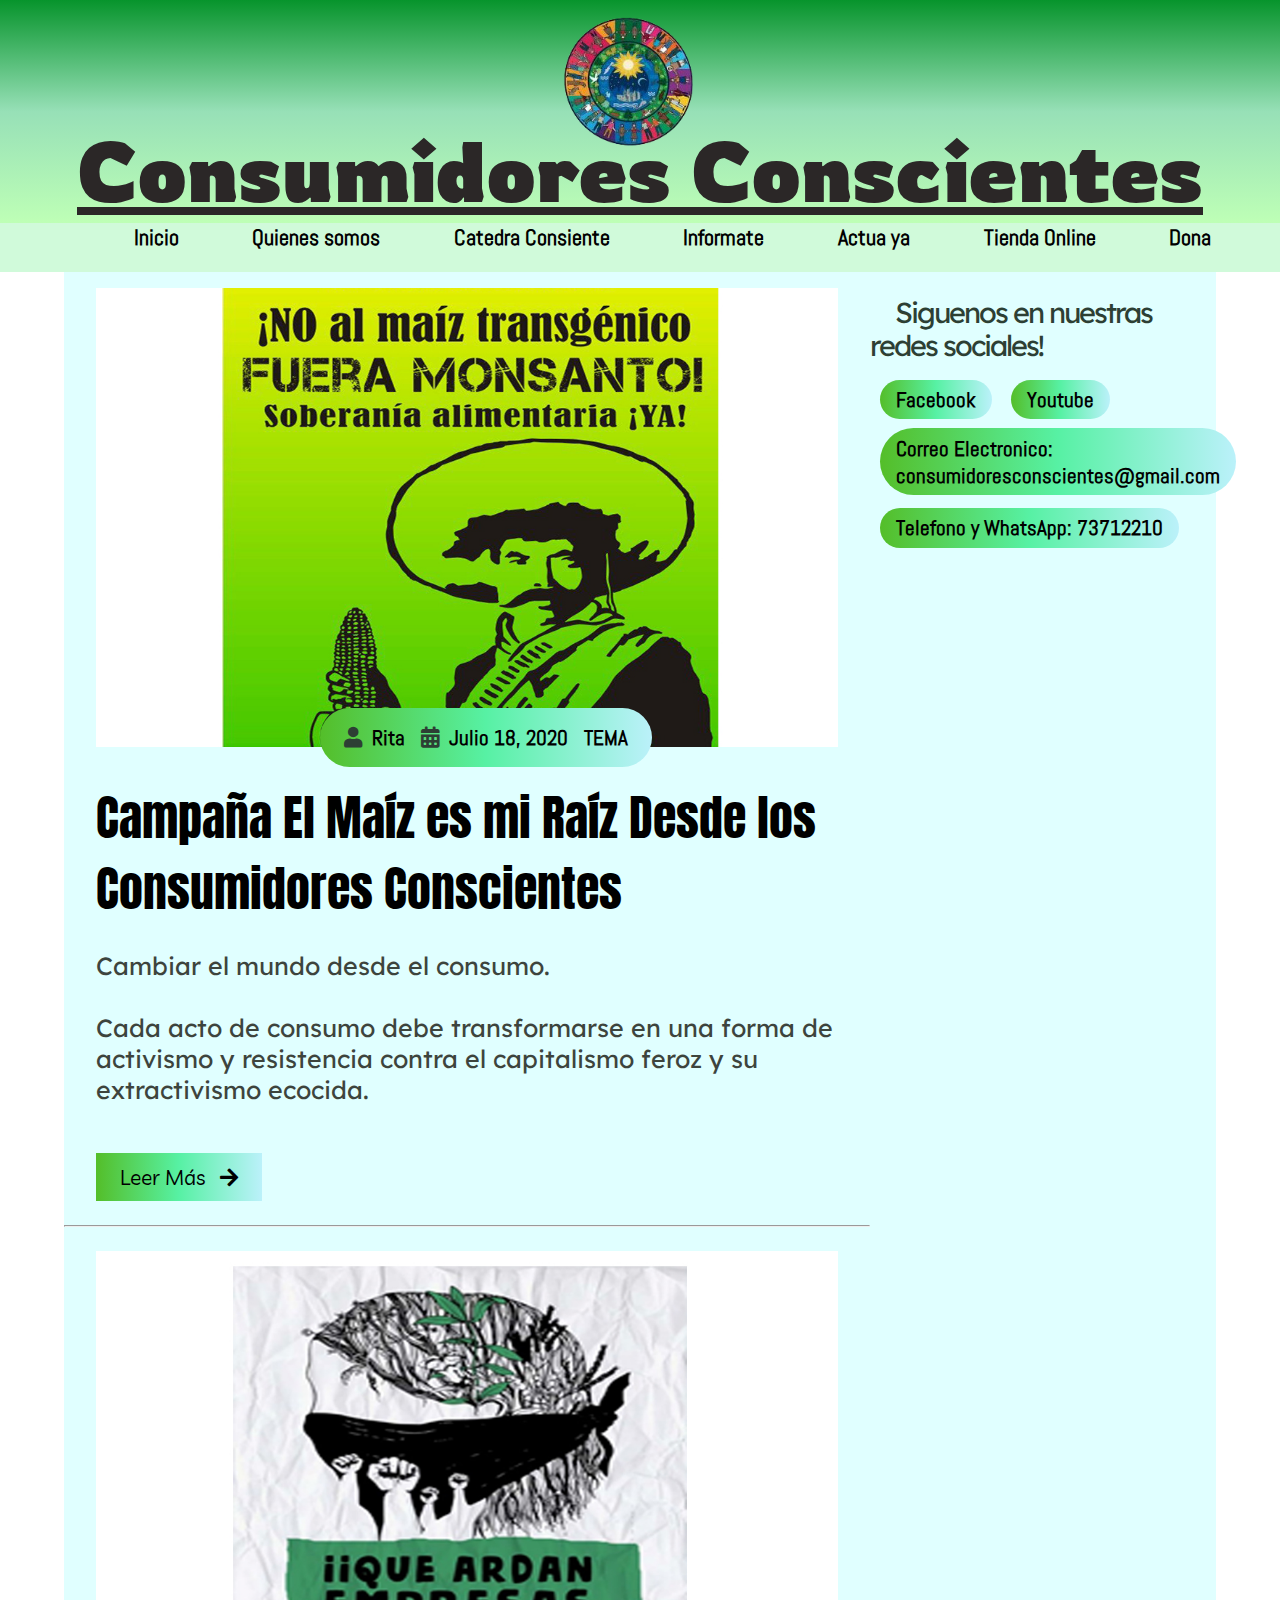
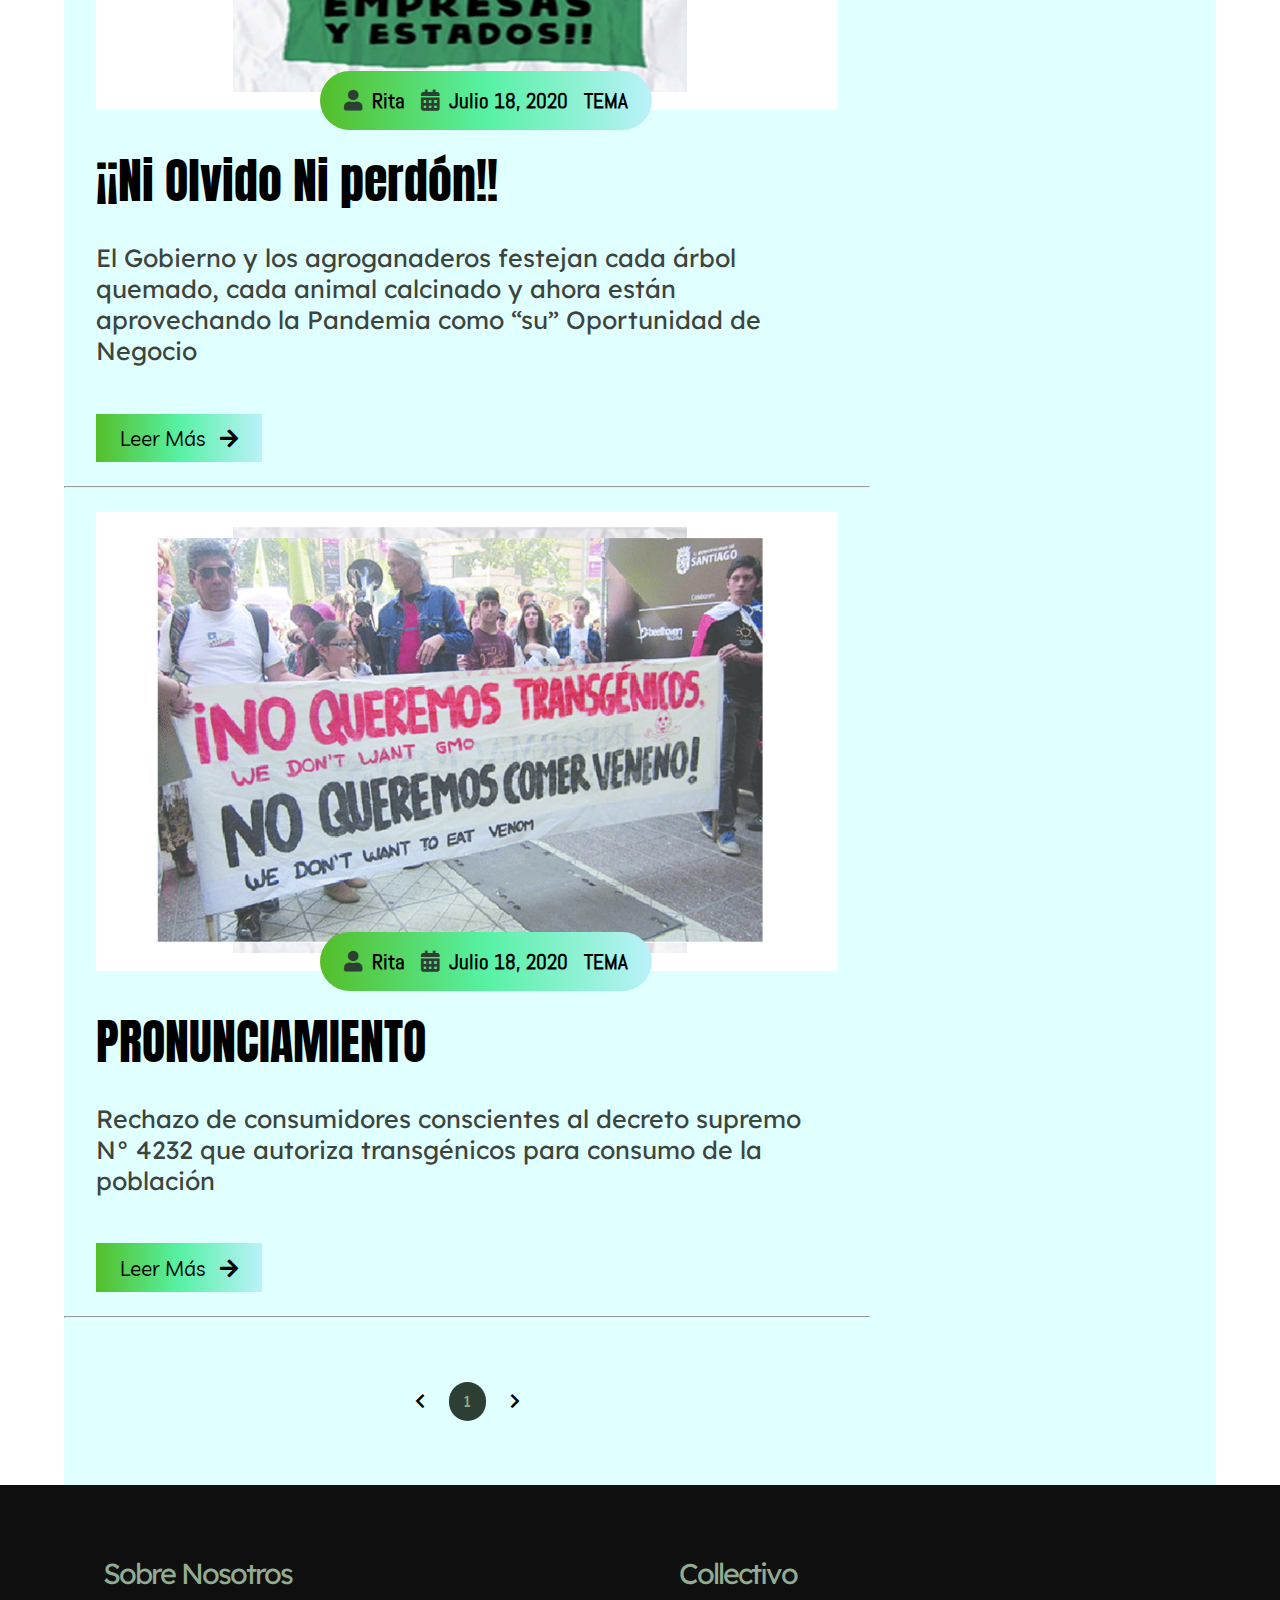
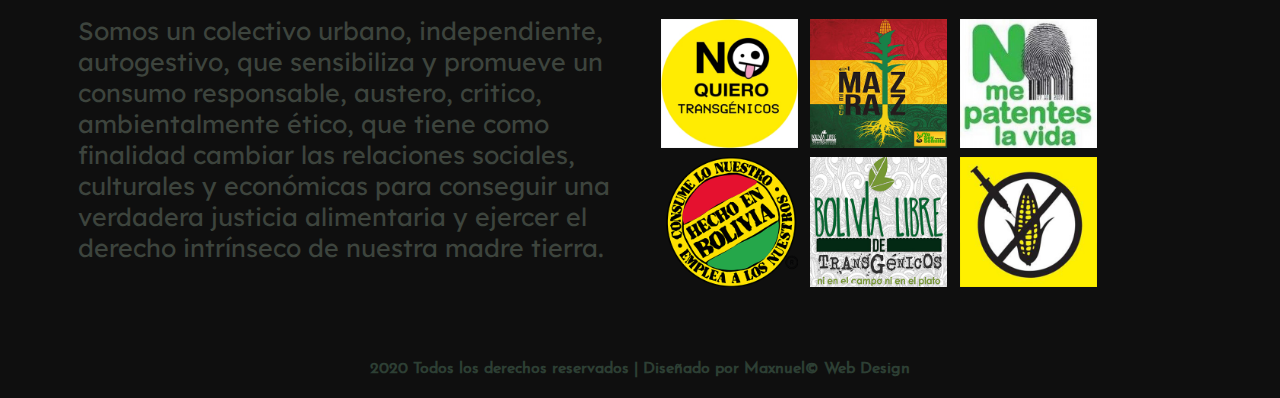
<file: Index.html>
<!DOCTYPE html>
<html lang="es">

<head>
    <meta charset="UTF-8">
    <meta name="viewport" content="width=device-width, initial-scale=1.0">
    <meta http-equiv="X-UA-Compatible" content="ie=edge">
    <title>Consumidores Conscientes</title>
    <link rel="shortcut icon" href="assets/logo.png" type="image/x-icon">


    <!--    CORRECCIONES r i t a  
        
        XX) Titulo: CONSUMIDORES ...
        XX) COLOR LOGO #115C3E 
        XX) Pedir links Social Andrea
        XX) Quienes Somos (4) Bloques de texto
        XX) Catedra EN CONSTRUCCION ERROR 404
        XX) INFORMATE: Campaña Maiz & Boicot Amazonia (pedir a mamá)
        XX) Actua ya: Poner Eventos, FORO MAIZ, Movida Amazonia (Pedir mamá)
        XX) Tienda Online EN CONSTRUCCION ERROR 404
        xx) Dona: pedir cuenta bacaria Andrea
        XX) Poner logo icono

        1) Terminar 3 Articulos
        2) subir a GitHub
        3) Preparar charla para las 18:30   


     -->
    <link rel="stylesheet" href="./css/all.css">
    <link href="https://fonts.googleapis.com/css2?family=Rowdies:wght@300;400;700&display=swap" rel="stylesheet">

    <!-- Custom Style   -->
    <link rel="stylesheet" href="./css/Style.css">

</head>

<body>

    <!-- ----------------------------  Banner ---------------------------------------------- -->

    <section class="site-title">
        <div class="site-background">
            <img src="assets/logo.png" alt="" class="logo-img">
            <h1>Consumidores Conscientes</h1>
        </div>
    </section>

    <!--- -------------------NAV 2-----------------------------------
    <header>
        <ul>
            <li><a href="Index.html">Inicio</a></li>
            <li><a href="htmlFiles/1.html">Quienes Somos</a></li>
                <ul>
                    <li><a href="">1</a></li>
                    <li><a href="">2</a></li>
                    <li><a href="">3</a></li>
                </ul>
            <li><a href="htmlFiles/2.html">Catedra Consiente</a></li>
            <li><a href="htmlFiles/3.html">Informate</a></li>
            <li><a href="htmlFiles/4.html">Actua ya</a></li>
            <li><a href="htmlFiles/5.html">Tienda Online</a></li>
            <li><a href="htmlFiles/6.html">Dona</a></li>
        </ul>
    </header>
-->
    <!-- ----------------------------  Nav ---------------------------------------------- -->
    <nav class="nav">
        <div class="nav-menu flex-row">
            <div class="nav-brand">

            </div>
            <div class="toggle-collapse">
                <div class="toggle-icons">
                    <i class="fas fa-bars"></i>
                </div>
            </div>
            <div>
                <ul class="nav-items">
                    <li class="nav-link">
                        <a href="Index.html">Inicio
                        </a>
                    </li>
                    <li class="nav-link">
                        <a href="htmlFiles/1.html"> Quienes somos
                        </a>
                    </li>
                    <li class="nav-link">
                        <a href="htmlFiles/2.html"> Catedra Consiente
                        </a>
                    </li>
                    <li class="nav-link">
                        <a href="htmlFiles/3.html"> Informate
                        </a>
                    </li>
                    <li class="nav-link">
                        <a href="htmlFiles/4.html">Actua ya
                        </a>
                    </li>
                    <li class="nav-link">
                        <a href="htmlFiles/5.html"> Tienda Online
                        </a>
                    </li>
                    <li class="nav-link">
                        <a href="htmlFiles/6.html"> Dona
                        </a>
                    </li>
                </ul>
            </div>

        </div>
    </nav>


    <!-- ----------------------------  Main ---------------------------------------------- -->
    <main>
        <section class="container">
            <div class="site-content">
                <div class="posts">
                    <div class="post-content" data-aos="zoom-in" data-aos-delay="200">
                        <div class="post-image">
                            <div>
                                <a href="htmlFiles/Articulos/campaña-maiz.html"> <img src="assets/img-index/1.jpg"
                                        class="img" alt="blog1"></a>
                            </div>
                            <div class="post-info flex-row">
                                <span><i class="fas fa-user text-gray"></i>&nbsp;&nbsp;Rita</span>
                                <span><i class="fas fa-calendar-alt text-gray"></i>&nbsp;&nbsp;Julio 18, 2020</span>
                                <span>TEMA</span>
                            </div>
                        </div>
                        <div class="post-title">
                            <a href="htmlFiles/Articulos/campaña-maiz.html">Campaña
                                El Maíz es mi Raíz
                                Desde los Consumidores Conscientes
                            </a>
                            <p>
                                Cambiar el mundo desde el consumo. <br> <br>

                                Cada acto de consumo debe transformarse en una forma de activismo y resistencia contra
                                el capitalismo feroz y su extractivismo ecocida.

                            </p>
                            <a href="htmlFiles/Articulos/campaña-maiz.html"><button class="btn post-btn">Leer Más &nbsp;
                                    <i class="fas fa-arrow-right"></i></button></a>
                        </div>
                    </div>
                    <hr>
                    <div class="post-content" data-aos="zoom-in" data-aos-delay="200">
                        <div class="post-image">
                            <div>
                                <a href="htmlFiles/Articulos/ni-olvido-ni-perdon.html"> <img src="assets/img-index/2.jpg" class="img" alt="blog1"></a>
                            </div>
                            <div class="post-info flex-row">
                                <span><i class="fas fa-user text-gray"></i>&nbsp;&nbsp;Rita</span>
                                <span><i class="fas fa-calendar-alt text-gray"></i>&nbsp;&nbsp;Julio 18, 2020</span>
                                <span>TEMA</span>
                            </div>
                        </div>
                        <div class="post-title">
                            <a href="htmlFiles/Articulos/ni-olvido-ni-perdon.html">¡¡Ni Olvido Ni perdón!!</a>
                            <p>
                                El Gobierno y los agroganaderos festejan cada árbol quemado, cada animal calcinado y
                                ahora están aprovechando la Pandemia como “su” Oportunidad de Negocio
                            </p>
                            <a href="htmlFiles/Articulos/ni-olvido-ni-perdon.html"><button class="btn post-btn">Leer Más &nbsp; <i
                                        class="fas fa-arrow-right"></i></button></a>
                        </div>
                    </div>
                    <hr>
                    <div class="post-content" data-aos="zoom-in" data-aos-delay="200">
                        <div class="post-image">
                            <div>
                                <a href="htmlFiles/Articulos/pronunciacion.html"> <img src="assets/img-index/3.jpg" class="img" alt="blog1"></a>
                            </div>
                            <div class="post-info flex-row">
                                <span><i class="fas fa-user text-gray"></i>&nbsp;&nbsp;Rita</span>
                                <span><i class="fas fa-calendar-alt text-gray"></i>&nbsp;&nbsp;Julio 18, 2020</span>
                                <span>TEMA</span>
                            </div>
                        </div>
                        <div class="post-title">
                            <a href="htmlFiles/Articulos/pronunciacion.html">PRONUNCIAMIENTO</a>
                            <p>
                                Rechazo de consumidores conscientes al decreto supremo N° 4232 que autoriza transgénicos
                                para consumo de la población
                            </p>
                            <a href="htmlFiles/Articulos/pronunciacion.html"><button class="btn post-btn">Leer Más &nbsp; <i
                                        class="fas fa-arrow-right"></i></button></a>
                        </div>
                    </div>
                    <hr>
                    <div class="pagination flex-row">
                        <a href="#"><i class="fas fa-chevron-left"></i></a>
                        <a href="#" class="pages">1</a>
                        <a href="#"><i class="fas fa-chevron-right"></i></a>
                    </div>
                </div>
                <aside class="sidebar">
                    <div class="popular-tags">
                        <h2>Siguenos en nuestras redes sociales!</h2>
                        <div class="tags flex-row">
                            <a href="https://www.facebook.com/bolivialibredetransgenicos/" target="_blank"><span
                                    class="tag" data-aos="flip-up" data-aos-delay="100">Facebook</span></a>
                            <a href="https://www.youtube.com/channel/UC8Fc2P2S5VfCsPtZmOm-ZiQ/featured"
                                target="_blank"><span class="tag" data-aos="flip-up"
                                    data-aos-delay="200">Youtube</span></a>
                            <br><br>
                            <span class="tag" data-aos="flip-up" data-aos-delay="300">Correo Electronico:
                                consumidoresconscientes@gmail.com </span>
                            <span class="tag" data-aos="flip-up" data-aos-delay="400">Telefono y WhatsApp:
                                73712210</span>
                        </div>
                    </div>
                </aside>
            </div>
        </section>
    </main>

    <!-- -------------x------------- Footer --------------------x------------------- -->

    <footer class="footer">
        <div class="container">

            <div class="about-us" data-aos="fade-right" data-aos-delay="200">
                <h2>Sobre Nosotros</h2>

                <p>Somos un colectivo urbano, independiente, autogestivo, que sensibiliza y promueve un consumo
                    responsable, austero, critico, ambientalmente ético, que tiene como finalidad cambiar las relaciones
                    sociales, culturales y económicas para conseguir una verdadera justicia alimentaria y ejercer el
                    derecho intrínseco de nuestra madre tierra.</p>

            </div>
            <div class="instagram" data-aos="fade-left" data-aos-delay="200">
                <h2>Collectivo</h2>
                <div class="flex-row">
                    <img src="./assets/instagram/thumb-card3.png" alt="insta1">
                    <img src="./assets/instagram/thumb-card4.png" alt="insta2">
                    <img src="./assets/instagram/thumb-card5.png" alt="insta3">
                </div>
                <div class="flex-row">
                    <img src="./assets/instagram/thumb-card6.png" alt="insta4">
                    <img src="./assets/instagram/thumb-card7.png" alt="insta5">
                    <img src="./assets/instagram/thumb-card8.png" alt="insta6">
                </div>
            </div>

        </div>
        <div class="rights flex-row">

            <h4 class="text-gray">
                2020 Todos los derechos reservados | Diseñado por Maxnuel&copy; Web Design

            </h4>
        </div>
    </footer>
</body>

</html>
</file>
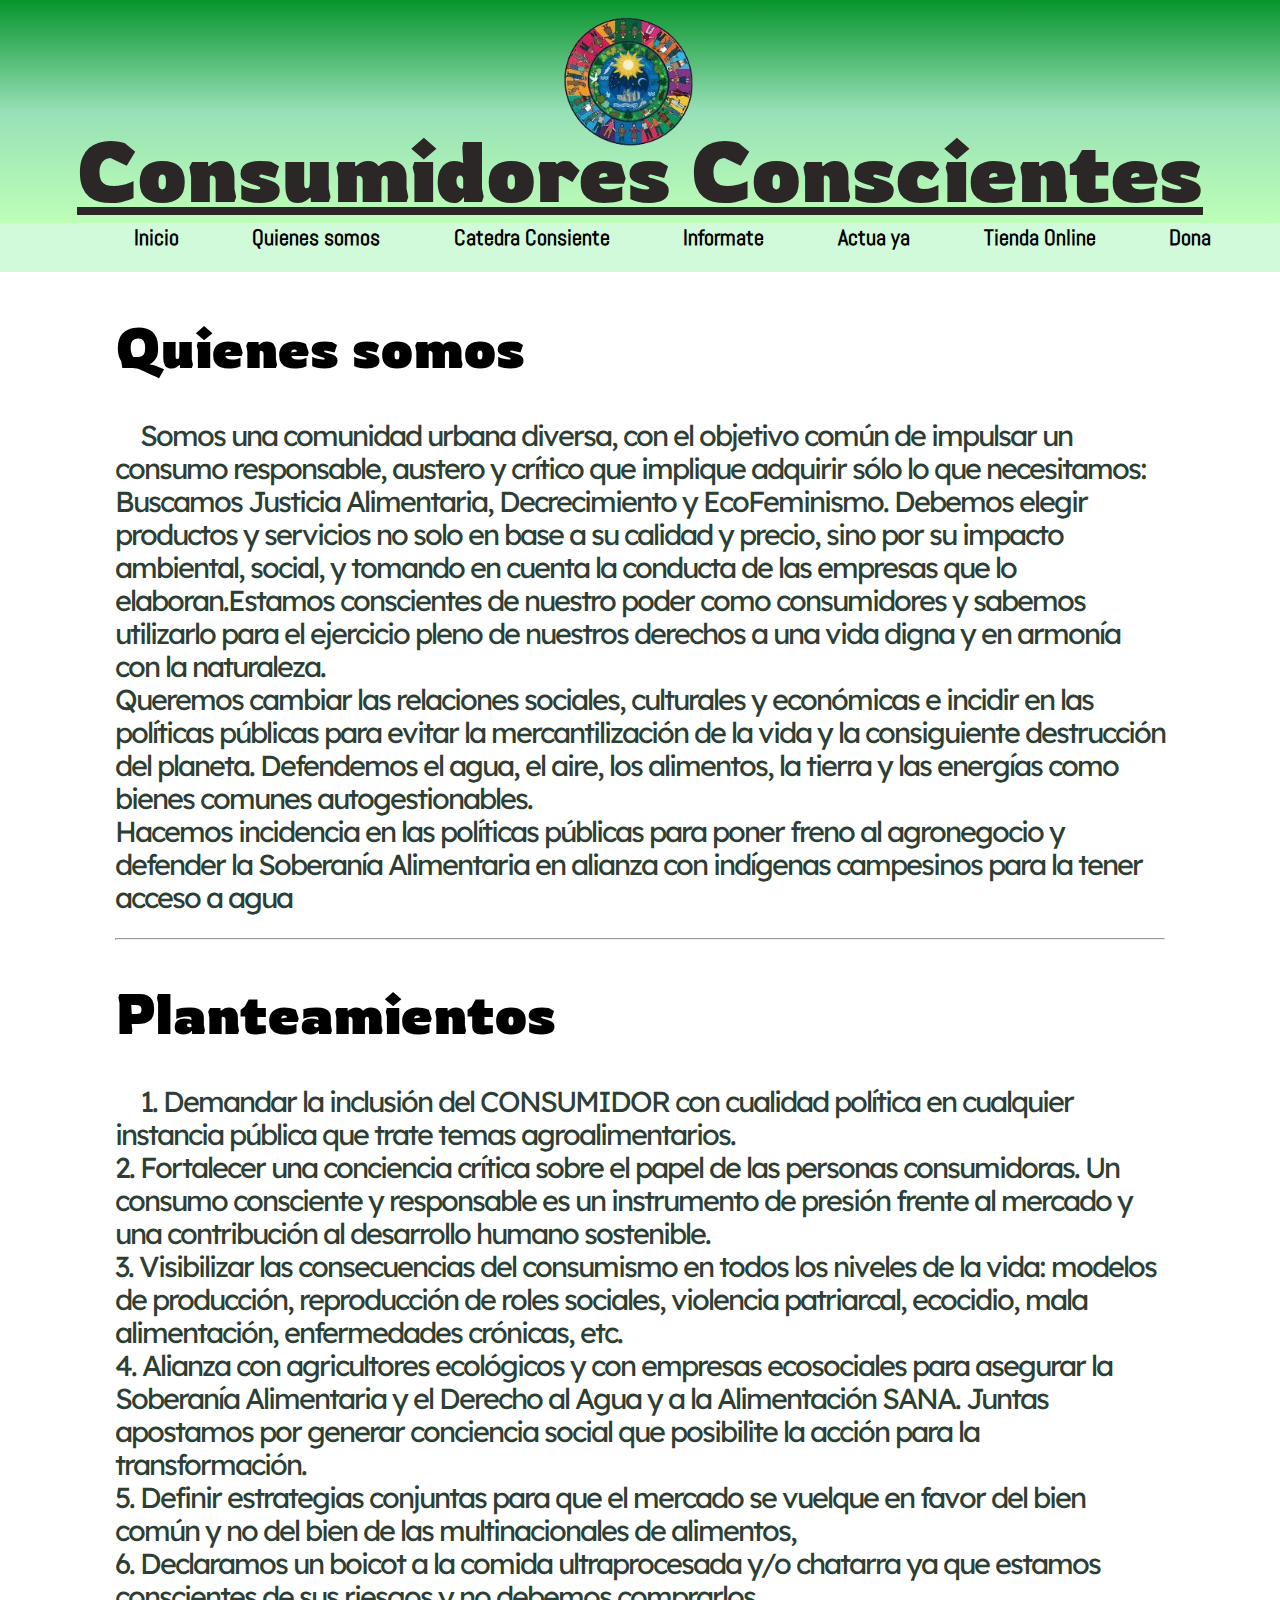
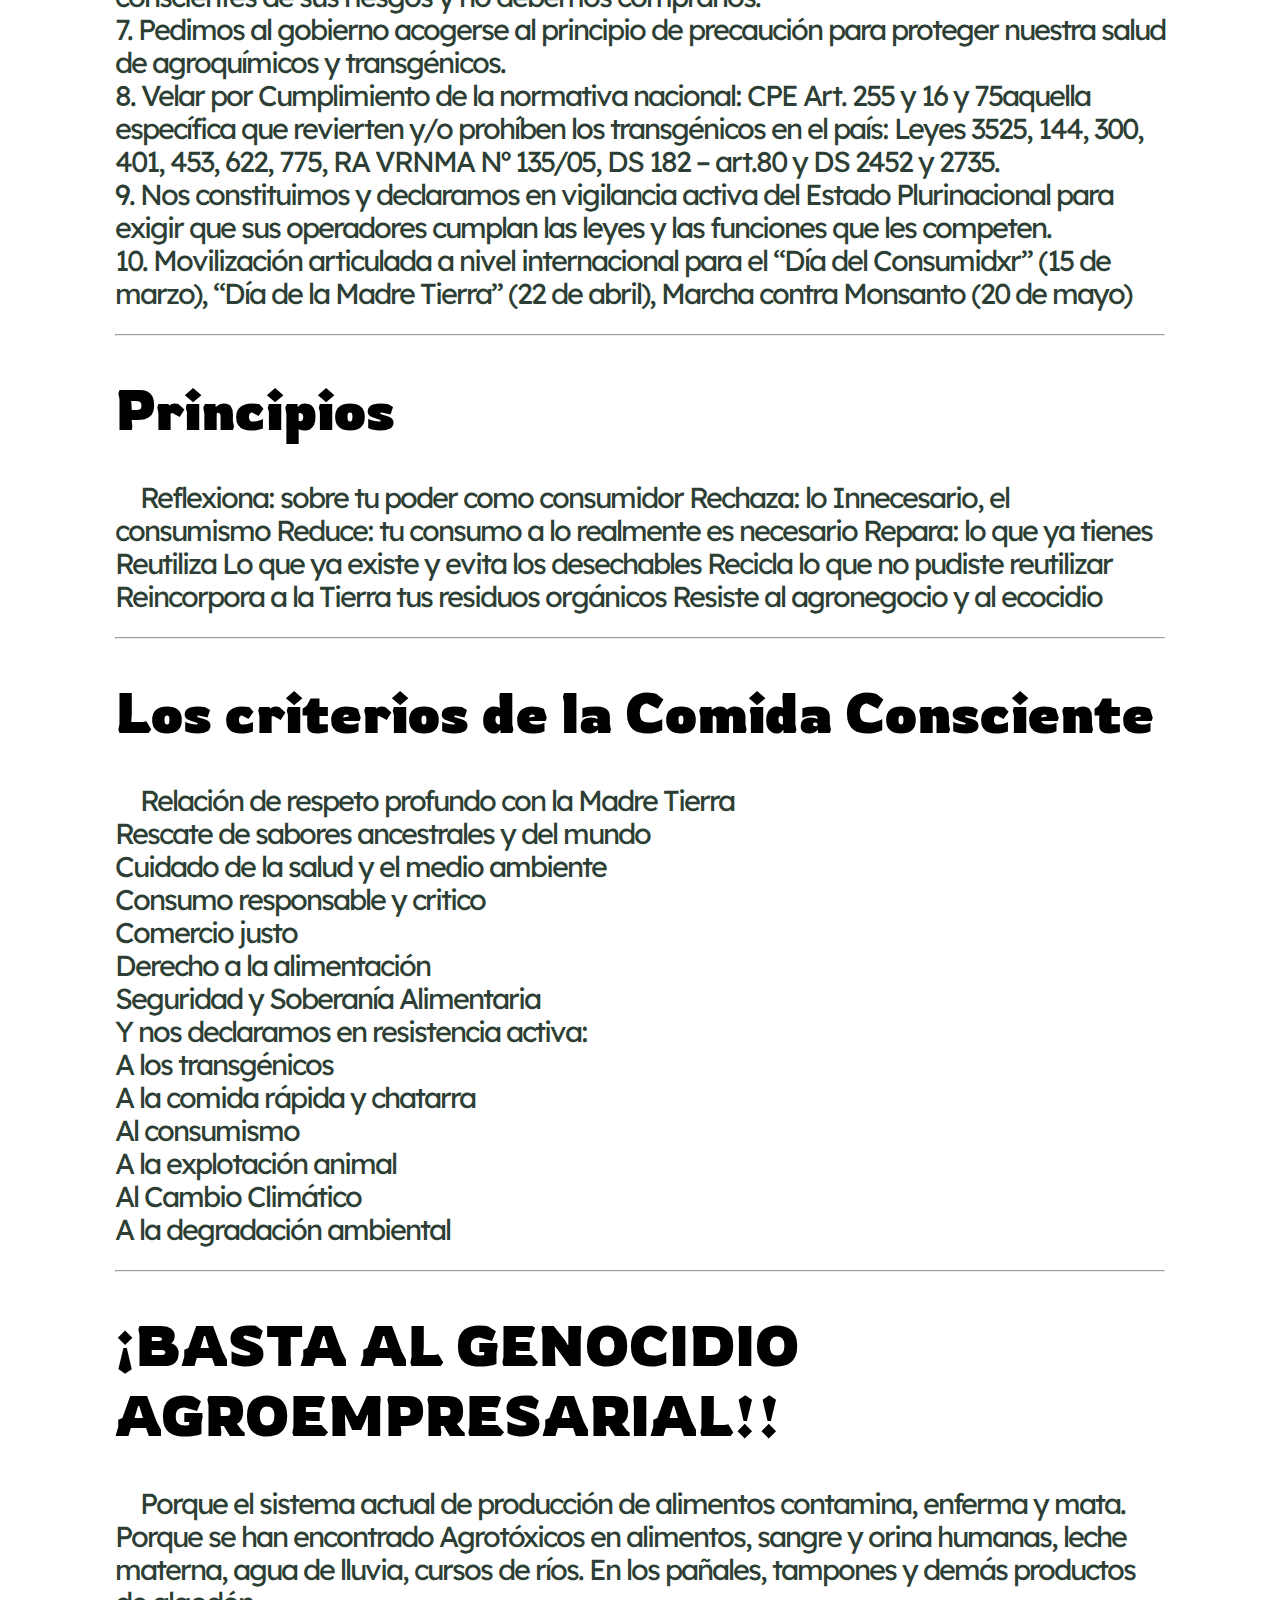
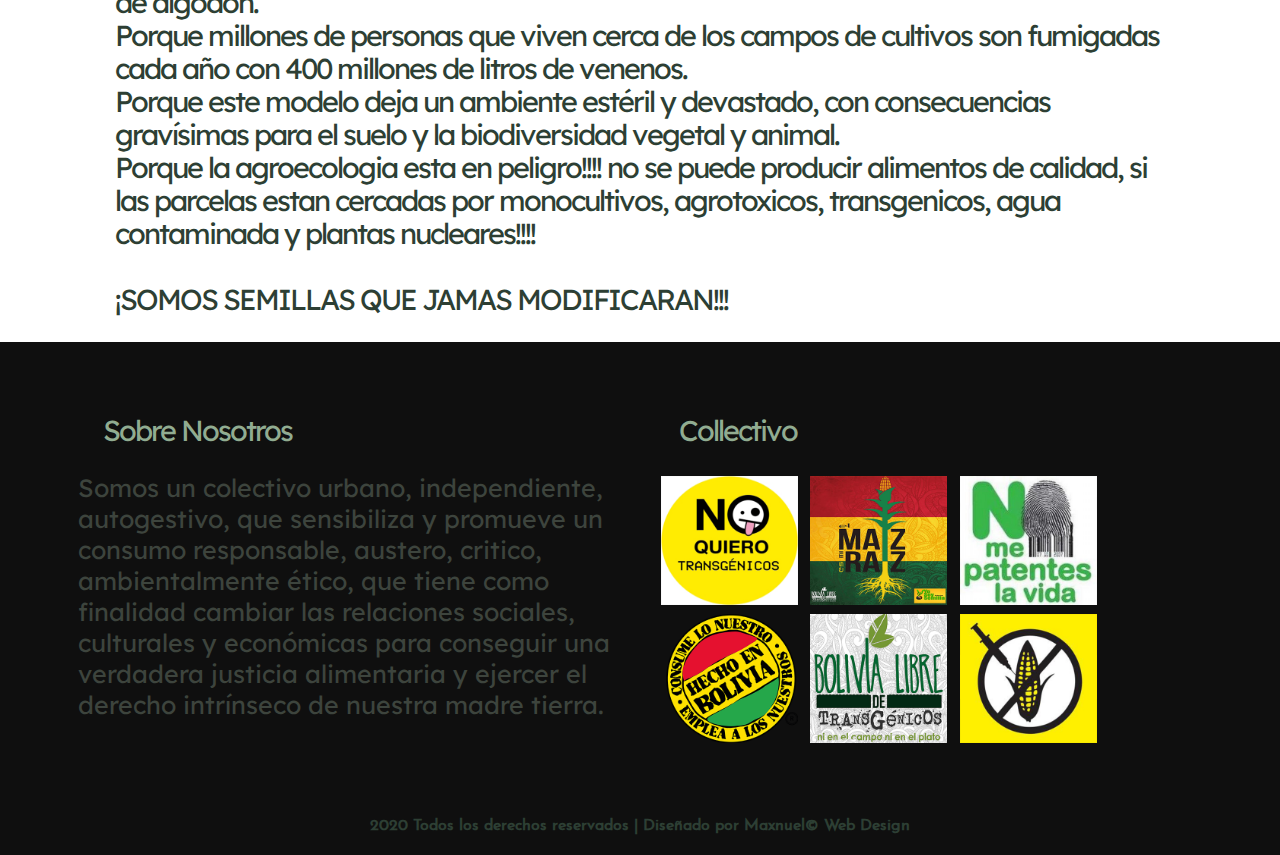
<file: htmlFiles/1.html>
<!DOCTYPE html>
<html lang="es">

<head>
    <meta charset="UTF-8">
    <meta name="viewport" content="width=device-width, initial-scale=1.0">
    <meta http-equiv="X-UA-Compatible" content="ie=edge">
    <title>CC | Quienes Somos</title>

    <!-- Font Awesome Icons -->
    <link rel="stylesheet" href="../css/all.css">
    <link href="https://fonts.googleapis.com/css2?family=Rowdies:wght@300;400;700&display=swap" rel="stylesheet">

    <!-- Custom Style   -->
    <link rel="stylesheet" href="../css/Style.css">
    <link rel="shortcut icon" href="../assets/logo.png" type="image/x-icon">


</head>

<body>

    <!-- ----------------------------  Banner ---------------------------------------------- -->

    <section class="site-title">
        <div class="site-background">
            <img src="../assets/logo.png" alt="" class="logo-img">
            <h1>Consumidores Conscientes</h1>
        </div>
    </section>

    <!-- ----------------------------  Nav ---------------------------------------------- -->
    <nav class="nav">
        <div class="nav-menu flex-row">
            <div class="nav-brand">

            </div>
            <div class="toggle-collapse">
                <div class="toggle-icons">
                    <i class="fas fa-bars"></i>
                </div>
            </div>
            <div>
                <ul class="nav-items">
                    <li class="nav-link">
                        <a href="../Index.html">Inicio
                        </a>
                    </li>
                    <li class="nav-link">
                        <a href="1.html"> Quienes somos
                        </a>
                    </li>
                    <li class="nav-link">
                        <a href="2.html"> Catedra Consiente
                        </a>
                    </li>
                    <li class="nav-link">
                        <a href="3.html"> Informate
                        </a>
                    </li>
                    <li class="nav-link">
                        <a href="4.html">Actua ya
                        </a>
                    </li>
                    <li class="nav-link">
                        <a href="5.html"> Tienda Online
                        </a>
                    </li>
                    <li class="nav-link">
                        <a href="6.html"> Dona
                        </a>
                    </li>
                </ul>
            </div>

        </div>
    </nav>

    <!-- ----------------------------  Main ---------------------------------------------- -->
    <div class="texto">



        <h1>Quienes somos</h1>
        <h2>Somos una comunidad urbana diversa, con el objetivo común de impulsar un consumo responsable,
            austero y crítico que implique adquirir sólo lo que necesitamos: Buscamos <strong>Justicia
                Alimentaria,
                Decrecimiento y EcoFeminismo.</strong>

            Debemos elegir productos y servicios no solo en base a su calidad y precio, sino por su impacto
            ambiental, social, y tomando en cuenta la conducta de las empresas que lo elaboran.Estamos conscientes de
            nuestro poder como consumidores y sabemos utilizarlo para el ejercicio pleno de nuestros derechos a una vida
            digna y en armonía con la naturaleza. <br>

            Queremos cambiar las relaciones sociales, culturales y económicas e incidir en las políticas públicas para
            evitar la mercantilización de la vida y la consiguiente destrucción del planeta. Defendemos el agua, el
            aire, los alimentos, la tierra y las energías como bienes comunes autogestionables. <br>

            Hacemos incidencia en las políticas públicas para poner freno al agronegocio y defender la Soberanía
            Alimentaria en alianza con indígenas campesinos para la tener acceso a agua <br>
        </h2>
        <hr>

        <h1>Planteamientos</h1>
        <h2> 1. Demandar la inclusión del CONSUMIDOR con cualidad política en cualquier instancia pública que trate
            temas
            agroalimentarios. <br>

            2. Fortalecer una conciencia crítica sobre el papel de las personas consumidoras. Un consumo consciente y
            responsable es un instrumento de presión frente al mercado y una contribución al desarrollo humano
            sostenible.<br>

            3. Visibilizar las consecuencias del consumismo en todos los niveles de la vida: modelos de producción,
            reproducción de roles sociales, violencia patriarcal, ecocidio, mala alimentación, enfermedades crónicas,
            etc.<br>
            4. Alianza con agricultores ecológicos y con empresas ecosociales para asegurar la Soberanía Alimentaria y
            el Derecho al Agua y a la Alimentación SANA. Juntas apostamos por generar conciencia social que posibilite
            la acción para la transformación.<br>
            5. Definir estrategias conjuntas para que el mercado se vuelque en favor del bien común y no del bien de las
            multinacionales de alimentos,<br>

            6. Declaramos un boicot a la comida ultraprocesada y/o chatarra ya que estamos conscientes de sus riesgos y
            no debemos comprarlos.<br>

            7. Pedimos al gobierno acogerse al principio de precaución para proteger nuestra salud de agroquímicos y
            transgénicos.<br>

            8. Velar por Cumplimiento de la normativa nacional: CPE Art. 255 y 16 y 75aquella específica que revierten
            y/o prohíben los transgénicos en el país: Leyes 3525, 144, 300, 401, 453, 622, 775, RA VRNMA Nº 135/05, DS
            182 – art.80 y DS 2452 y 2735.<br>

            9. Nos constituimos y declaramos en vigilancia activa del Estado Plurinacional para exigir que sus
            operadores cumplan las leyes y las funciones que les competen.<br>

            10. Movilización articulada a nivel internacional para el “Día del Consumidxr” (15 de marzo), “Día de la
            Madre Tierra” (22 de abril), Marcha contra Monsanto (20 de mayo)<br>

        </h2>
        <hr>

        <h1>Principios</h1>
        <h2>Reflexiona: sobre tu poder como consumidor
            Rechaza: lo Innecesario, el consumismo
            Reduce: tu consumo a lo realmente es necesario
            Repara: lo que ya tienes
            Reutiliza Lo que ya existe y evita los desechables
            Recicla lo que no pudiste reutilizar
            Reincorpora a la Tierra tus residuos orgánicos
            Resiste al agronegocio y al ecocidio

        </h2>
        <hr>

        <h1>Los criterios de la Comida Consciente</h1>
        <h2> Relación de respeto profundo con la Madre Tierra <br>
            Rescate de sabores ancestrales y del mundo<br>
            Cuidado de la salud y el medio ambiente<br>
            Consumo responsable y critico<br>
            Comercio justo <br>
            Derecho a la alimentación<br>
            Seguridad y Soberanía Alimentaria<br>

            Y nos declaramos en resistencia activa:<br>
            A los transgénicos<br>
            A la comida rápida y chatarra<br>
            Al consumismo<br>
            A la explotación animal<br>
            Al Cambio Climático<br>
            A la degradación ambiental<br>

        </h2>
        <hr>

        <h1>¡BASTA AL GENOCIDIO AGROEMPRESARIAL!!</h1>
        <h2>
            Porque el sistema actual de producción de alimentos contamina, enferma y mata. <br>
            Porque se han encontrado Agrotóxicos en alimentos, sangre y orina humanas, leche materna, agua de lluvia,
            cursos de ríos. En los pañales, tampones y demás productos de algodón.<br>
            Porque millones de personas que viven cerca de los campos de cultivos son fumigadas cada año con 400
            millones de litros de venenos.<br>
            Porque este modelo deja un ambiente estéril y devastado, con consecuencias gravísimas para el suelo y la
            biodiversidad vegetal y animal.<br>
            Porque la agroecologia esta en peligro!!!! no se puede producir alimentos de calidad, si las parcelas estan
            cercadas por monocultivos, agrotoxicos, transgenicos, agua contaminada y plantas nucleares!!!!<br>
            <br>
            ¡SOMOS SEMILLAS QUE JAMAS MODIFICARAN!!!
            <br>
        </h2>

    </div>



    <!-- -------------x------------- Footer --------------------x------------------- -->

    <footer class="footer">
        <div class="container">
           
            <div class="about-us" data-aos="fade-right" data-aos-delay="200">
                <h2>Sobre Nosotros</h2>

                <p>Somos un colectivo urbano, independiente, autogestivo, que sensibiliza y promueve un consumo
                    responsable, austero, critico, ambientalmente ético, que tiene como finalidad cambiar las relaciones
                    sociales, culturales y económicas para conseguir una verdadera justicia alimentaria y ejercer el
                    derecho intrínseco de nuestra madre tierra.</p>

            </div>
            <div class="instagram" data-aos="fade-left" data-aos-delay="200">
                <h2>Collectivo</h2>
                <div class="flex-row">
                    <img src="../assets/instagram/thumb-card3.png" alt="insta1">
                    <img src="../assets/instagram/thumb-card4.png" alt="insta2">
                    <img src="../assets/instagram/thumb-card5.png" alt="insta3">
                </div>
                <div class="flex-row">
                    <img src="../assets/instagram/thumb-card6.png" alt="insta4">
                    <img src="../assets/instagram/thumb-card7.png" alt="insta5">
                    <img src="../assets/instagram/thumb-card8.png" alt="insta6">
                </div>
            </div>
        
        </div>
        <div class="rights flex-row">

            <h4 class="text-gray">
             2020 Todos los derechos reservados | Diseñado por Maxnuel&copy; Web Design 
                
            </h4>
        </div>
    </footer>
</body>

</html>
</file>
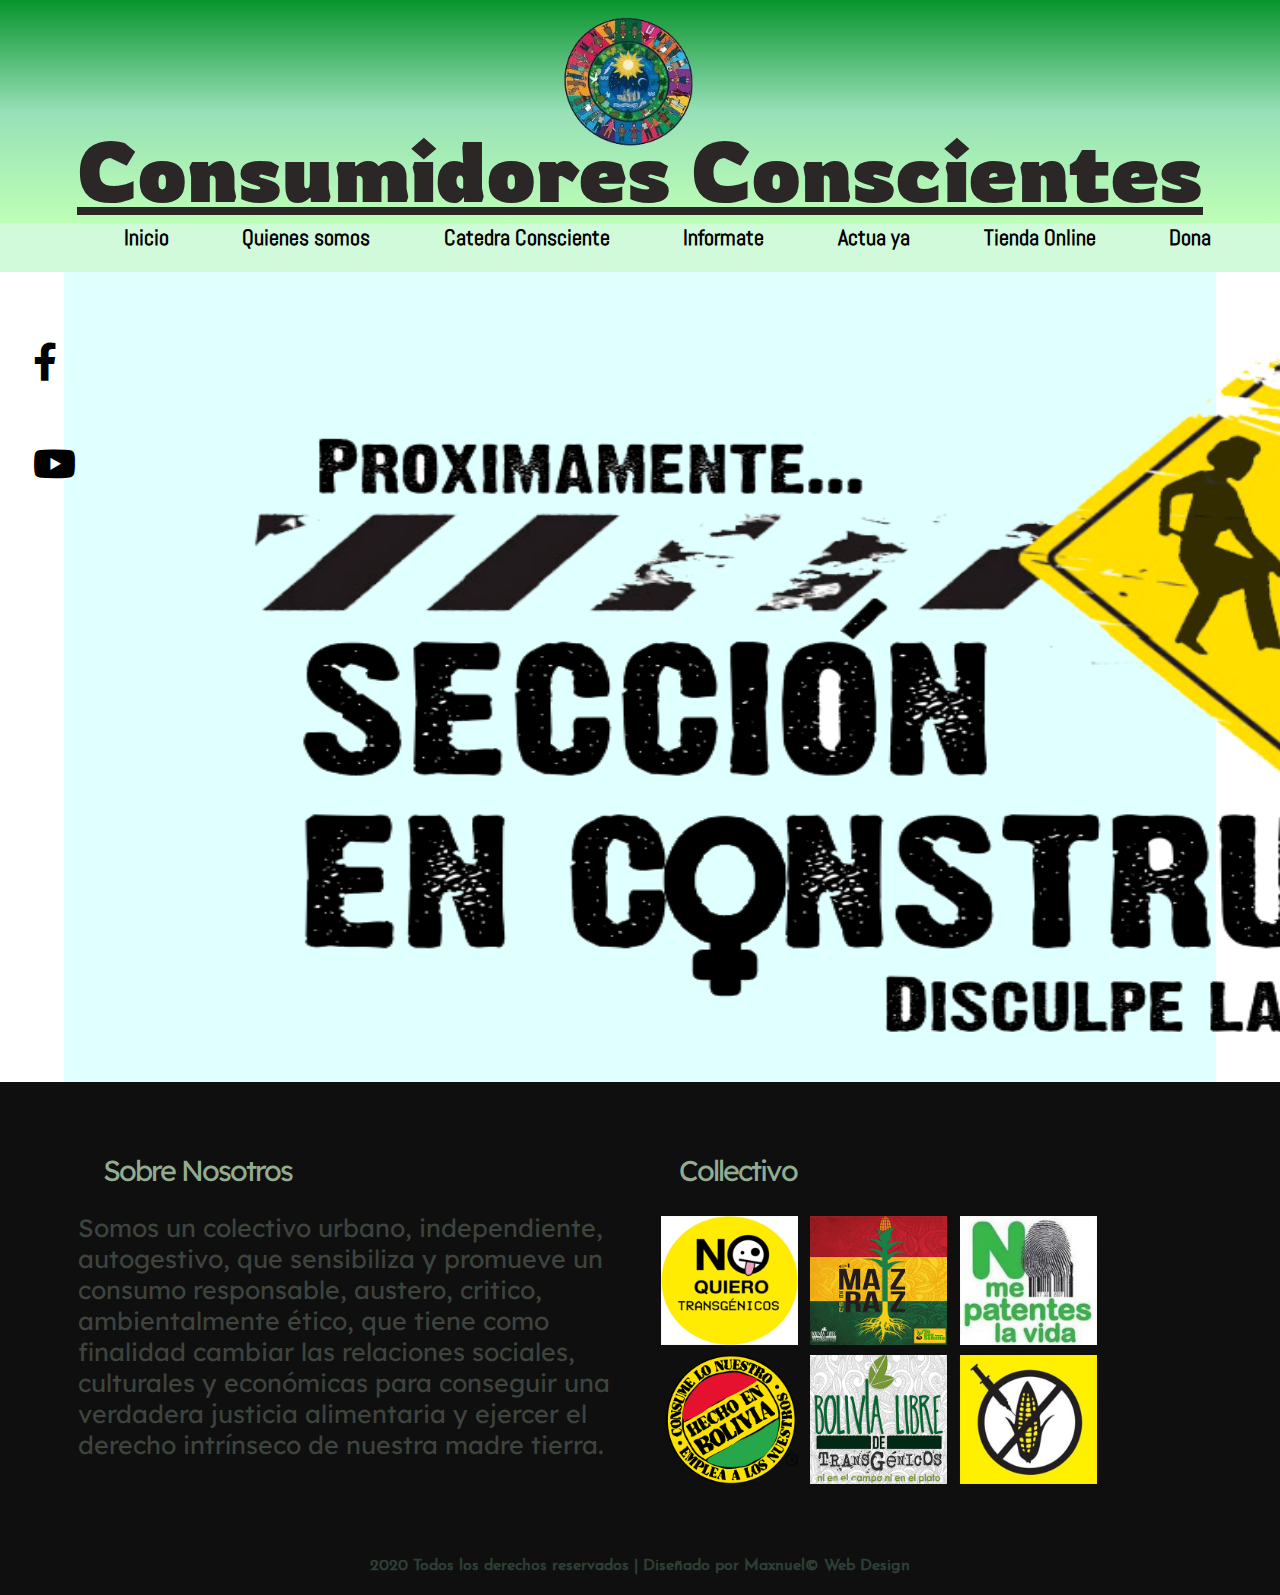
<file: htmlFiles/2.html>
<!DOCTYPE html>
<html lang="es">

<head>
    <meta charset="UTF-8">
    <meta name="viewport" content="width=device-width, initial-scale=1.0">
    <meta http-equiv="X-UA-Compatible" content="ie=edge">
    <title>CC | Catedra Consciente</title>

    <!-- Font Awesome Icons -->
    <link rel="stylesheet" href="../css/all.css">
    <link href="https://fonts.googleapis.com/css2?family=Rowdies:wght@300;400;700&display=swap" rel="stylesheet">

    <!-- Custom Style   -->
    <link rel="stylesheet" href="../css/Style.css">
    <link rel="shortcut icon" href="../assets/logo.png" type="image/x-icon">


</head>

<body>

    <!-- ----------------------------  Banner ---------------------------------------------- -->

    <section class="site-title">
        <div class="site-background" >
            <img src="../assets/logo.png" alt=""class="logo-img">
            <h1>Consumidores Conscientes</h1>
           
        </div>
    </section>

     <!-- ----------------------------  Nav ---------------------------------------------- -->
    <nav class="nav">
        <div class="nav-menu flex-row">
            <div class="nav-brand">
                
            </div>
            <div class="toggle-collapse">
                <div class="toggle-icons">
                    <i class="fas fa-bars"></i>
                </div>
            </div>
            <div>
                <ul class="nav-items">
                    <li class="nav-link">
                        <a href="../Index.html">Inicio
                           </a>
                    </li>
                    <li class="nav-link">
                        <a href="1.html"> Quienes somos
                           </a>
                    </li>
                    <li class="nav-link">
                        <a href="2.html"> Catedra Consciente
                           </a>
                    </li>
                    <li class="nav-link">
                        <a href="3.html"> Informate
                            </a>
                    </li>
                    <li class="nav-link">
                        <a href="4.html">Actua ya
                        </a>
                    </li>
                    <li class="nav-link">
                        <a href="5.html"> Tienda Online
                            </a>
                    </li>
                    <li class="nav-link">
                        <a href="6.html"> Dona
                            </a>
                    </li>
                </ul>
            </div>
            <div class="social text-gray">
                <a href="https://www.facebook.com/bolivialibredetransgenicos/" target="_blank"><i class="fab fa-facebook-f"></i></a>
                <a href="https://www.youtube.com/channel/UC8Fc2P2S5VfCsPtZmOm-ZiQ/featured" target="_blank"><i class="fab fa-youtube"></i></a>
            </div>
        </div>
    </nav>
    
    <!-- ----------------------------  Main ---------------------------------------------- -->
    <main>
        <section class="container">
            <div class="site-content">
                    <img src="../assets/en-construccion.png" alt="" class="soon">
            </div>
        </section>
    </main>

    <!-- -------------x------------- Footer --------------------x------------------- -->

    <footer class="footer">
        <div class="container">
           
            <div class="about-us" data-aos="fade-right" data-aos-delay="200">
                <h2>Sobre Nosotros</h2>

                <p>Somos un colectivo urbano, independiente, autogestivo, que sensibiliza y promueve un consumo
                    responsable, austero, critico, ambientalmente ético, que tiene como finalidad cambiar las relaciones
                    sociales, culturales y económicas para conseguir una verdadera justicia alimentaria y ejercer el
                    derecho intrínseco de nuestra madre tierra.</p>

            </div>
            <div class="instagram" data-aos="fade-left" data-aos-delay="200">
                <h2>Collectivo</h2>
                <div class="flex-row">
                    <img src="../assets/instagram/thumb-card3.png" alt="insta1">
                    <img src="../assets/instagram/thumb-card4.png" alt="insta2">
                    <img src="../assets/instagram/thumb-card5.png" alt="insta3">
                </div>
                <div class="flex-row">
                    <img src="../assets/instagram/thumb-card6.png" alt="insta4">
                    <img src="../assets/instagram/thumb-card7.png" alt="insta5">
                    <img src="../assets/instagram/thumb-card8.png" alt="insta6">
                </div>
            </div>
        
        </div>
        <div class="rights flex-row">

            <h4 class="text-gray">
             2020 Todos los derechos reservados | Diseñado por Maxnuel&copy; Web Design 
                
            </h4>
        </div>
    </footer>
</body>
</html>
</file>
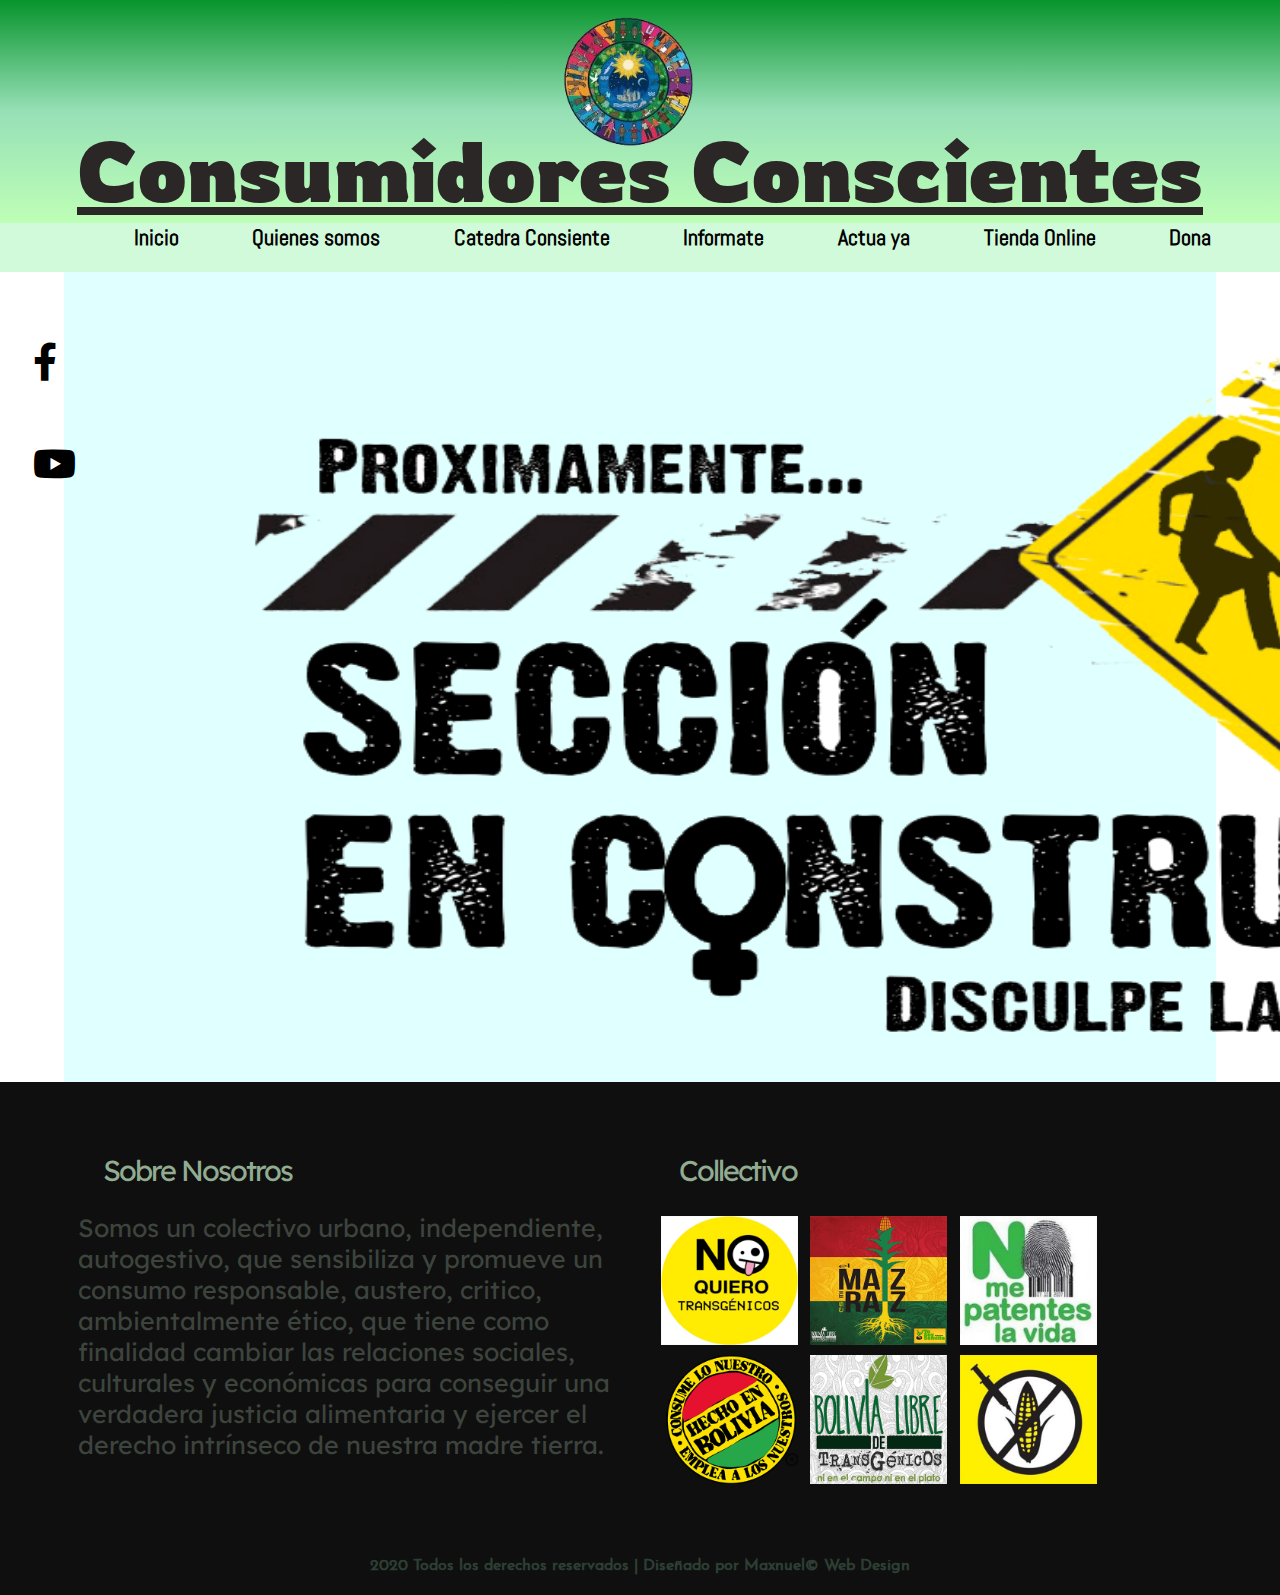
<file: htmlFiles/3.html>
<!DOCTYPE html>
<html lang="es">

<head>
    <meta charset="UTF-8">
    <meta name="viewport" content="width=device-width, initial-scale=1.0">
    <meta http-equiv="X-UA-Compatible" content="ie=edge">
    <title>CC | Informate</title>

    <!-- Font Awesome Icons -->
    <link rel="stylesheet" href="../css/all.css">
    <link href="https://fonts.googleapis.com/css2?family=Rowdies:wght@300;400;700&display=swap" rel="stylesheet">

    <!-- Custom Style   -->
    <link rel="stylesheet" href="../css/Style.css">
    <link rel="shortcut icon" href="../assets/logo.png" type="image/x-icon">


</head>

<body>

    <!-- ----------------------------  Banner ---------------------------------------------- -->

    <section class="site-title">
        <div class="site-background" >
            <img src="../assets/logo.png" alt=""class="logo-img">
            <h1>Consumidores Conscientes</h1>
           
        </div>
    </section>

     <!-- ----------------------------  Nav ---------------------------------------------- -->
    <nav class="nav">
        <div class="nav-menu flex-row">
            <div class="nav-brand">
                
            </div>
            <div class="toggle-collapse">
                <div class="toggle-icons">
                    <i class="fas fa-bars"></i>
                </div>
            </div>
            <div>
                <ul class="nav-items">
                    <li class="nav-link">
                        <a href="../Index.html">Inicio
                           </a>
                    </li>
                    <li class="nav-link">
                        <a href="1.html"> Quienes somos
                           </a>
                    </li>
                    <li class="nav-link">
                        <a href="2.html"> Catedra Consiente
                           </a>
                    </li>
                    <li class="nav-link">
                        <a href="3.html"> Informate
                            </a>
                    </li>
                    <li class="nav-link">
                        <a href="4.html">Actua ya
                        </a>
                    </li>
                    <li class="nav-link">
                        <a href="5.html"> Tienda Online
                            </a>
                    </li>
                    <li class="nav-link">
                        <a href="6.html"> Dona
                            </a>
                    </li>
                </ul>
            </div>
            <div class="social text-gray">
                <a href="https://www.facebook.com/bolivialibredetransgenicos/" target="_blank"><i class="fab fa-facebook-f"></i></a>
                <a href="https://www.youtube.com/channel/UC8Fc2P2S5VfCsPtZmOm-ZiQ/featured" target="_blank"><i class="fab fa-youtube"></i></a>
            </div>
        </div>
    </nav>
    
    <!-- ----------------------------  Main ---------------------------------------------- -->
    <main>
        <section class="container">
            <div class="site-content">
                    <img src="../assets/en-construccion.png" alt="" class="soon">
            </div>
        </section>
    </main>

    <!-- -------------x------------- Footer --------------------x------------------- -->

    <footer class="footer">
        <div class="container">
           
            <div class="about-us" data-aos="fade-right" data-aos-delay="200">
                <h2>Sobre Nosotros</h2>

                <p>Somos un colectivo urbano, independiente, autogestivo, que sensibiliza y promueve un consumo
                    responsable, austero, critico, ambientalmente ético, que tiene como finalidad cambiar las relaciones
                    sociales, culturales y económicas para conseguir una verdadera justicia alimentaria y ejercer el
                    derecho intrínseco de nuestra madre tierra.</p>

            </div>
            <div class="instagram" data-aos="fade-left" data-aos-delay="200">
                <h2>Collectivo</h2>
                <div class="flex-row">
                    <img src="../assets/instagram/thumb-card3.png" alt="insta1">
                    <img src="../assets/instagram/thumb-card4.png" alt="insta2">
                    <img src="../assets/instagram/thumb-card5.png" alt="insta3">
                </div>
                <div class="flex-row">
                    <img src="../assets/instagram/thumb-card6.png" alt="insta4">
                    <img src="../assets/instagram/thumb-card7.png" alt="insta5">
                    <img src="../assets/instagram/thumb-card8.png" alt="insta6">
                </div>
            </div>
        
        </div>
        <div class="rights flex-row">

            <h4 class="text-gray">
             2020 Todos los derechos reservados | Diseñado por Maxnuel&copy; Web Design 
                
            </h4>
        </div>
    </footer>
</body>
</html>
</file>
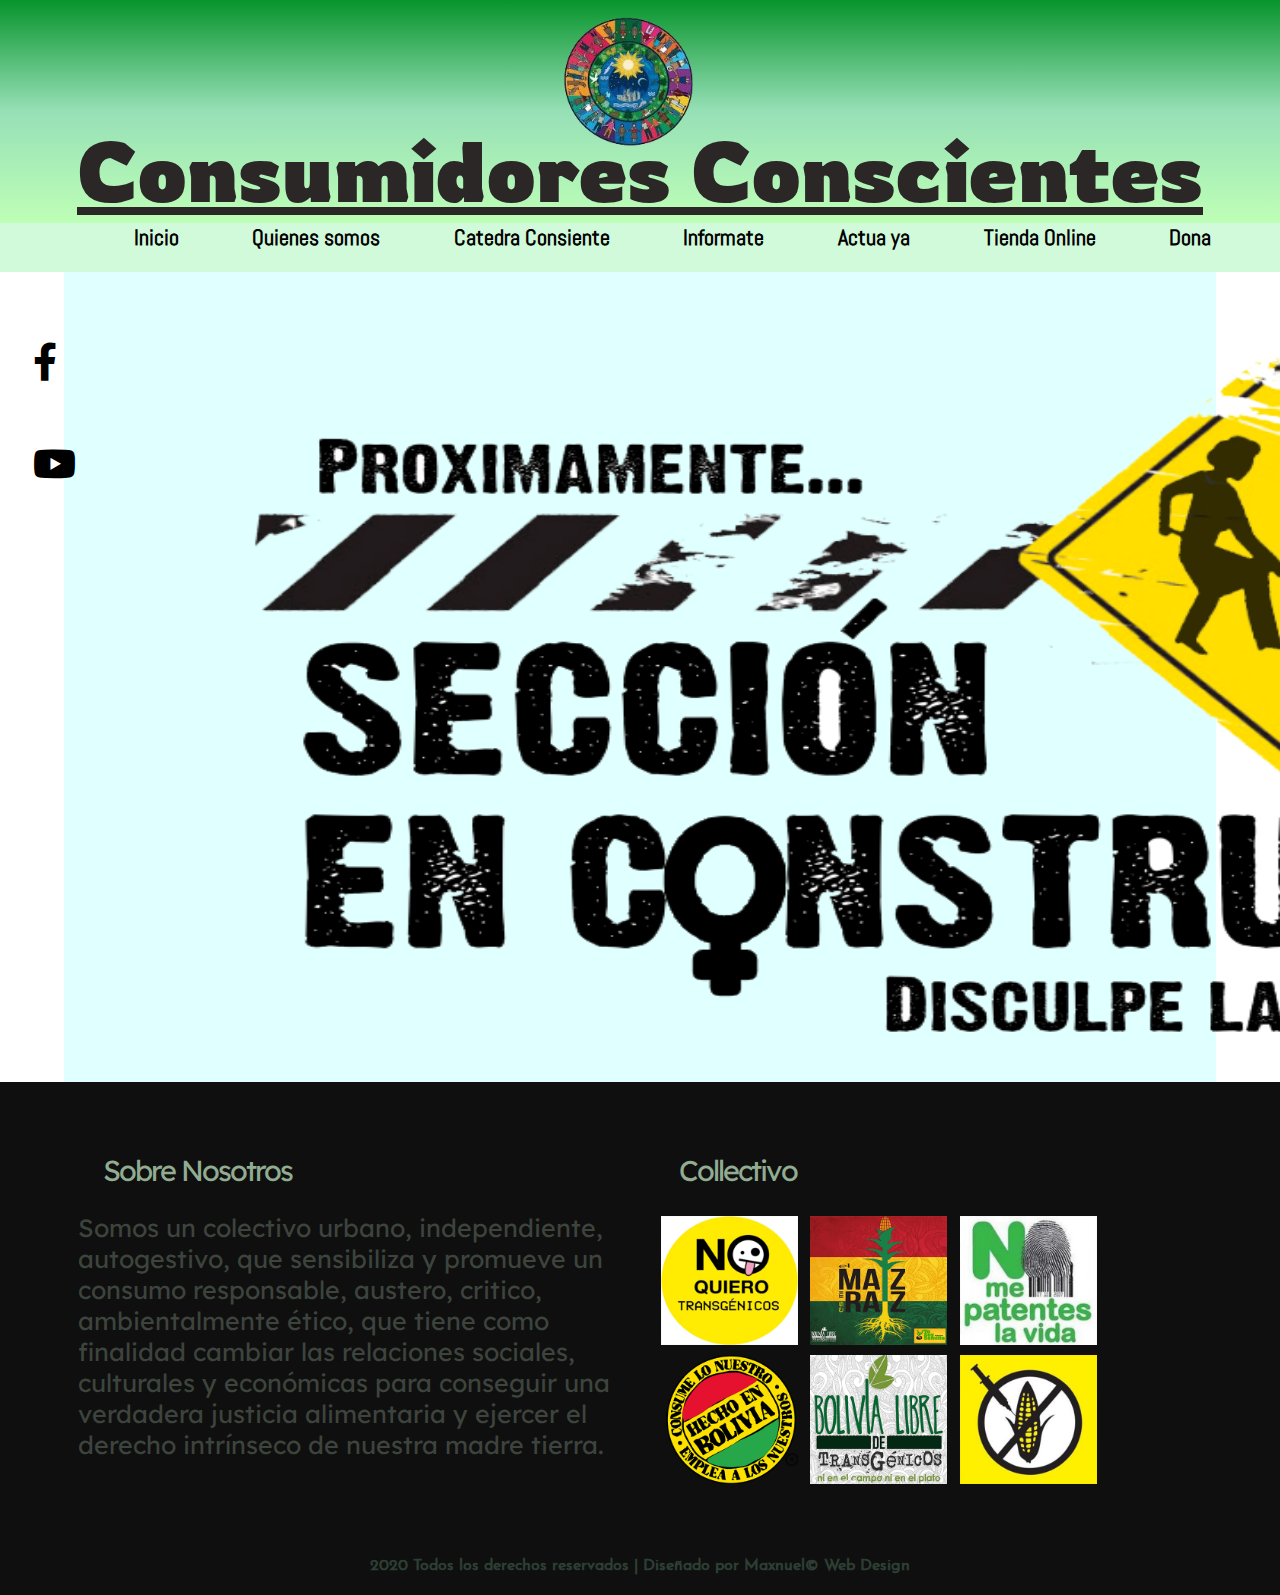
<file: htmlFiles/4.html>
<!DOCTYPE html>
<html lang="es">

<head>
    <meta charset="UTF-8">
    <meta name="viewport" content="width=device-width, initial-scale=1.0">
    <meta http-equiv="X-UA-Compatible" content="ie=edge">
    <title>CC | Actua ya</title>

    <!-- Font Awesome Icons -->
    <link rel="stylesheet" href="../css/all.css">
    <link href="https://fonts.googleapis.com/css2?family=Rowdies:wght@300;400;700&display=swap" rel="stylesheet">

    <!-- Custom Style   -->
    <link rel="stylesheet" href="../css/Style.css">
    <link rel="shortcut icon" href="../assets/logo.png" type="image/x-icon">


</head>

<body>

    <!-- ----------------------------  Banner ---------------------------------------------- -->

    <section class="site-title">
        <div class="site-background" >
            <img src="../assets/logo.png" alt=""class="logo-img">
            <h1>Consumidores Conscientes</h1>
           
        </div>
    </section>

     <!-- ----------------------------  Nav ---------------------------------------------- -->
    <nav class="nav">
        <div class="nav-menu flex-row">
            <div class="nav-brand">
                
            </div>
            <div class="toggle-collapse">
                <div class="toggle-icons">
                    <i class="fas fa-bars"></i>
                </div>
            </div>
            <div>
                <ul class="nav-items">
                    <li class="nav-link">
                        <a href="../Index.html">Inicio
                           </a>
                    </li>
                    <li class="nav-link">
                        <a href="1.html"> Quienes somos
                           </a>
                    </li>
                    <li class="nav-link">
                        <a href="2.html"> Catedra Consiente
                           </a>
                    </li>
                    <li class="nav-link">
                        <a href="3.html"> Informate
                            </a>
                    </li>
                    <li class="nav-link">
                        <a href="4.html">Actua ya
                        </a>
                    </li>
                    <li class="nav-link">
                        <a href="5.html"> Tienda Online
                            </a>
                    </li>
                    <li class="nav-link">
                        <a href="6.html"> Dona
                            </a>
                    </li>
                </ul>
            </div>
            <div class="social text-gray">
                <a href="https://www.facebook.com/bolivialibredetransgenicos/" target="_blank"><i class="fab fa-facebook-f"></i></a>
                <a href="https://www.youtube.com/channel/UC8Fc2P2S5VfCsPtZmOm-ZiQ/featured" target="_blank"><i class="fab fa-youtube"></i></a>
            </div>
        </div>
    </nav>
    
    <!-- ----------------------------  Main ---------------------------------------------- -->
    <main>
        <section class="container">
            <div class="site-content">
                    <img src="../assets/en-construccion.png" alt="" class="soon">
            </div>
        </section>
    </main>

    <!-- -------------x------------- Footer --------------------x------------------- -->

    <footer class="footer">
        <div class="container">
           
            <div class="about-us" data-aos="fade-right" data-aos-delay="200">
                <h2>Sobre Nosotros</h2>

                <p>Somos un colectivo urbano, independiente, autogestivo, que sensibiliza y promueve un consumo
                    responsable, austero, critico, ambientalmente ético, que tiene como finalidad cambiar las relaciones
                    sociales, culturales y económicas para conseguir una verdadera justicia alimentaria y ejercer el
                    derecho intrínseco de nuestra madre tierra.</p>

            </div>
            <div class="instagram" data-aos="fade-left" data-aos-delay="200">
                <h2>Collectivo</h2>
                <div class="flex-row">
                    <img src="../assets/instagram/thumb-card3.png" alt="insta1">
                    <img src="../assets/instagram/thumb-card4.png" alt="insta2">
                    <img src="../assets/instagram/thumb-card5.png" alt="insta3">
                </div>
                <div class="flex-row">
                    <img src="../assets/instagram/thumb-card6.png" alt="insta4">
                    <img src="../assets/instagram/thumb-card7.png" alt="insta5">
                    <img src="../assets/instagram/thumb-card8.png" alt="insta6">
                </div>
            </div>
        
        </div>
        <div class="rights flex-row">

            <h4 class="text-gray">
             2020 Todos los derechos reservados | Diseñado por Maxnuel&copy; Web Design 
                
            </h4>
        </div>
    </footer>
</body>
</html>
</file>
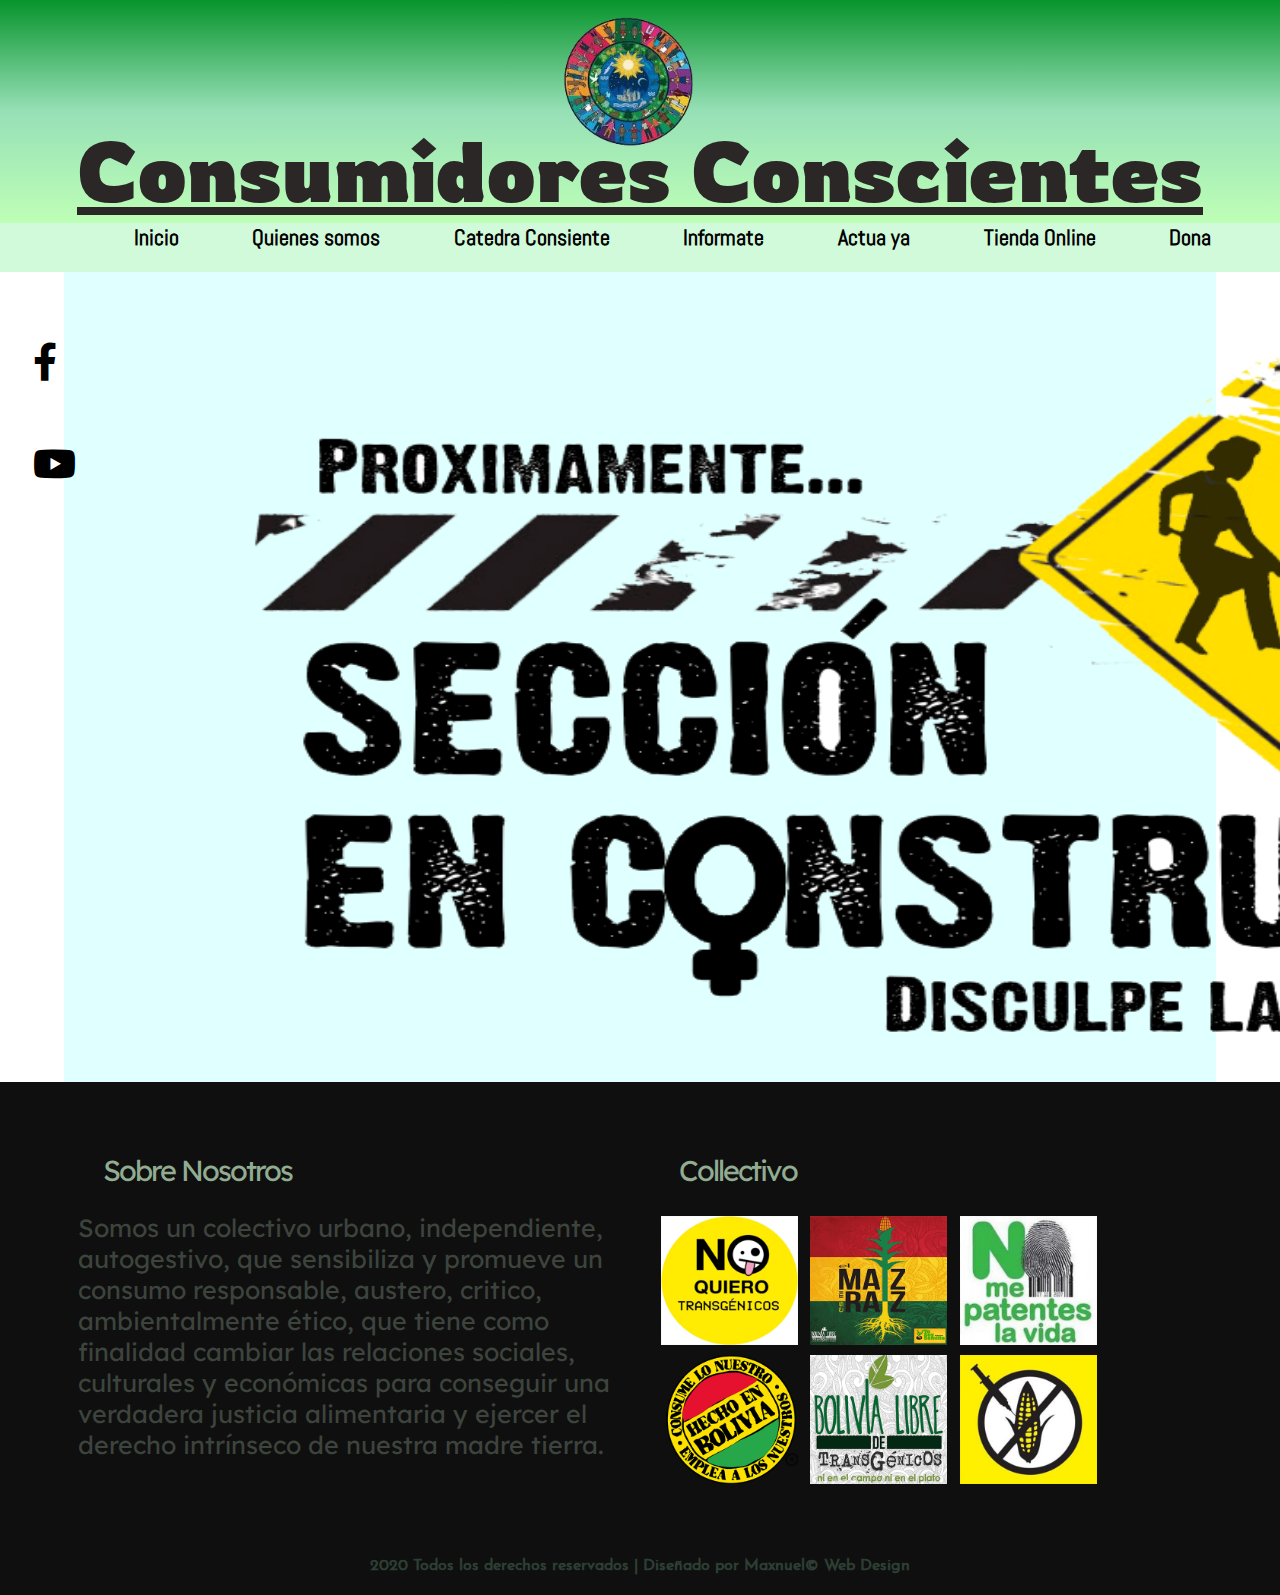
<file: htmlFiles/5.html>
<!DOCTYPE html>
<html lang="es">

<head>
    <meta charset="UTF-8">
    <meta name="viewport" content="width=device-width, initial-scale=1.0">
    <meta http-equiv="X-UA-Compatible" content="ie=edge">
    <title>CC | Autogestion</title>

    <!-- Font Awesome Icons -->
    <link rel="stylesheet" href="../css/all.css">
    <link href="https://fonts.googleapis.com/css2?family=Rowdies:wght@300;400;700&display=swap" rel="stylesheet">

    <!-- Custom Style   -->
    <link rel="stylesheet" href="../css/Style.css">
    <link rel="shortcut icon" href="../assets/logo.png" type="image/x-icon">


</head>

<body>

    <!-- ----------------------------  Banner ---------------------------------------------- -->

    <section class="site-title">
        <div class="site-background" >
            <img src="../assets/logo.png" alt=""class="logo-img">
            <h1>Consumidores Conscientes</h1>
           
        </div>
    </section>

     <!-- ----------------------------  Nav ---------------------------------------------- -->
    <nav class="nav">
        <div class="nav-menu flex-row">
            <div class="nav-brand">
                
            </div>
            <div class="toggle-collapse">
                <div class="toggle-icons">
                    <i class="fas fa-bars"></i>
                </div>
            </div>
            <div>
                <ul class="nav-items">
                    <li class="nav-link">
                        <a href="../Index.html">Inicio
                           </a>
                    </li>
                    <li class="nav-link">
                        <a href="1.html"> Quienes somos
                           </a>
                    </li>
                    <li class="nav-link">
                        <a href="2.html"> Catedra Consiente
                           </a>
                    </li>
                    <li class="nav-link">
                        <a href="3.html"> Informate
                            </a>
                    </li>
                    <li class="nav-link">
                        <a href="4.html">Actua ya
                        </a>
                    </li>
                    <li class="nav-link">
                        <a href="5.html"> Tienda Online
                            </a>
                    </li>
                    <li class="nav-link">
                        <a href="6.html"> Dona
                            </a>
                    </li>
                </ul>
            </div>
            <div class="social text-gray">
                <a href="https://www.facebook.com/bolivialibredetransgenicos/" target="_blank"><i class="fab fa-facebook-f"></i></a>
                <a href="https://www.youtube.com/channel/UC8Fc2P2S5VfCsPtZmOm-ZiQ/featured" target="_blank"><i class="fab fa-youtube"></i></a>
            </div>
        </div>
    </nav>
    
    <!-- ----------------------------  Main ---------------------------------------------- -->
    <main>
        <section class="container">
            <div class="site-content">
                    <img src="../assets/en-construccion.png" alt="" class="soon">
            </div>
        </section>
    </main>

    <!-- -------------x------------- Footer --------------------x------------------- -->

    <footer class="footer">
        <div class="container">
           
            <div class="about-us" data-aos="fade-right" data-aos-delay="200">
                <h2>Sobre Nosotros</h2>

                <p>Somos un colectivo urbano, independiente, autogestivo, que sensibiliza y promueve un consumo
                    responsable, austero, critico, ambientalmente ético, que tiene como finalidad cambiar las relaciones
                    sociales, culturales y económicas para conseguir una verdadera justicia alimentaria y ejercer el
                    derecho intrínseco de nuestra madre tierra.</p>

            </div>
            <div class="instagram" data-aos="fade-left" data-aos-delay="200">
                <h2>Collectivo</h2>
                <div class="flex-row">
                    <img src="../assets/instagram/thumb-card3.png" alt="insta1">
                    <img src="../assets/instagram/thumb-card4.png" alt="insta2">
                    <img src="../assets/instagram/thumb-card5.png" alt="insta3">
                </div>
                <div class="flex-row">
                    <img src="../assets/instagram/thumb-card6.png" alt="insta4">
                    <img src="../assets/instagram/thumb-card7.png" alt="insta5">
                    <img src="../assets/instagram/thumb-card8.png" alt="insta6">
                </div>
            </div>
        
        </div>
        <div class="rights flex-row">

            <h4 class="text-gray">
             2020 Todos los derechos reservados | Diseñado por Maxnuel&copy; Web Design 
                
            </h4>
        </div>
    </footer>
</body>
</html>
</file>
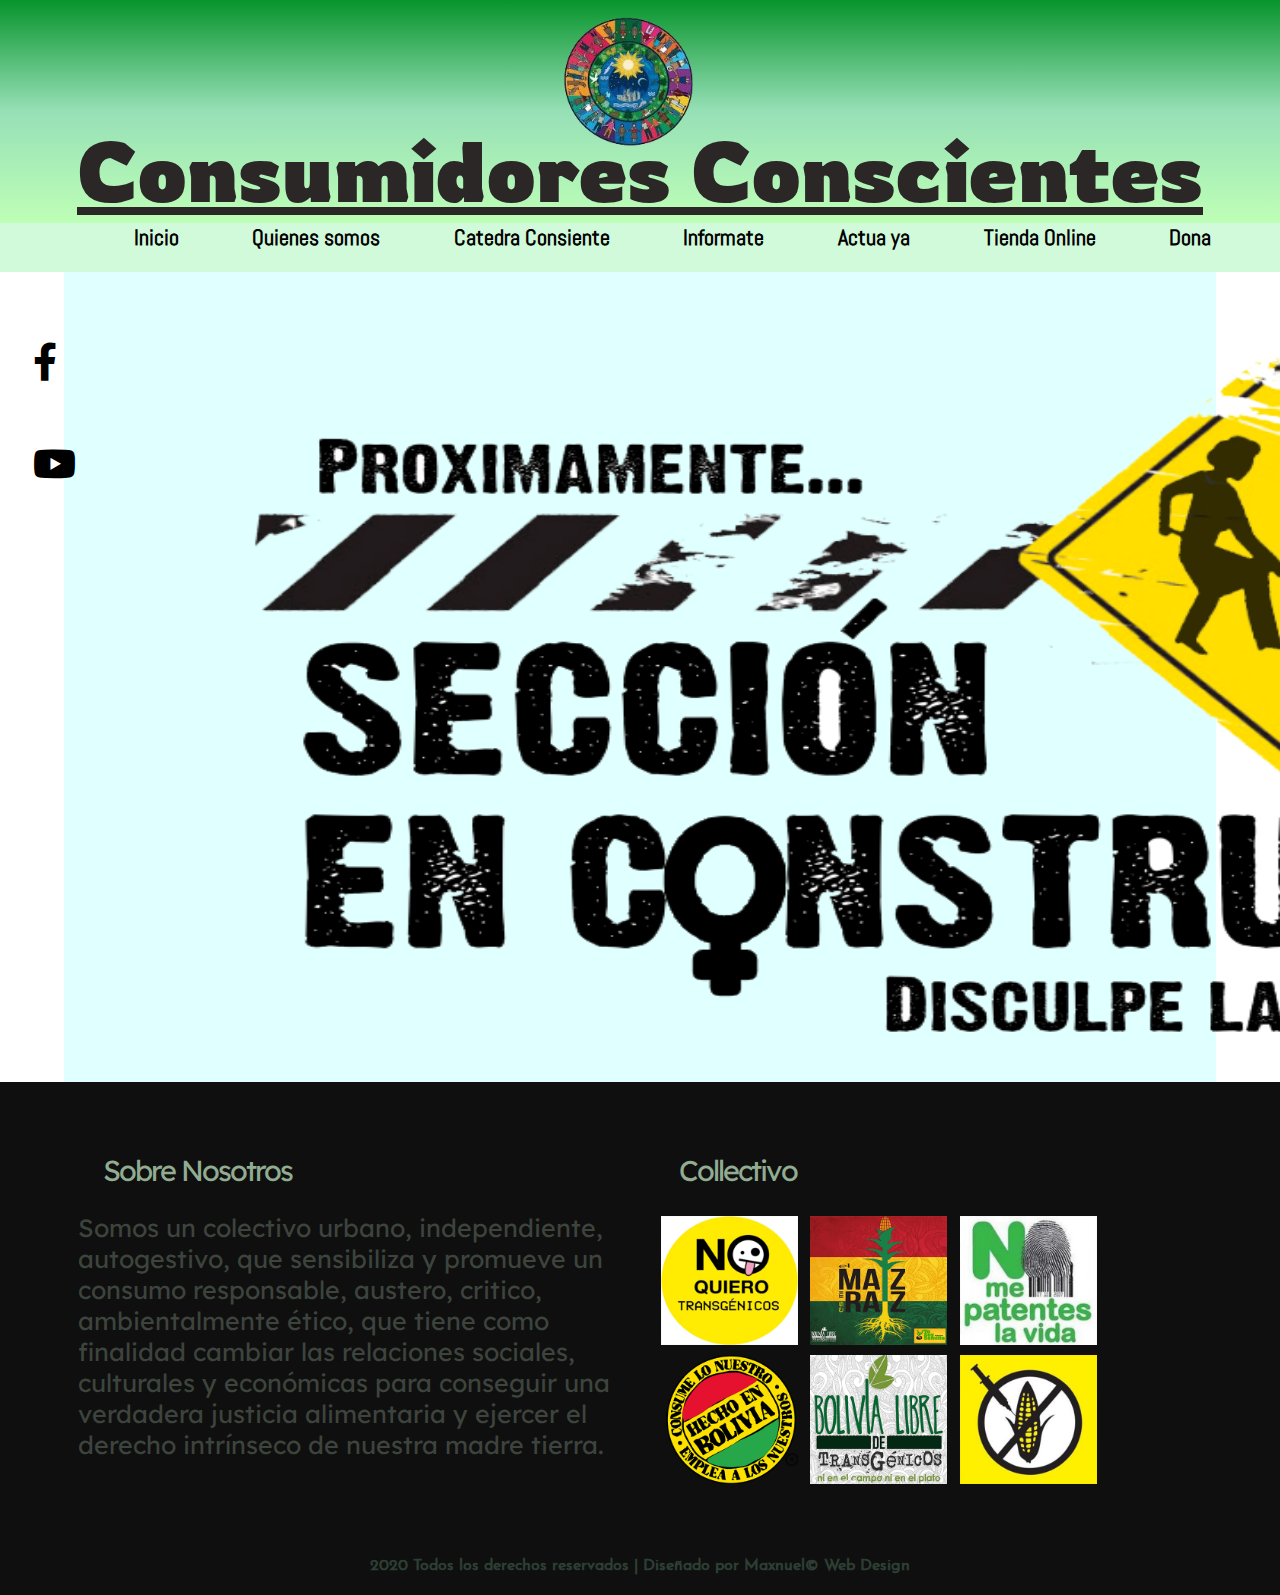
<file: htmlFiles/6.html>
<!DOCTYPE html>
<html lang="es">

<head>
    <meta charset="UTF-8">
    <meta name="viewport" content="width=device-width, initial-scale=1.0">
    <meta http-equiv="X-UA-Compatible" content="ie=edge">
    <title>CC | Dona</title>

    <!-- Font Awesome Icons    -->
    <link rel="stylesheet" href="../css/all.css">
    <link href="https://fonts.googleapis.com/css2?family=Rowdies:wght@300;400;700&display=swap" rel="stylesheet">

    <!-- Custom Style   -->
    <link rel="stylesheet" href="../css/Style.css">
    <link rel="shortcut icon" href="../assets/logo.png" type="image/x-icon">


</head>

<body>

    <!-- ----------------------------  Banner ---------------------------------------------- -->

    <section class="site-title">
        <div class="site-background" >
            <img src="../assets/logo.png" alt=""class="logo-img">
            <h1>Consumidores Conscientes</h1>
           
        </div>
    </section>

     <!-- ----------------------------  Nav ---------------------------------------------- -->
    <nav class="nav">
        <div class="nav-menu flex-row">
            <div class="nav-brand">
                
            </div>
            <div class="toggle-collapse">
                <div class="toggle-icons">
                    <i class="fas fa-bars"></i>
                </div>
            </div>
            <div>
                <ul class="nav-items">
                    <li class="nav-link">
                        <a href="../Index.html">Inicio
                           </a>
                    </li>
                    <li class="nav-link">
                        <a href="1.html"> Quienes somos
                           </a>
                    </li>
                    <li class="nav-link">
                        <a href="2.html"> Catedra Consiente
                           </a>
                    </li>
                    <li class="nav-link">
                        <a href="3.html"> Informate
                            </a>
                    </li>
                    <li class="nav-link">
                        <a href="4.html">Actua ya
                        </a>
                    </li>
                    <li class="nav-link">
                        <a href="5.html"> Tienda Online
                            </a>
                    </li>
                    <li class="nav-link">
                        <a href="6.html"> Dona
                            </a>
                    </li>
                </ul>
            </div>
            <div class="social text-gray">
                <a href="https://www.facebook.com/bolivialibredetransgenicos/" target="_blank"><i class="fab fa-facebook-f"></i></a>
                <a href="https://www.youtube.com/channel/UC8Fc2P2S5VfCsPtZmOm-ZiQ/featured" target="_blank"><i class="fab fa-youtube"></i></a>
            </div>
        </div>
    </nav>
    
    <!-- ----------------------------  Main ---------------------------------------------- -->
    <main>
        <section class="container">
            <div class="site-content">
                    <img src="../assets/en-construccion.png" alt="" class="soon">
            </div>
        </section>
    </main>

    <!-- -------------x------------- Footer --------------------x------------------- -->

    <footer class="footer">
        <div class="container">
           
            <div class="about-us" data-aos="fade-right" data-aos-delay="200">
                <h2>Sobre Nosotros</h2>

                <p>Somos un colectivo urbano, independiente, autogestivo, que sensibiliza y promueve un consumo
                    responsable, austero, critico, ambientalmente ético, que tiene como finalidad cambiar las relaciones
                    sociales, culturales y económicas para conseguir una verdadera justicia alimentaria y ejercer el
                    derecho intrínseco de nuestra madre tierra.</p>

            </div>
            <div class="instagram" data-aos="fade-left" data-aos-delay="200">
                <h2>Collectivo</h2>
                <div class="flex-row">
                    <img src="../assets/instagram/thumb-card3.png" alt="insta1">
                    <img src="../assets/instagram/thumb-card4.png" alt="insta2">
                    <img src="../assets/instagram/thumb-card5.png" alt="insta3">
                </div>
                <div class="flex-row">
                    <img src="../assets/instagram/thumb-card6.png" alt="insta4">
                    <img src="../assets/instagram/thumb-card7.png" alt="insta5">
                    <img src="../assets/instagram/thumb-card8.png" alt="insta6">
                </div>
            </div>  
        
        </div>
        <div class="rights flex-row">

            <h4 class="text-gray">
             2020 Todos los derechos reservados | Diseñado por Maxnuel&copy; Web Design 
                
            </h4>
        </div>
    </footer>
</body>
</html>
</file>
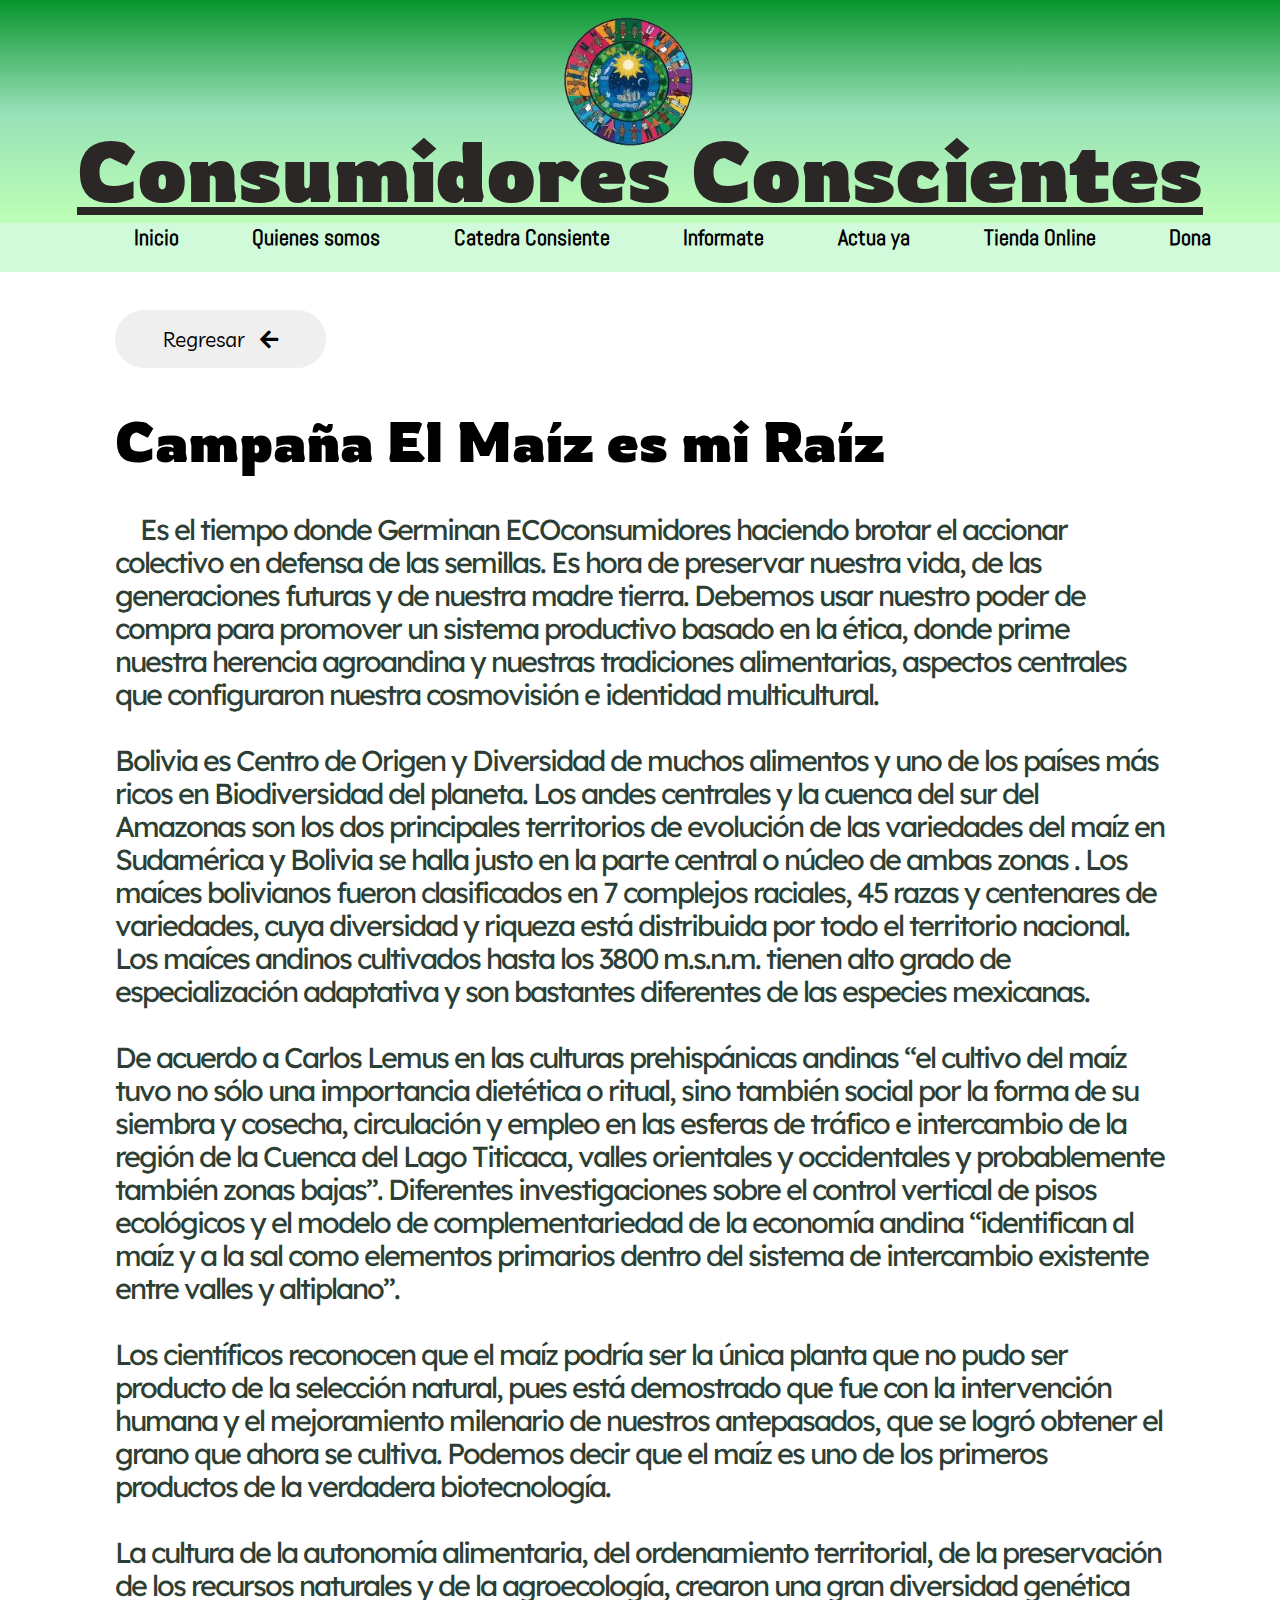
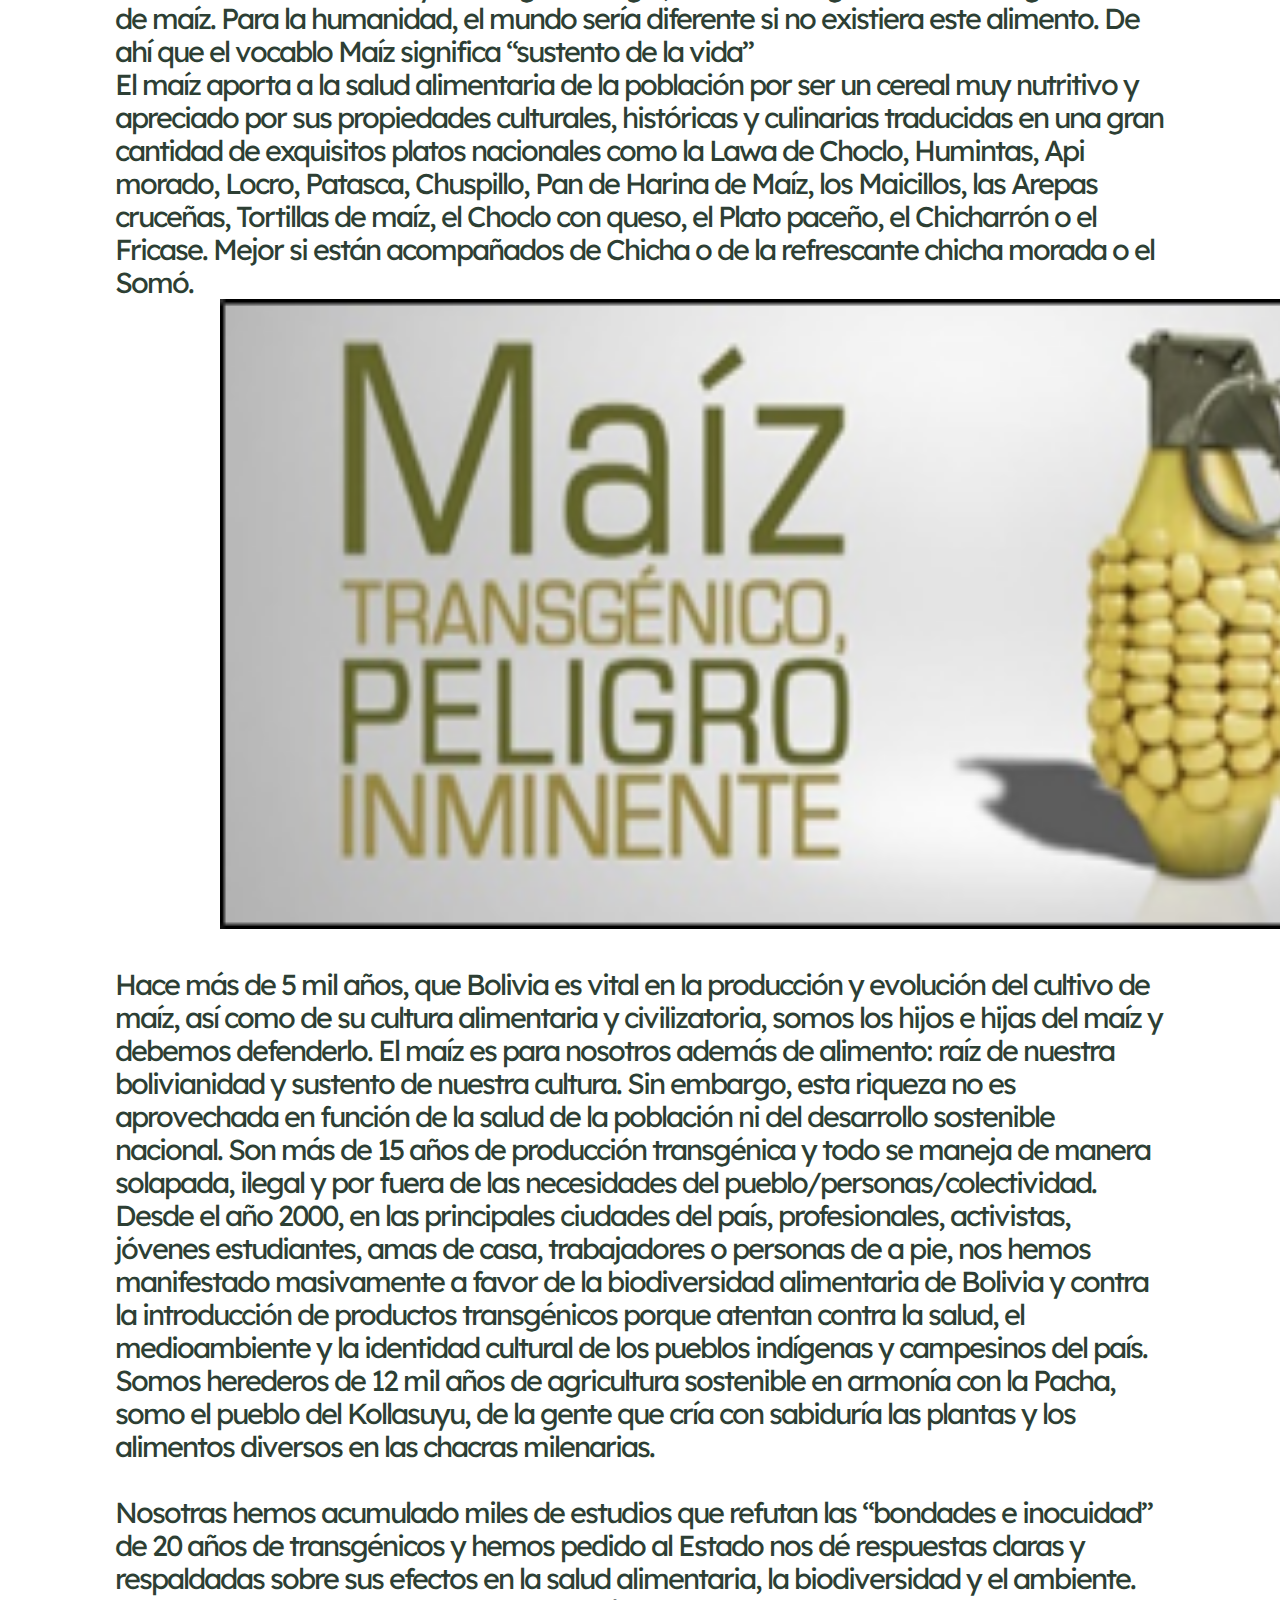
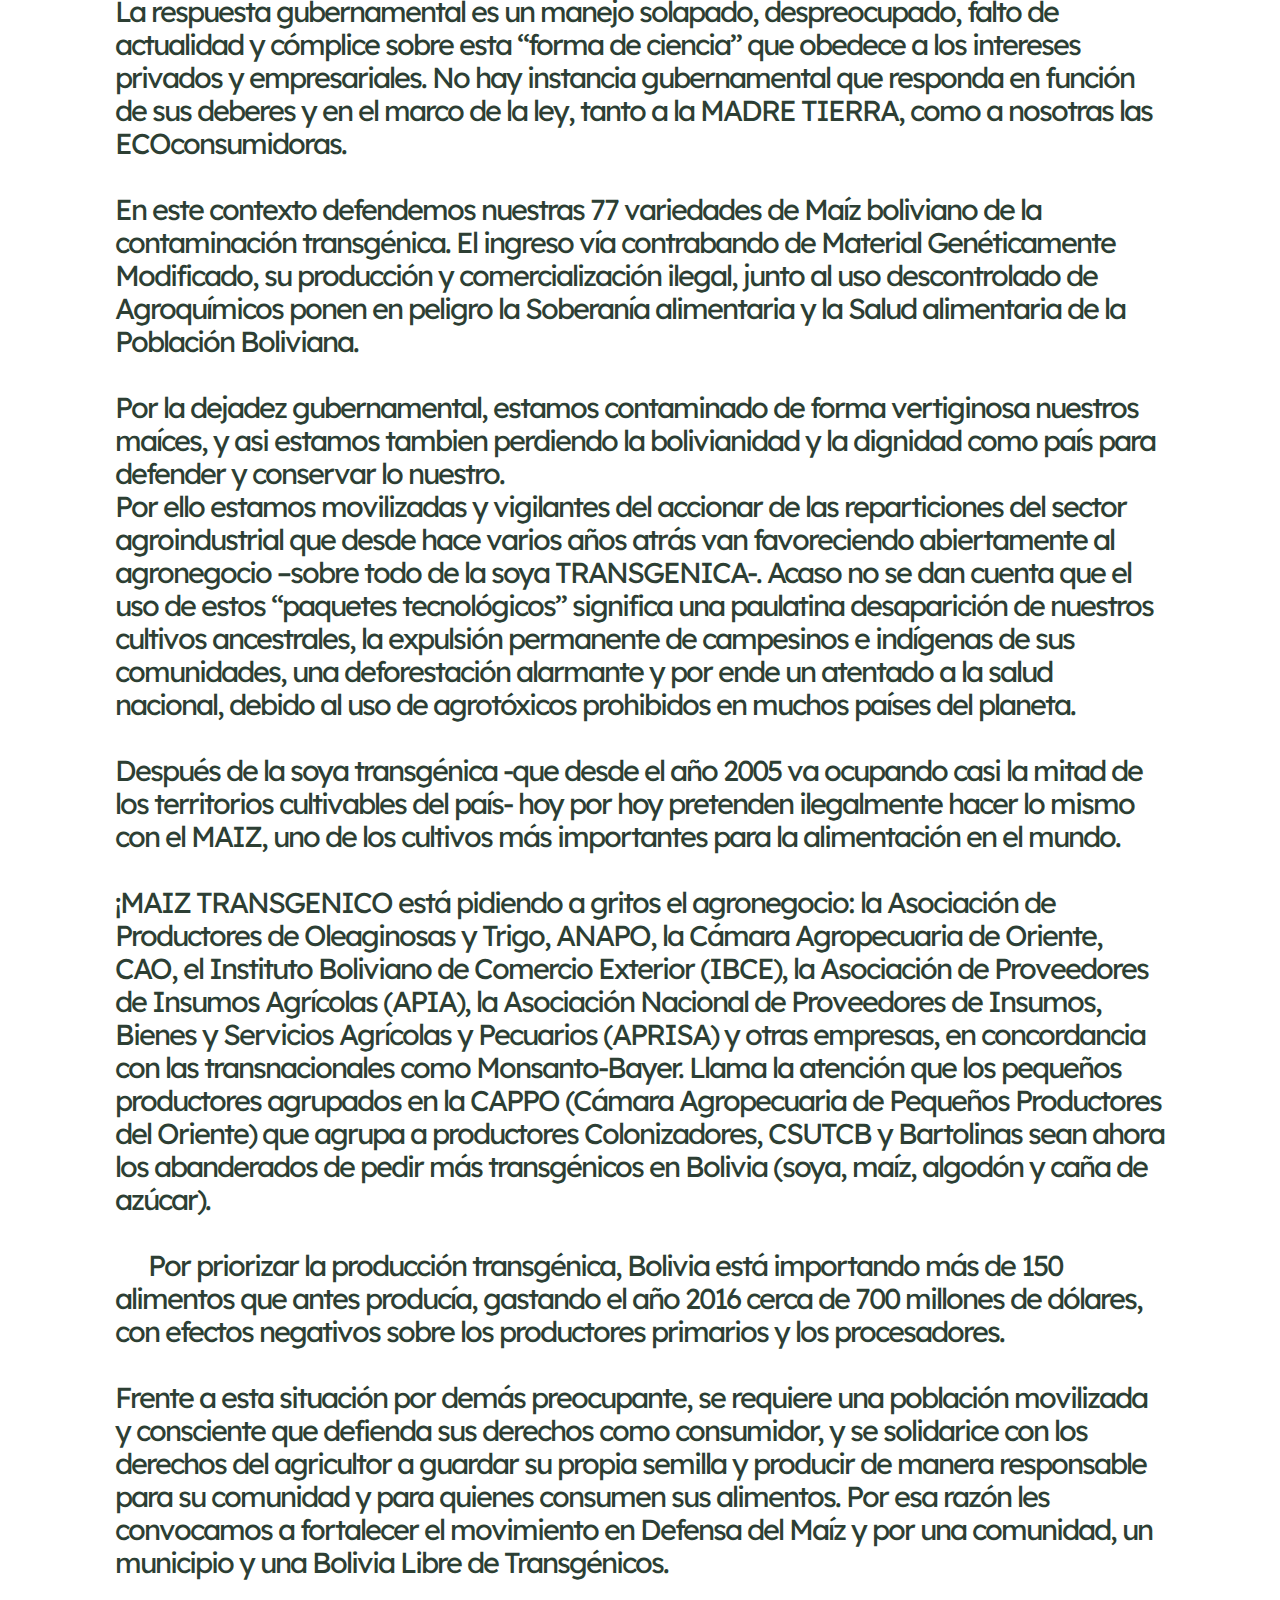
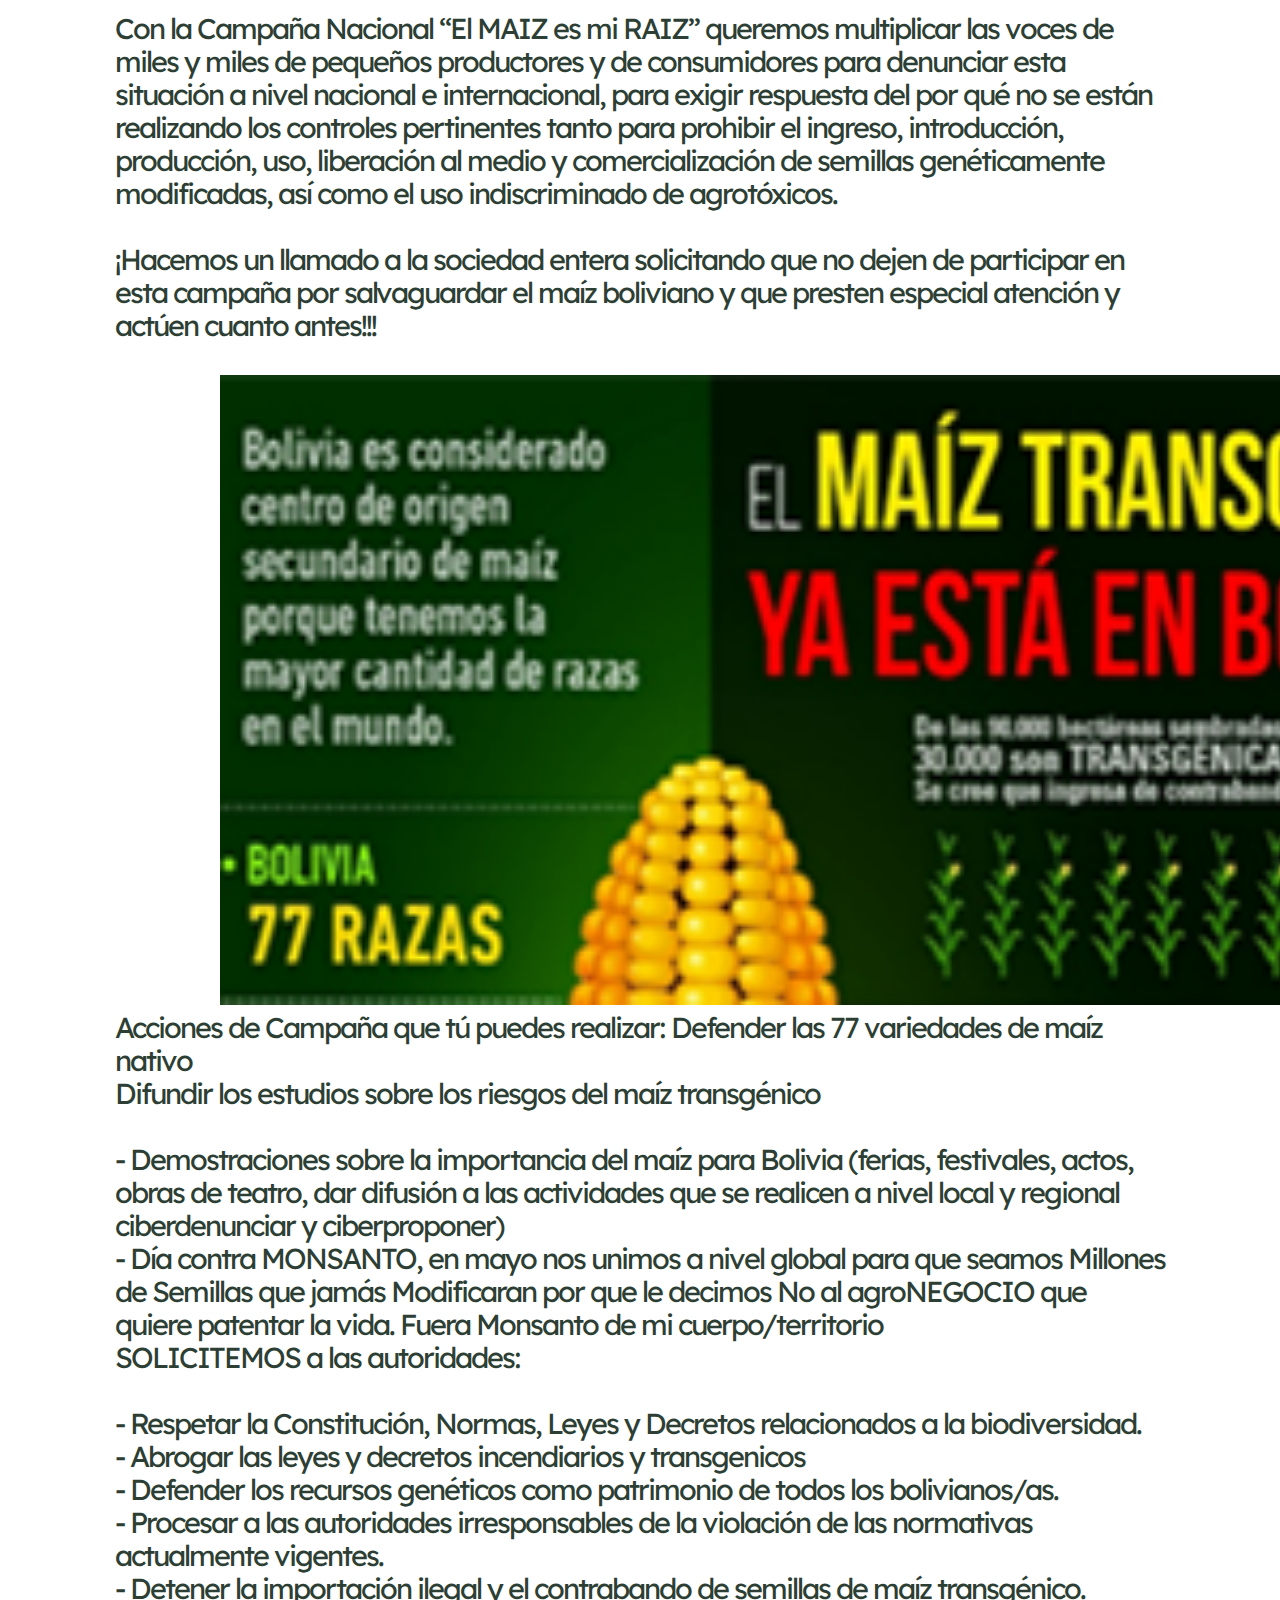
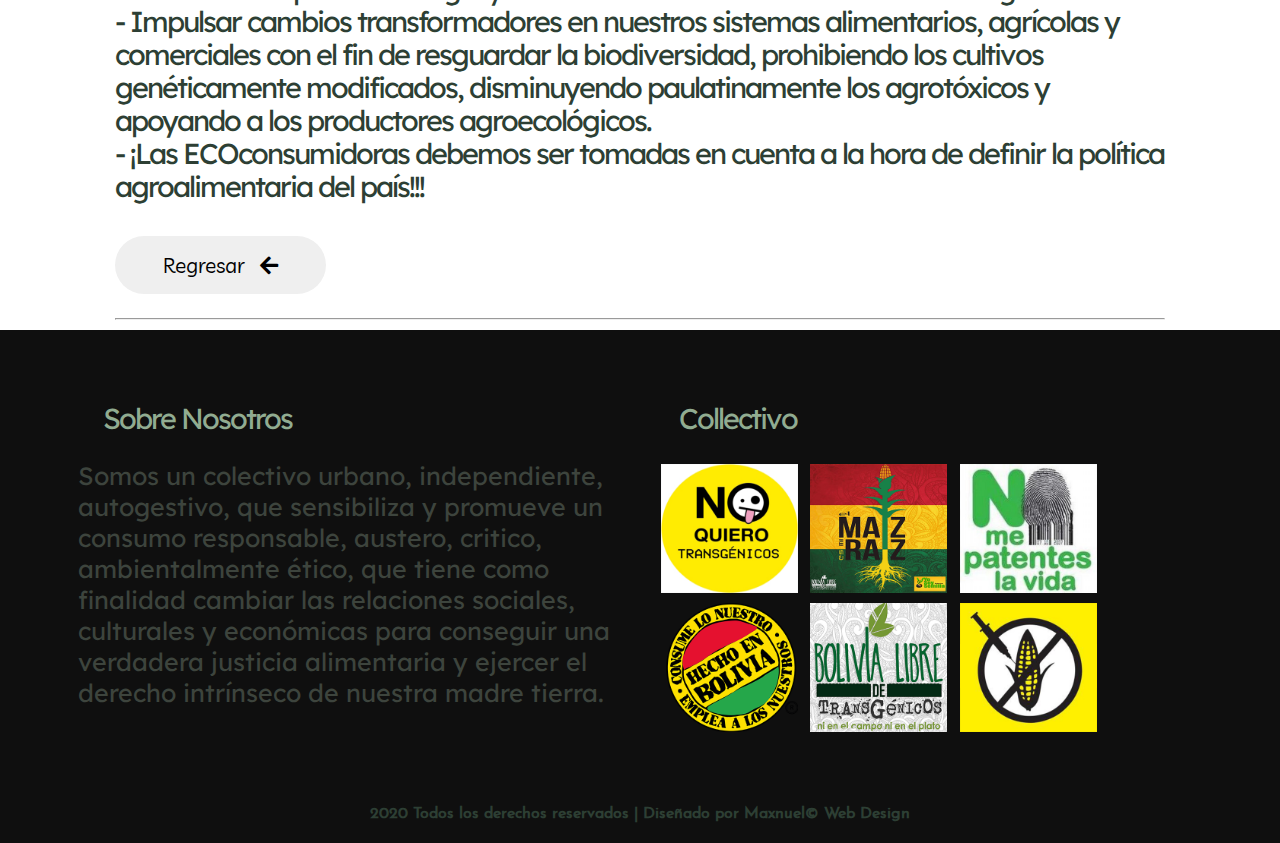
<file: htmlFiles/Articulos/campaña-maiz.html>
<!DOCTYPE html>
<html lang="es">

<head>
    <meta charset="UTF-8">
    <meta name="viewport" content="width=device-width, initial-scale=1.0">
    <meta http-equiv="X-UA-Compatible" content="ie=edge">
    <title>CC | Quienes Somos</title>

    <!-- Font Awesome Icons -->
    <link rel="stylesheet" href="../../css/all.css">
    <link href="https://fonts.googleapis.com/css2?family=Rowdies:wght@300;400;700&display=swap" rel="stylesheet">

    <!-- Custom Style   -->
    <link rel="stylesheet" href="../../css/Style.css">
    <link rel="shortcut icon" href="../../assets/logo.png" type="image/x-icon">


</head>

<body>

    <!-- ----------------------------  Banner ---------------------------------------------- -->

    <section class="site-title">
        <div class="site-background">
            <img src="../../assets/logo.png" alt="" class="logo-img">
            <h1>Consumidores Conscientes</h1>
        </div>
    </section>

    <!-- ----------------------------  Nav ---------------------------------------------- -->
    <nav class="nav">
        <div class="nav-menu flex-row">
            <div class="nav-brand">

            </div>
            <div class="toggle-collapse">
                <div class="toggle-icons">
                    <i class="fas fa-bars"></i>
                </div>
            </div>
            <div>
                <ul class="nav-items">
                    <li class="nav-link">
                        <a href="../../Index.html">Inicio
                        </a>
                    </li>
                    <li class="nav-link">
                        <a href="../1.html"> Quienes somos
                        </a>
                    </li>
                    <li class="nav-link">
                        <a href="../2.html"> Catedra Consiente
                        </a>
                    </li>
                    <li class="nav-link">
                        <a href="../3.html"> Informate
                        </a>
                    </li>
                    <li class="nav-link">
                        <a href="../4.html">Actua ya
                        </a>
                    </li>
                    <li class="nav-link">
                        <a href="../5.html"> Tienda Online
                        </a>
                    </li>
                    <li class="nav-link">
                        <a href="../6.html"> Dona
                        </a>
                    </li>
                </ul>
            </div>

        </div>
    </nav>

    <!-- ----------------------------  Main ---------------------------------------------- -->
    <div class="texto">
        <br> <br>
        <a href="../../Index.html"><button class="btn post-btn">Regresar &nbsp; <i
                    class="fas fa-arrow-left"></i></button></a>

        <h1>Campaña El Maíz es mi Raíz</h1>
        <h2>
            Es el tiempo donde Germinan ECOconsumidores haciendo brotar el accionar colectivo en defensa de las
            semillas. Es hora de preservar nuestra vida, de las generaciones futuras y de nuestra madre tierra. Debemos
            usar nuestro poder de compra para promover un sistema productivo basado en la ética, donde prime nuestra
            herencia agroandina y nuestras tradiciones alimentarias, aspectos centrales que configuraron nuestra
            cosmovisión e identidad multicultural. <br><br>

            Bolivia es Centro de Origen y Diversidad de muchos alimentos y uno de los países más ricos en Biodiversidad
            del planeta. Los andes centrales y la cuenca del sur del Amazonas son los dos principales territorios de
            evolución de las variedades del maíz en Sudamérica y Bolivia se halla justo en la parte central o núcleo de
            ambas zonas . Los maíces bolivianos fueron clasificados en 7 complejos raciales, 45 razas y centenares de
            variedades, cuya diversidad y riqueza está distribuida por todo el territorio nacional. Los maíces andinos
            cultivados hasta los 3800 m.s.n.m. tienen alto grado de especialización adaptativa y son bastantes
            diferentes de las especies mexicanas. <br> <br>

            De acuerdo a Carlos Lemus en las culturas prehispánicas andinas “el cultivo del maíz tuvo no sólo una
            importancia dietética o ritual, sino también social por la forma de su siembra y cosecha, circulación y
            empleo en las esferas de tráfico e intercambio de la región de la Cuenca del Lago Titicaca, valles
            orientales y occidentales y probablemente también zonas bajas”. Diferentes investigaciones sobre el control
            vertical de pisos ecológicos y el modelo de complementariedad de la economía andina “identifican al maíz y a
            la sal como elementos primarios dentro del sistema de intercambio existente entre valles y altiplano”. <br>
            <br>

            Los científicos reconocen que el maíz podría ser la única planta que no pudo ser producto de la selección
            natural, pues está demostrado que fue con la intervención humana y el mejoramiento milenario de nuestros
            antepasados, que se logró obtener el grano que ahora se cultiva. Podemos decir que el maíz es uno de los
            primeros productos de la verdadera biotecnología.<br>
            <br>

            La cultura de la autonomía alimentaria, del ordenamiento territorial, de la preservación de los recursos
            naturales y de la agroecología, crearon una gran diversidad genética de maíz. Para la humanidad, el mundo
            sería diferente si no existiera este alimento. De ahí que el vocablo Maíz significa “sustento de la vida”
            <br>

            El maíz aporta a la salud alimentaria de la población por ser un cereal muy nutritivo y apreciado por sus
            propiedades culturales, históricas y culinarias traducidas en una gran cantidad de exquisitos platos
            nacionales como la Lawa de Choclo, Humintas, Api morado, Locro, Patasca, Chuspillo, Pan de Harina de Maíz,
            los Maicillos, las Arepas cruceñas, Tortillas de maíz, el Choclo con queso, el Plato paceño, el Chicharrón o
            el Fricase. Mejor si están acompañados de Chicha o de la refrescante chicha morada o el Somó.


            <img src="../../assets/articles/1.png" alt="" class="soon-article">

            <br>
            <br>
            Hace más de 5 mil años, que Bolivia es vital en la producción y evolución del cultivo de maíz, así como de
            su cultura alimentaria y civilizatoria, somos los hijos e hijas del maíz y debemos defenderlo. El maíz es
            para nosotros además de alimento: raíz de nuestra bolivianidad y sustento de nuestra cultura.
            Sin embargo, esta riqueza no es aprovechada en función de la salud de la población ni del desarrollo
            sostenible nacional. Son más de 15 años de producción transgénica y todo se maneja de manera solapada,
            ilegal y por fuera de las necesidades del pueblo/personas/colectividad. Desde el año 2000, en las
            principales ciudades del país, profesionales, activistas, jóvenes estudiantes, amas de casa, trabajadores o
            personas de a pie, nos hemos manifestado masivamente a favor de la biodiversidad alimentaria de Bolivia y
            contra la introducción de productos transgénicos porque atentan contra la salud, el medioambiente y la
            identidad cultural de los pueblos indígenas y campesinos del país.
            Somos herederos de 12 mil años de agricultura sostenible en armonía con la Pacha, somo el pueblo del
            Kollasuyu, de la gente que cría con sabiduría las plantas y los alimentos diversos en las chacras
            milenarias.
            <br>
            <br>
            Nosotras hemos acumulado miles de estudios que refutan las “bondades e inocuidad” de 20 años de transgénicos
            y hemos pedido al Estado nos dé respuestas claras y respaldadas sobre sus efectos en la salud alimentaria,
            la biodiversidad y el ambiente.
            La respuesta gubernamental es un manejo solapado, despreocupado, falto de actualidad y cómplice sobre esta
            “forma de ciencia” que obedece a los intereses privados y empresariales. No hay instancia gubernamental que
            responda en función de sus deberes y en el marco de la ley, tanto a la MADRE TIERRA, como a nosotras las
            ECOconsumidoras.<br>
            <br>

            En este contexto defendemos nuestras 77 variedades de Maíz boliviano de la contaminación transgénica. El
            ingreso vía contrabando de Material Genéticamente Modificado, su producción y comercialización ilegal, junto
            al uso descontrolado de Agroquímicos ponen en peligro la Soberanía alimentaria y la Salud alimentaria de la
            Población Boliviana.<br>
            <br>

            Por la dejadez gubernamental, estamos contaminado de forma vertiginosa nuestros maíces, y asi estamos
            tambien perdiendo la bolivianidad y la dignidad como país para defender y conservar lo nuestro. <br>


            Por ello estamos movilizadas y vigilantes del accionar de las reparticiones del sector agroindustrial que
            desde hace varios años atrás van favoreciendo abiertamente al agronegocio –sobre todo de la soya
            TRANSGENICA-. Acaso no se dan cuenta que el uso de estos “paquetes tecnológicos” significa una paulatina
            desaparición de nuestros cultivos ancestrales, la expulsión permanente de campesinos e indígenas de sus
            comunidades, una deforestación alarmante y por ende un atentado a la salud nacional, debido al uso de
            agrotóxicos prohibidos en muchos países del planeta.<br>
            <br>

            Después de la soya transgénica -que desde el año 2005 va ocupando casi la mitad de los territorios
            cultivables del país- hoy por hoy pretenden ilegalmente hacer lo mismo con el MAIZ, uno de los cultivos más
            importantes para la alimentación en el mundo.<br>
            <br>

            ¡MAIZ TRANSGENICO está pidiendo a gritos el agronegocio: la Asociación de Productores de Oleaginosas y
            Trigo, ANAPO, la Cámara Agropecuaria de Oriente, CAO, el Instituto Boliviano de Comercio Exterior (IBCE), la
            Asociación de Proveedores de Insumos Agrícolas (APIA), la Asociación Nacional de Proveedores de Insumos,
            Bienes y Servicios Agrícolas y Pecuarios (APRISA) y otras empresas, en concordancia con las transnacionales
            como Monsanto-Bayer. Llama la atención que los pequeños productores agrupados en la CAPPO (Cámara
            Agropecuaria de Pequeños Productores del Oriente) que agrupa a productores Colonizadores, CSUTCB y
            Bartolinas sean ahora los abanderados de pedir más transgénicos en Bolivia (soya, maíz, algodón y caña de
            azúcar).<br>
            <br>
             
            Por priorizar la producción transgénica, Bolivia está importando más de 150 alimentos que antes producía,
            gastando el año 2016 cerca de 700 millones de dólares, con efectos negativos sobre los productores primarios
            y los procesadores.<br>
            <br>

            Frente a esta situación por demás preocupante, se requiere una población movilizada y consciente que
            defienda sus derechos como consumidor, y se solidarice con los derechos del agricultor a guardar su propia
            semilla y producir de manera responsable para su comunidad y para quienes consumen sus alimentos. Por esa
            razón les convocamos a fortalecer el movimiento en Defensa del Maíz y por una comunidad, un municipio y una
            Bolivia Libre de Transgénicos.<br>
            <br>

            Con la Campaña Nacional “El MAIZ es mi RAIZ” queremos multiplicar las voces de miles y miles de pequeños
            productores y de consumidores para denunciar esta situación a nivel nacional e internacional, para exigir
            respuesta del por qué no se están realizando los controles pertinentes tanto para prohibir el ingreso,
            introducción, producción, uso, liberación al medio y comercialización de semillas genéticamente modificadas,
            así como el uso indiscriminado de agrotóxicos.<br>
            <br>

            ¡Hacemos un llamado a la sociedad entera solicitando que no dejen de participar en esta campaña por
            salvaguardar el maíz boliviano y que presten especial atención y actúen cuanto antes!!!
            <br>
            <br>
            <img src="../../assets/articles/2.png" alt="" class="soon-article">

            Acciones de Campaña que tú puedes realizar:

            Defender las 77 variedades de maíz nativo <br>
            Difundir los estudios sobre los riesgos del maíz transgénico<br>
            <br> - Demostraciones sobre la importancia del maíz para Bolivia (ferias, festivales, actos, obras de
            teatro,
            dar difusión a las actividades que se realicen a nivel local y regional ciberdenunciar y ciberproponer)
            <br> - Día contra MONSANTO, en mayo nos unimos a nivel global para que seamos Millones de Semillas que jamás
            Modificaran por que le decimos No al agroNEGOCIO que quiere patentar la vida. Fuera Monsanto de mi
            cuerpo/territorio
            <br>
            SOLICITEMOS a las autoridades:
            <br>
            <br> - Respetar la Constitución, Normas, Leyes y Decretos relacionados a la biodiversidad.
            <br> - Abrogar las leyes y decretos incendiarios y transgenicos
            <br> - Defender los recursos genéticos como patrimonio de todos los bolivianos/as.
            <br> - Procesar a las autoridades irresponsables de la violación de las normativas actualmente vigentes.
            <br> - Detener la importación ilegal y el contrabando de semillas de maíz transgénico.
            <br> - Impulsar cambios transformadores en nuestros sistemas alimentarios, agrícolas y comerciales con el
            fin
            de resguardar la biodiversidad, prohibiendo los cultivos genéticamente modificados, disminuyendo
            paulatinamente los agrotóxicos y apoyando a los productores agroecológicos.
            <br> - ¡Las ECOconsumidoras debemos ser tomadas en cuenta a la hora de definir la política agroalimentaria
            del
            país!!!

            <br> <br>
            <a href="../../Index.html"><button class="btn post-btn">Regresar &nbsp; <i
                        class="fas fa-arrow-left"></i></button></a>

        </h2>
        <hr>

    </div>



    <!-- -------------x------------- Footer --------------------x------------------- -->

    <footer class="footer">
        <div class="container">

            <div class="about-us" data-aos="fade-right" data-aos-delay="200">
                <h2>Sobre Nosotros</h2>

                <p>Somos un colectivo urbano, independiente, autogestivo, que sensibiliza y promueve un consumo
                    responsable, austero, critico, ambientalmente ético, que tiene como finalidad cambiar las relaciones
                    sociales, culturales y económicas para conseguir una verdadera justicia alimentaria y ejercer el
                    derecho intrínseco de nuestra madre tierra.</p>

            </div>
            <div class="instagram" data-aos="fade-left" data-aos-delay="200">
                <h2>Collectivo</h2>
                <div class="flex-row">
                    <img src="../../assets/instagram/thumb-card3.png" alt="insta1">
                    <img src="../../assets/instagram/thumb-card4.png" alt="insta2">
                    <img src="../../assets/instagram/thumb-card5.png" alt="insta3">
                </div>
                <div class="flex-row">
                    <img src="../../assets/instagram/thumb-card6.png" alt="insta4">
                    <img src="../../assets/instagram/thumb-card7.png" alt="insta5">
                    <img src="../../assets/instagram/thumb-card8.png" alt="insta6">
                </div>
            </div>

        </div>
        <div class="rights flex-row">

            <h4 class="text-gray">
                2020 Todos los derechos reservados | Diseñado por Maxnuel&copy; Web Design

            </h4>
        </div>
    </footer>
</body>

</html>
</file>
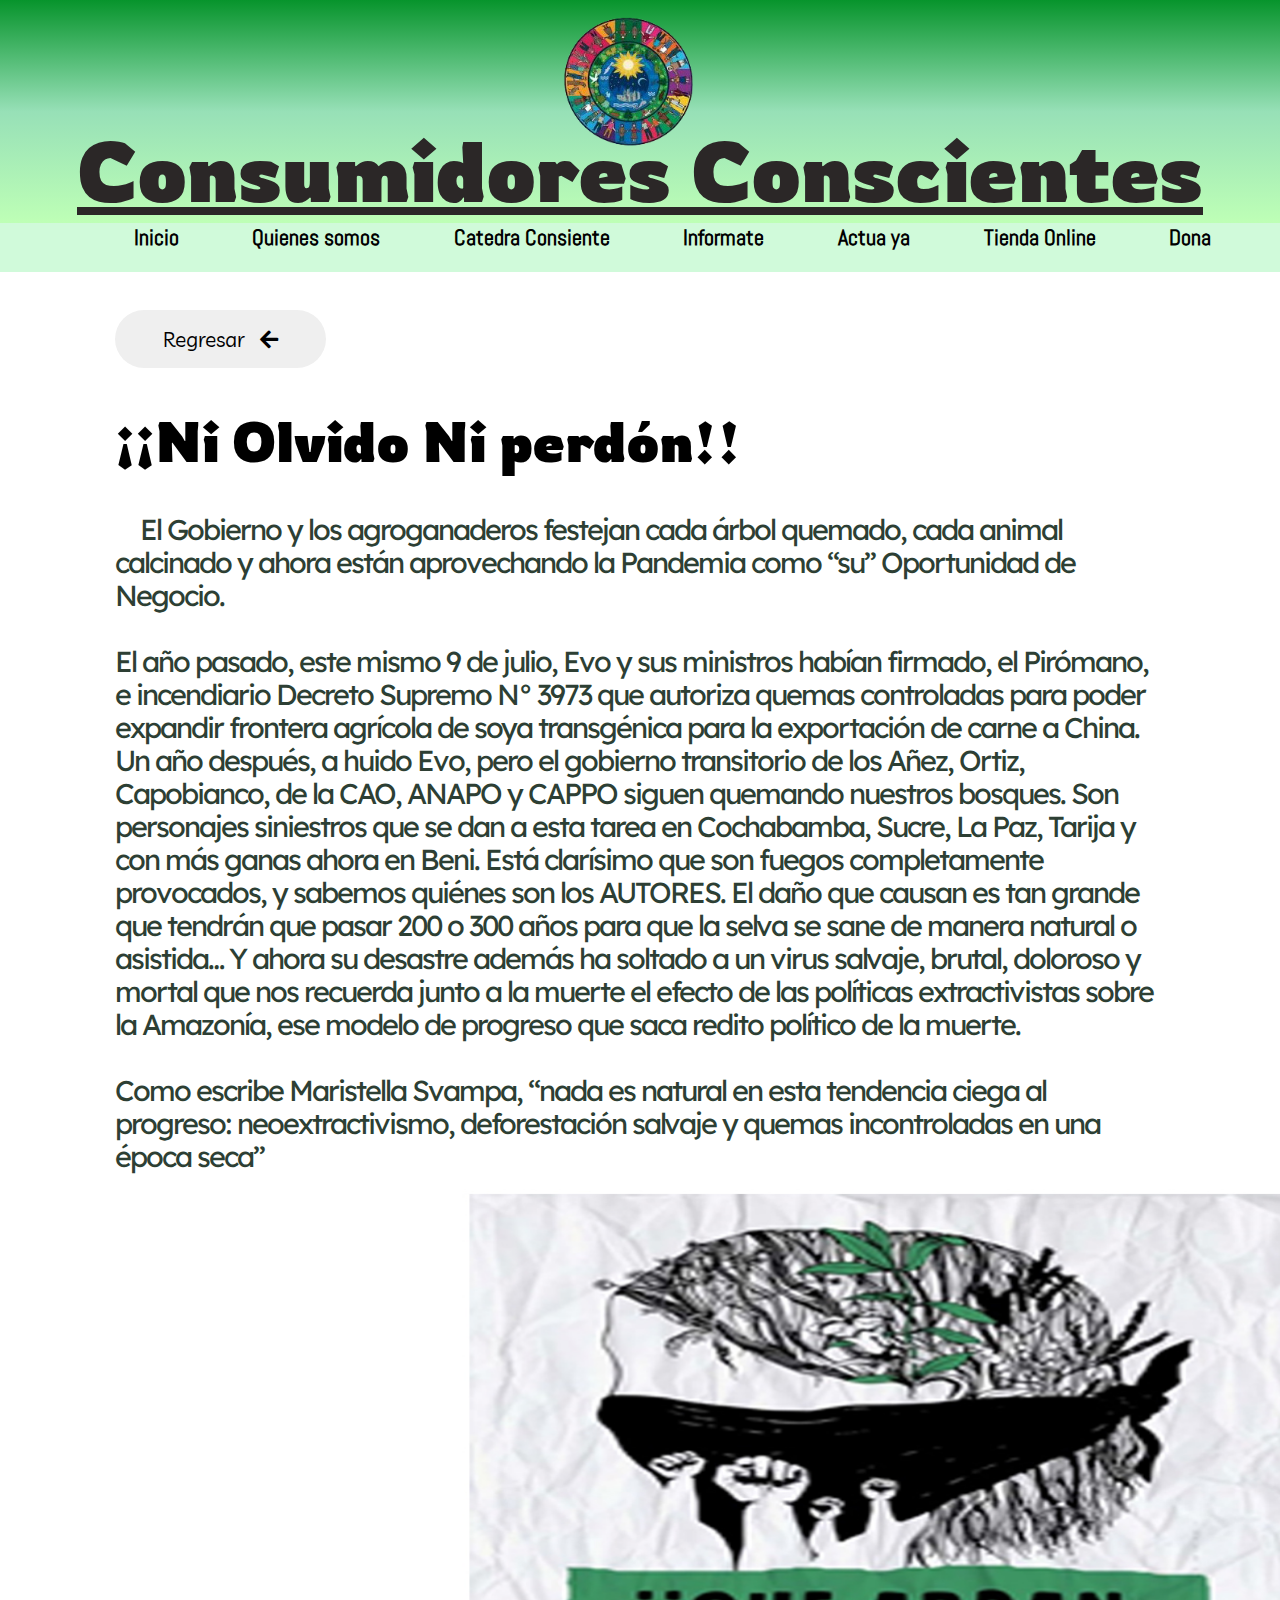
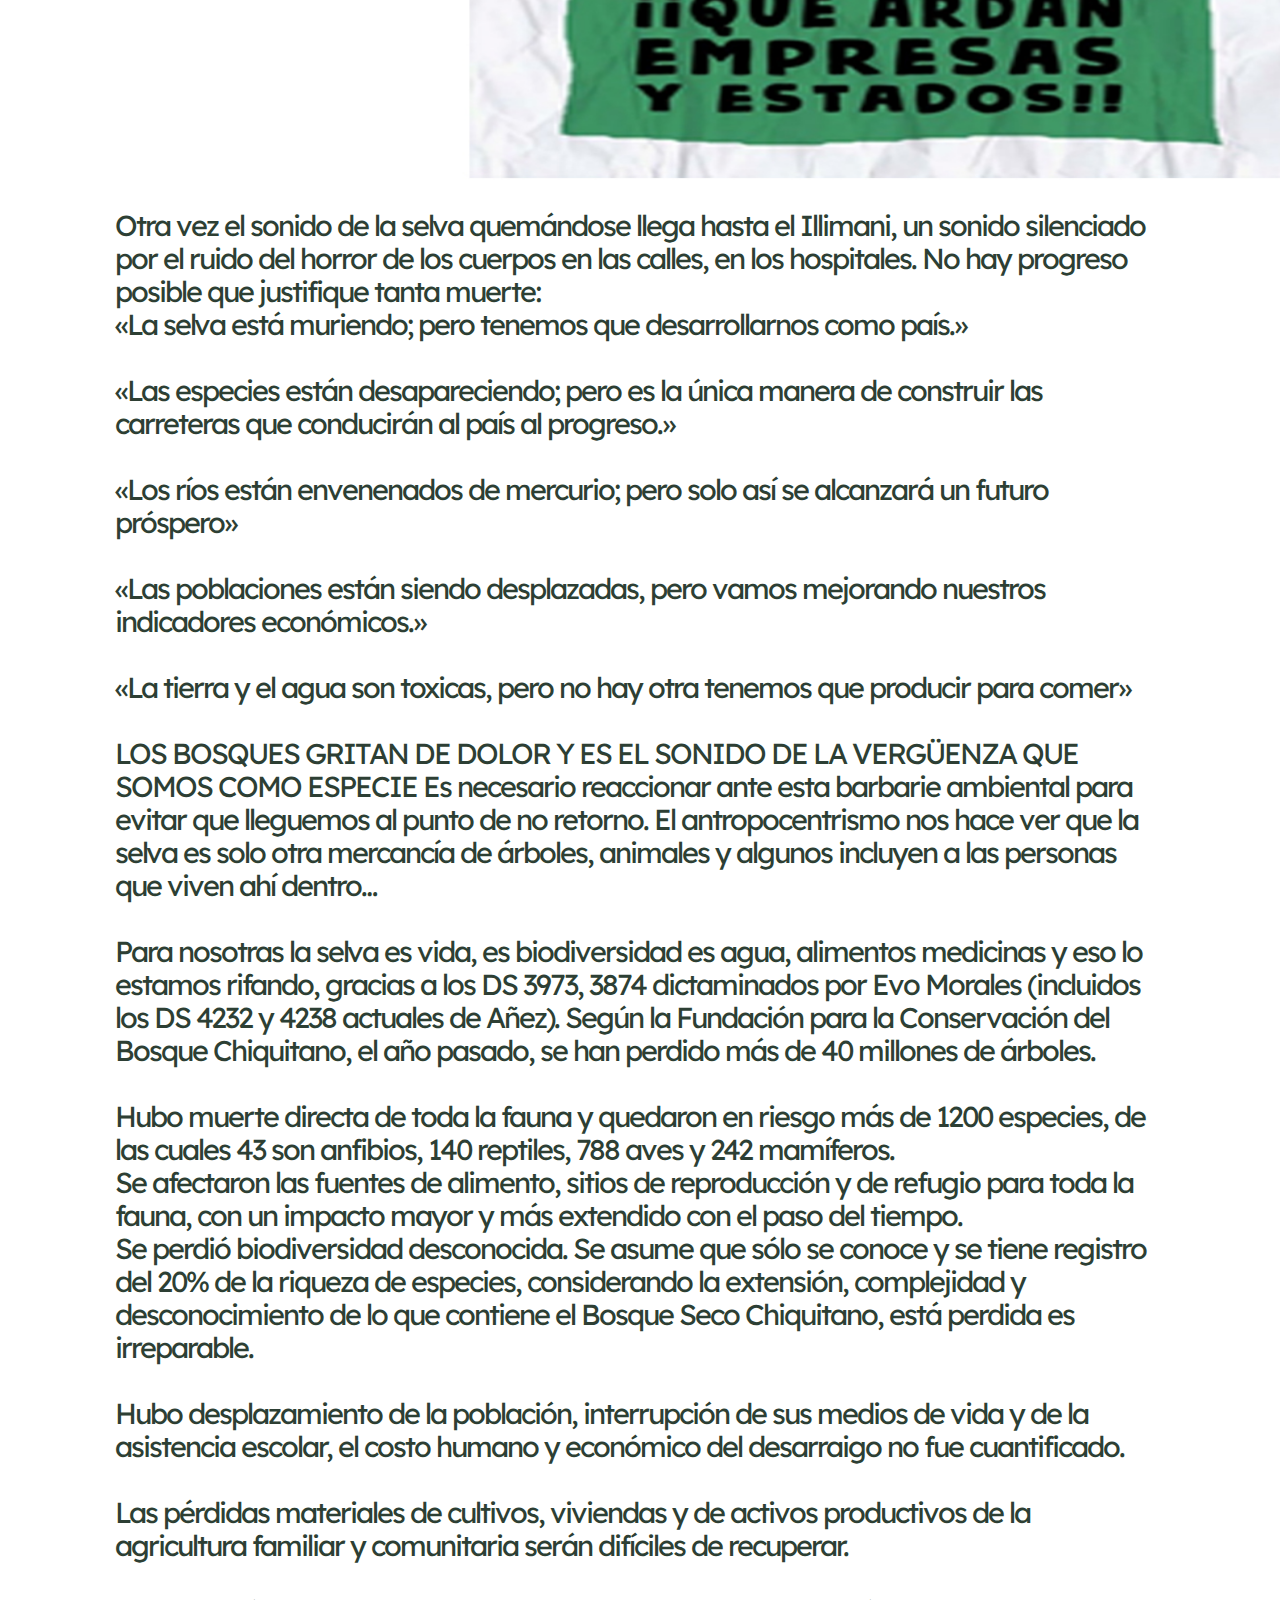
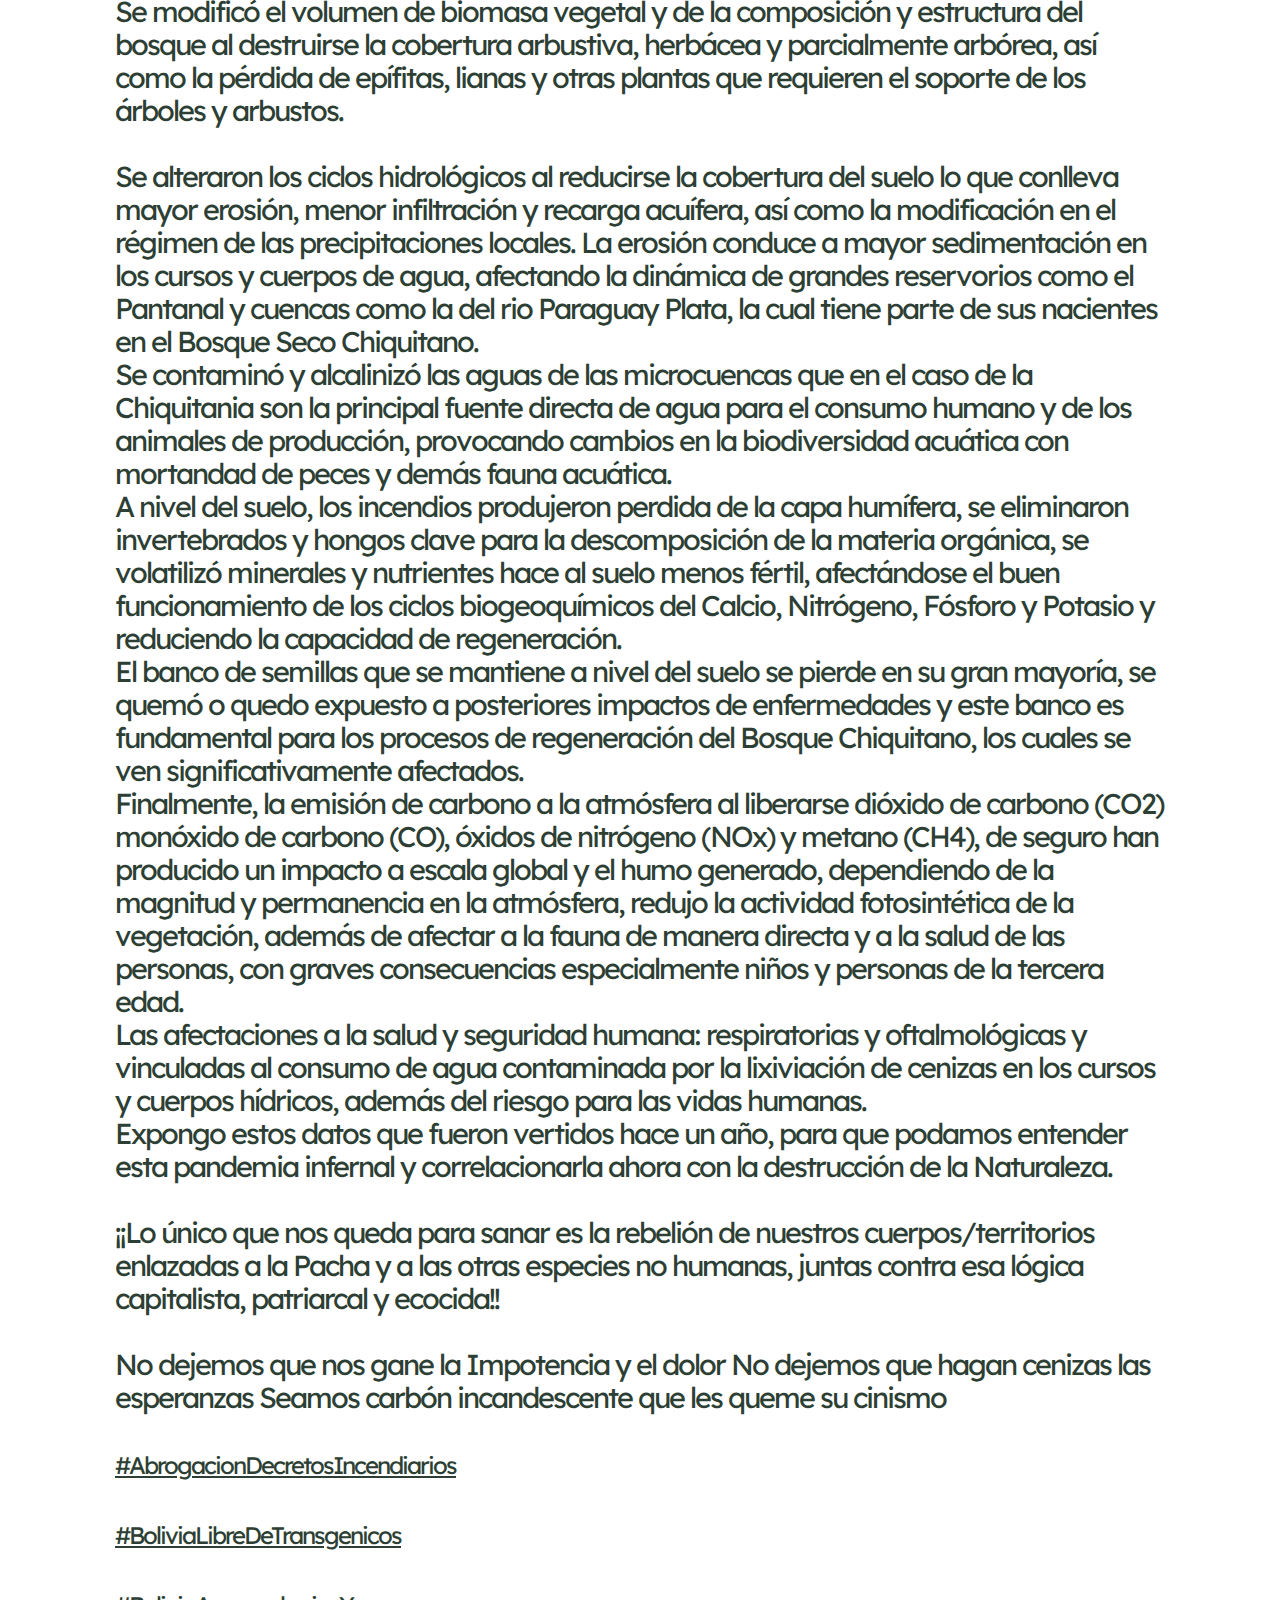
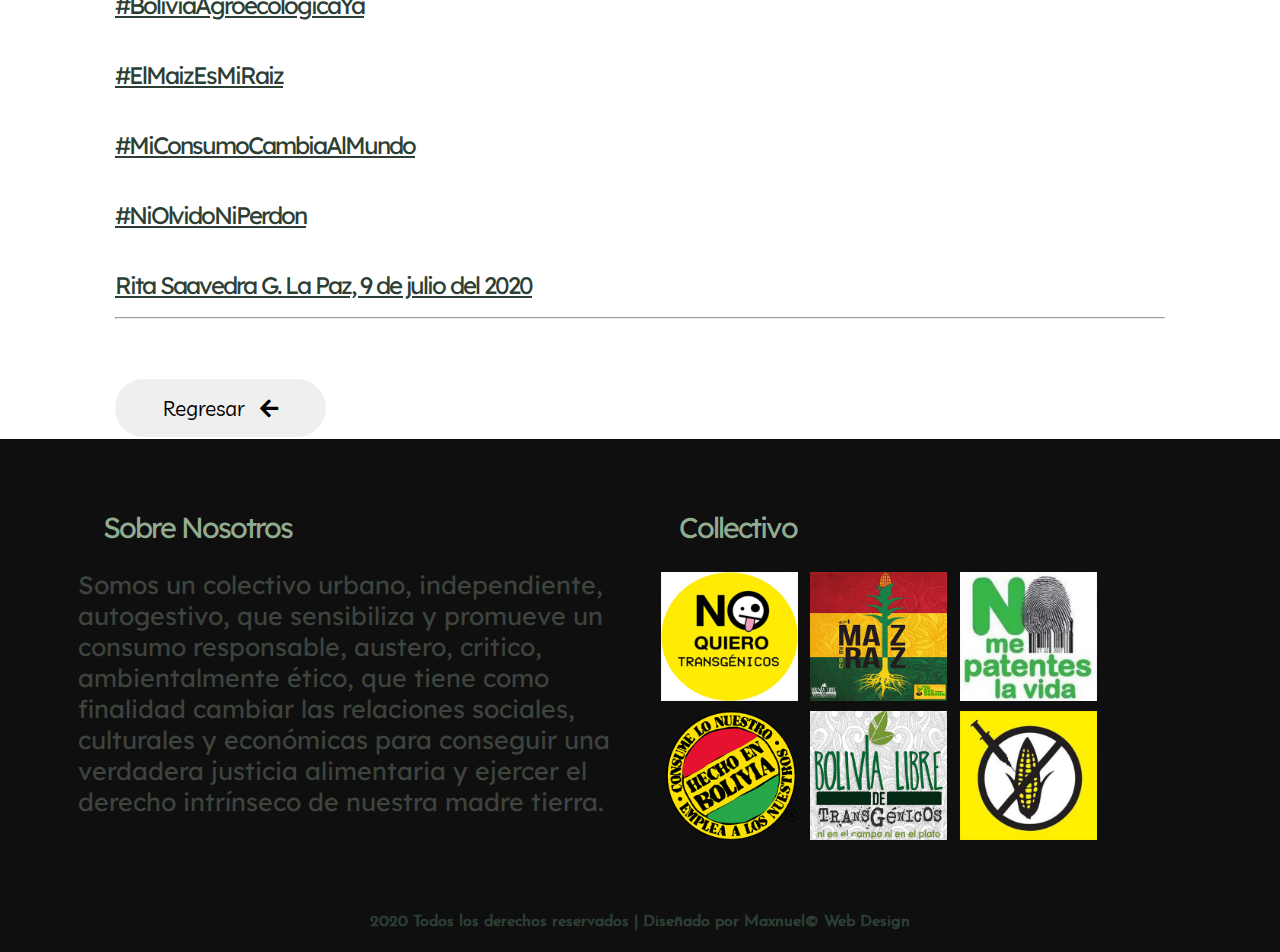
<file: htmlFiles/Articulos/ni-olvido-ni-perdon.html>
<!DOCTYPE html>
<html lang="es">

<head>
    <meta charset="UTF-8">
    <meta name="viewport" content="width=device-width, initial-scale=1.0">
    <meta http-equiv="X-UA-Compatible" content="ie=edge">
    <title>CC | Quienes Somos</title>

    <!-- Font Awesome Icons -->
    <link rel="stylesheet" href="../../css/all.css">
    <link href="https://fonts.googleapis.com/css2?family=Rowdies:wght@300;400;700&display=swap" rel="stylesheet">

    <!-- Custom Style   -->
    <link rel="stylesheet" href="../../css/Style.css">
    <link rel="shortcut icon" href="../../assets/logo.png" type="image/x-icon">


</head>

<body>

    <!-- ----------------------------  Banner ---------------------------------------------- -->

    <section class="site-title">
        <div class="site-background">
            <img src="../../assets/logo.png" alt="" class="logo-img">
            <h1>Consumidores Conscientes</h1>
        </div>
    </section>

    <!-- ----------------------------  Nav ---------------------------------------------- -->
    <nav class="nav">
        <div class="nav-menu flex-row">
            <div class="nav-brand">

            </div>
            <div class="toggle-collapse">
                <div class="toggle-icons">
                    <i class="fas fa-bars"></i>
                </div>
            </div>
            <div>
                <ul class="nav-items">
                    <li class="nav-link">
                        <a href="../../Index.html">Inicio
                        </a>
                    </li>
                    <li class="nav-link">
                        <a href="../1.html"> Quienes somos
                        </a>
                    </li>
                    <li class="nav-link">
                        <a href="../2.html"> Catedra Consiente
                        </a>
                    </li>
                    <li class="nav-link">
                        <a href="../3.html"> Informate
                        </a>
                    </li>
                    <li class="nav-link">
                        <a href="../4.html">Actua ya
                        </a>
                    </li>
                    <li class="nav-link">
                        <a href="../5.html"> Tienda Online
                        </a>
                    </li>
                    <li class="nav-link">
                        <a href="../6.html"> Dona
                        </a>
                    </li>
                </ul>
            </div>

        </div>
    </nav>

    <!-- ----------------------------  Main ---------------------------------------------- -->
    <div class="texto">
        <br><br>
        <a href="../../Index.html"><button class="btn post-btn">Regresar &nbsp; <i
            class="fas fa-arrow-left"></i></button></a>
        <h1>¡¡Ni Olvido Ni perdón!!</h1>
        <h2>
            El Gobierno y los agroganaderos festejan cada árbol quemado, cada animal calcinado y ahora están
            aprovechando la Pandemia como “su” Oportunidad de Negocio.

           <br>
           <br>
          
            El año pasado, este mismo 9 de julio, Evo y sus ministros habían firmado, el Pirómano, e incendiario Decreto
            Supremo N° 3973 que autoriza quemas controladas para poder expandir frontera agrícola de soya transgénica
            para la exportación de carne a China.
            Un año después, a huido Evo, pero el gobierno transitorio de los Añez, Ortiz, Capobianco, de la CAO, ANAPO y
            CAPPO siguen quemando nuestros bosques. Son personajes siniestros que se dan a esta tarea en Cochabamba,
            Sucre, La Paz, Tarija y con más ganas ahora en Beni.
            Está clarísimo que son fuegos completamente provocados, y sabemos quiénes son los AUTORES. El daño que
            causan es tan grande que tendrán que pasar 200 o 300 años para que la selva se sane de manera natural o
            asistida… Y ahora su desastre además ha soltado a un virus salvaje, brutal, doloroso y mortal que nos
            recuerda junto a la muerte el efecto de las políticas extractivistas sobre la Amazonía, ese modelo de
            progreso que saca redito político de la muerte. <br> <br>

            Como escribe Maristella Svampa, “nada es natural en esta tendencia ciega al progreso: neoextractivismo,
            deforestación salvaje y quemas incontroladas en una época seca” <br>
            <img src="../../assets/img-index/2.jpg" alt="" class="soon-article"><br>
            Otra vez el sonido de la selva quemándose llega hasta el Illimani, un sonido silenciado por el ruido del
            horror de los cuerpos en las calles, en los hospitales. No hay progreso posible que justifique tanta muerte: <br>

            «La selva está muriendo; pero tenemos que desarrollarnos como país.» <br> <br>

            «Las especies están desapareciendo; pero es la única manera de construir las carreteras que conducirán al
            país al progreso.»
            <br> <br>
            «Los ríos están envenenados de mercurio; pero solo así se
            alcanzará un futuro próspero»
            <br> <br>
            «Las poblaciones están siendo desplazadas, pero vamos mejorando nuestros indicadores económicos.»
            <br> <br>
            «La tierra y el agua son toxicas, pero no hay otra tenemos que producir para comer»

            <br> <br>
            LOS BOSQUES GRITAN DE DOLOR Y ES EL SONIDO DE LA VERGÜENZA QUE SOMOS COMO ESPECIE
            Es necesario reaccionar ante esta barbarie ambiental para evitar que lleguemos al punto de no retorno. El
            antropocentrismo nos hace ver que la selva es solo otra mercancía de árboles, animales y algunos incluyen a
            las personas que viven ahí dentro…
            <br> <br>
            Para nosotras la selva es vida, es biodiversidad es agua, alimentos medicinas y eso lo estamos rifando,
            gracias a los DS 3973, 3874 dictaminados por Evo Morales (incluidos los DS 4232 y 4238 actuales de Añez).
            Según la Fundación para la Conservación del Bosque Chiquitano, el año pasado, se han perdido más de 40
            millones de árboles.
            <br> <br>
            Hubo muerte directa de toda la fauna y quedaron en riesgo más de 1200 especies, de las cuales 43 son
            anfibios, 140 reptiles, 788 aves y 242 mamíferos.
            <br>
            Se afectaron las fuentes de alimento, sitios de reproducción y de refugio para toda la fauna, con un impacto
            mayor y más extendido con el paso del tiempo.
            <br>
            Se perdió biodiversidad desconocida. Se asume que sólo se conoce y se tiene registro del 20% de la riqueza
            de especies, considerando la extensión, complejidad y desconocimiento de lo que contiene el Bosque Seco
            Chiquitano, está perdida es irreparable.
            <br> <br>
            Hubo desplazamiento de la población, interrupción de sus medios de vida y de la asistencia escolar, el costo
            humano y económico del desarraigo no fue cuantificado.
            <br> <br>
            Las pérdidas materiales de cultivos, viviendas y de activos productivos de la agricultura familiar y
            comunitaria serán difíciles de recuperar.
            <br> <br>
            Se modificó el volumen de biomasa vegetal y de la composición y estructura del bosque al destruirse la
            cobertura arbustiva, herbácea y parcialmente arbórea, así como la pérdida de epífitas, lianas y otras
            plantas que requieren el soporte de los árboles y arbustos.
            <br> <br>
            Se alteraron los ciclos hidrológicos al reducirse la cobertura del suelo lo que conlleva mayor erosión,
            menor infiltración y recarga acuífera, así como la modificación en el régimen de las precipitaciones
            locales. La erosión conduce a mayor sedimentación en los cursos y cuerpos de agua, afectando la dinámica de
            grandes reservorios como el Pantanal y cuencas como la del rio Paraguay Plata, la cual tiene parte de sus
            nacientes en el Bosque Seco Chiquitano.
            <br>
            Se contaminó y alcalinizó las aguas de las microcuencas que en el caso de la Chiquitania son la principal
            fuente directa de agua para el consumo humano y de los animales de producción, provocando cambios en la
            biodiversidad acuática con mortandad de peces y demás fauna acuática.
            <br>
            A nivel del suelo, los incendios produjeron perdida de la capa humífera, se eliminaron invertebrados y
            hongos clave para la descomposición de la materia orgánica, se volatilizó minerales y nutrientes hace al
            suelo menos fértil, afectándose el buen funcionamiento de los ciclos biogeoquímicos del Calcio, Nitrógeno,
            Fósforo y Potasio y reduciendo la capacidad de regeneración.
            <br>
            El banco de semillas que se mantiene a nivel del suelo se pierde en su gran mayoría, se quemó o quedo
            expuesto a posteriores impactos de enfermedades y este banco es fundamental para los procesos de
            regeneración del Bosque Chiquitano, los cuales se ven significativamente afectados.
            <br>
            Finalmente, la emisión de carbono a la atmósfera al liberarse dióxido de carbono (CO2) monóxido de carbono
            (CO), óxidos de nitrógeno (NOx) y metano (CH4), de seguro han producido un impacto a escala global y el humo
            generado, dependiendo de la magnitud y permanencia en la atmósfera, redujo la actividad fotosintética de la
            vegetación, además de afectar a la fauna de manera directa y a la salud de las personas, con graves
            consecuencias especialmente niños y personas de la tercera edad.
            <br>
            Las afectaciones a la salud y seguridad humana: respiratorias y oftalmológicas y vinculadas al consumo de
            agua contaminada por la lixiviación de cenizas en los cursos y cuerpos hídricos, además del riesgo para las
            vidas humanas.
            <br>
            Expongo estos datos que fueron vertidos hace un año, para que podamos entender esta pandemia infernal y
            correlacionarla ahora con la destrucción de la Naturaleza.
            <br> <br>
            ¡¡Lo único que nos queda para sanar es la rebelión de nuestros cuerpos/territorios enlazadas a la Pacha y a
            las otras especies no humanas, juntas contra esa lógica capitalista, patriarcal y ecocida!!
            <br> <br>
            No dejemos que nos gane la Impotencia y el dolor
            No dejemos que hagan cenizas las esperanzas
            Seamos carbón incandescente que les queme su cinismo
            <br> <br>

            <small style="text-decoration: underline;">
            #AbrogacionDecretosIncendiarios
            <br> <br>
            #BoliviaLibreDeTransgenicos
            <br> <br>
            #BoliviaAgroecologicaYa
            <br> <br>
            #ElMaizEsMiRaiz
            <br> <br>
            #MiConsumoCambiaAlMundo
            <br> <br>
            #NiOlvidoNiPerdon
            <br> <br>
            Rita Saavedra G.
                La Paz, 9 de julio del 2020</small>

                <hr>
        </h2>
        <br><br>
        <a href="../../Index.html"><button class="btn post-btn">Regresar &nbsp; <i
            class="fas fa-arrow-left"></i></button></a>
    </div>



    <!-- -------------x------------- Footer --------------------x------------------- -->

    <footer class="footer">
        <div class="container">

            <div class="about-us" data-aos="fade-right" data-aos-delay="200">
                <h2>Sobre Nosotros</h2>

                <p>Somos un colectivo urbano, independiente, autogestivo, que sensibiliza y promueve un consumo
                    responsable, austero, critico, ambientalmente ético, que tiene como finalidad cambiar las relaciones
                    sociales, culturales y económicas para conseguir una verdadera justicia alimentaria y ejercer el
                    derecho intrínseco de nuestra madre tierra.</p>

            </div>
            <div class="instagram" data-aos="fade-left" data-aos-delay="200">
                <h2>Collectivo</h2>
                <div class="flex-row">
                    <img src="../../assets/instagram/thumb-card3.png" alt="insta1">
                    <img src="../../assets/instagram/thumb-card4.png" alt="insta2">
                    <img src="../../assets/instagram/thumb-card5.png" alt="insta3">
                </div>
                <div class="flex-row">
                    <img src="../../assets/instagram/thumb-card6.png" alt="insta4">
                    <img src="../../assets/instagram/thumb-card7.png" alt="insta5">
                    <img src="../../assets/instagram/thumb-card8.png" alt="insta6">
                </div>
            </div>

        </div>
        <div class="rights flex-row">

            <h4 class="text-gray">
                2020 Todos los derechos reservados | Diseñado por Maxnuel&copy; Web Design

            </h4>
        </div>
    </footer>
</body>

</html>
</file>
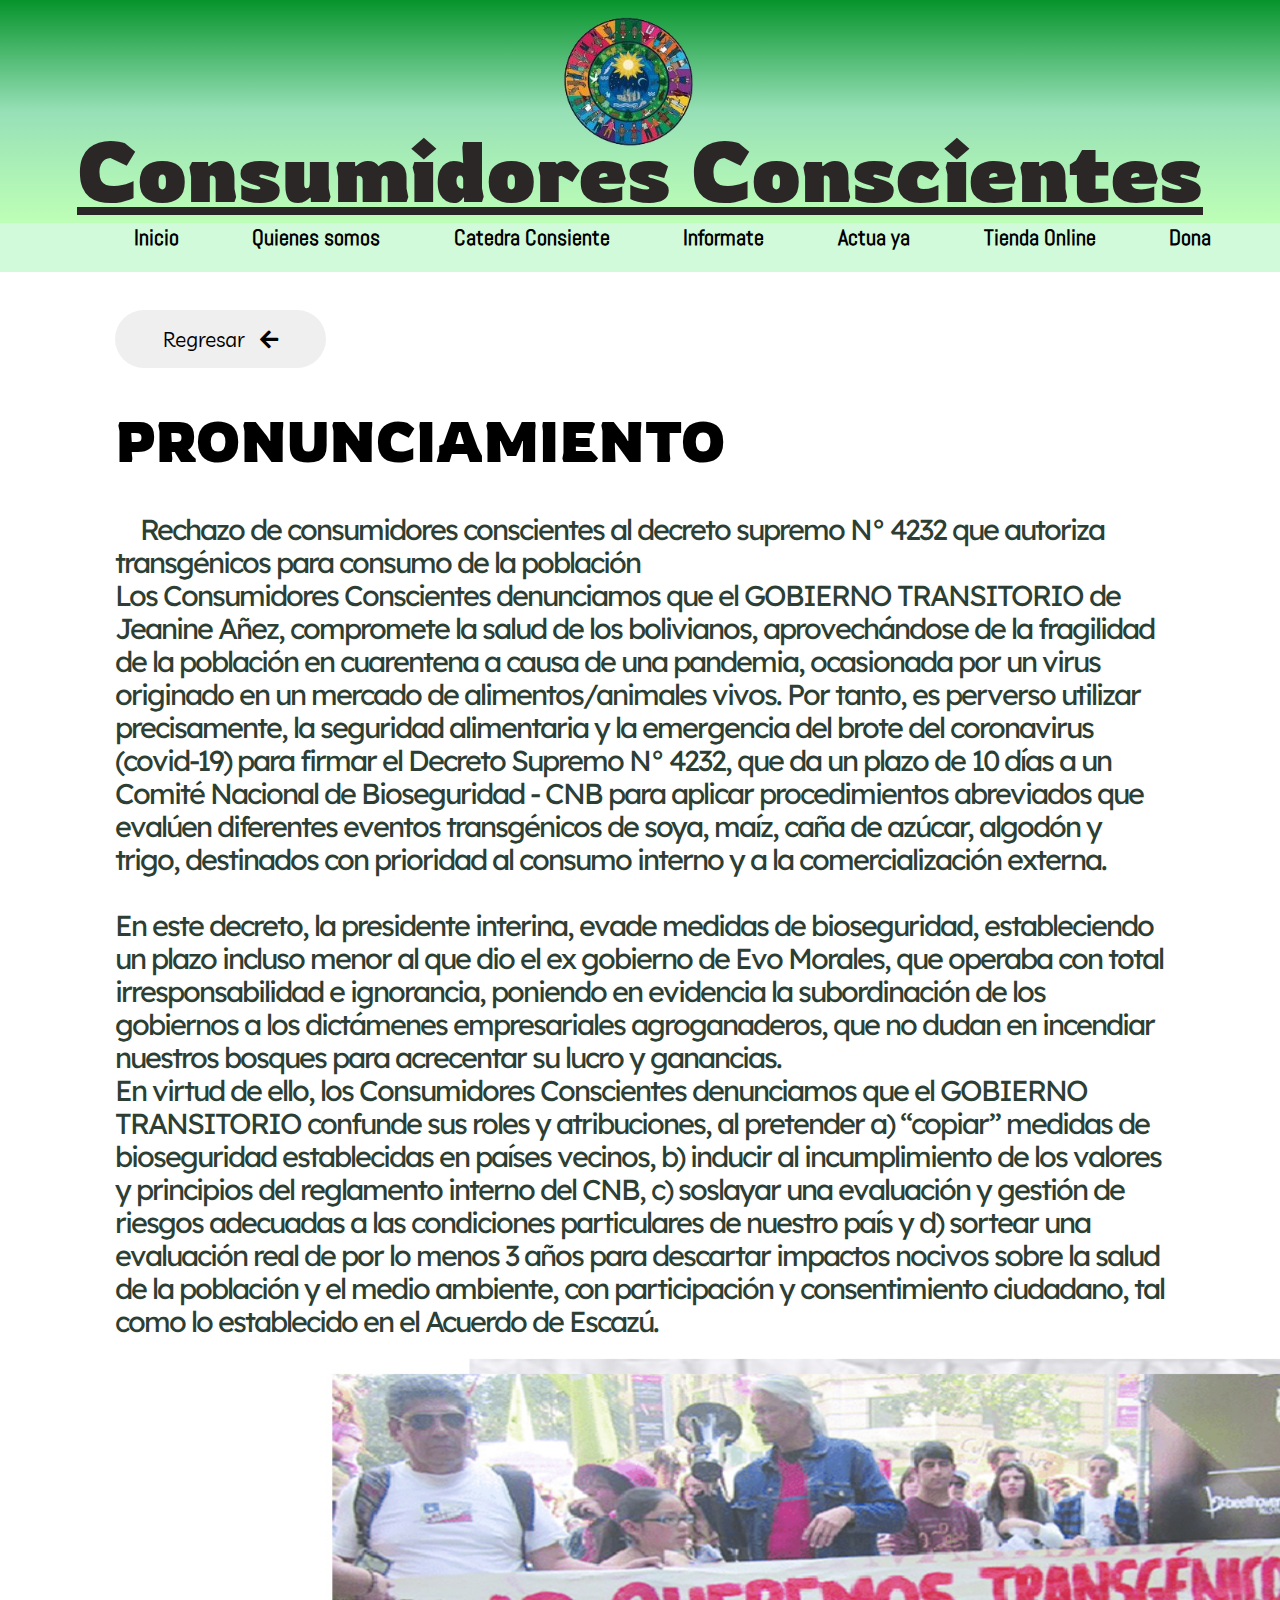
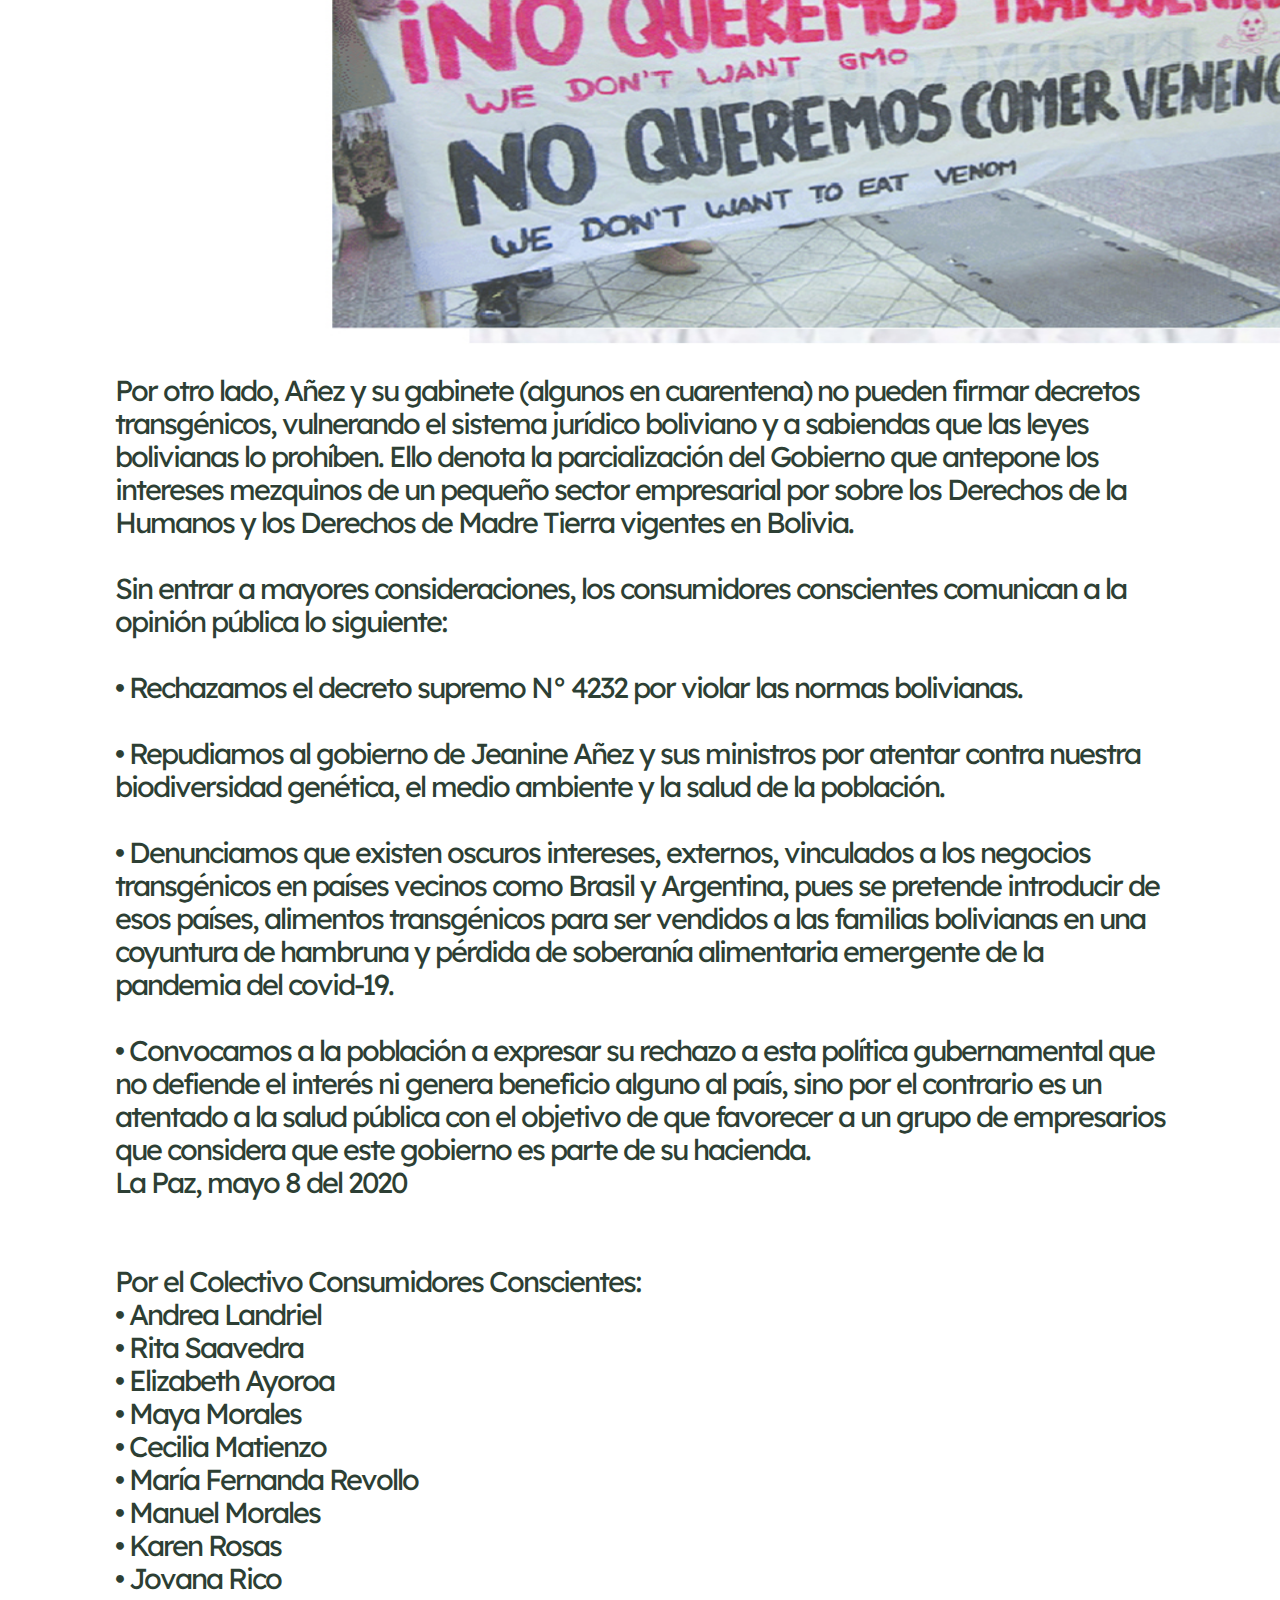
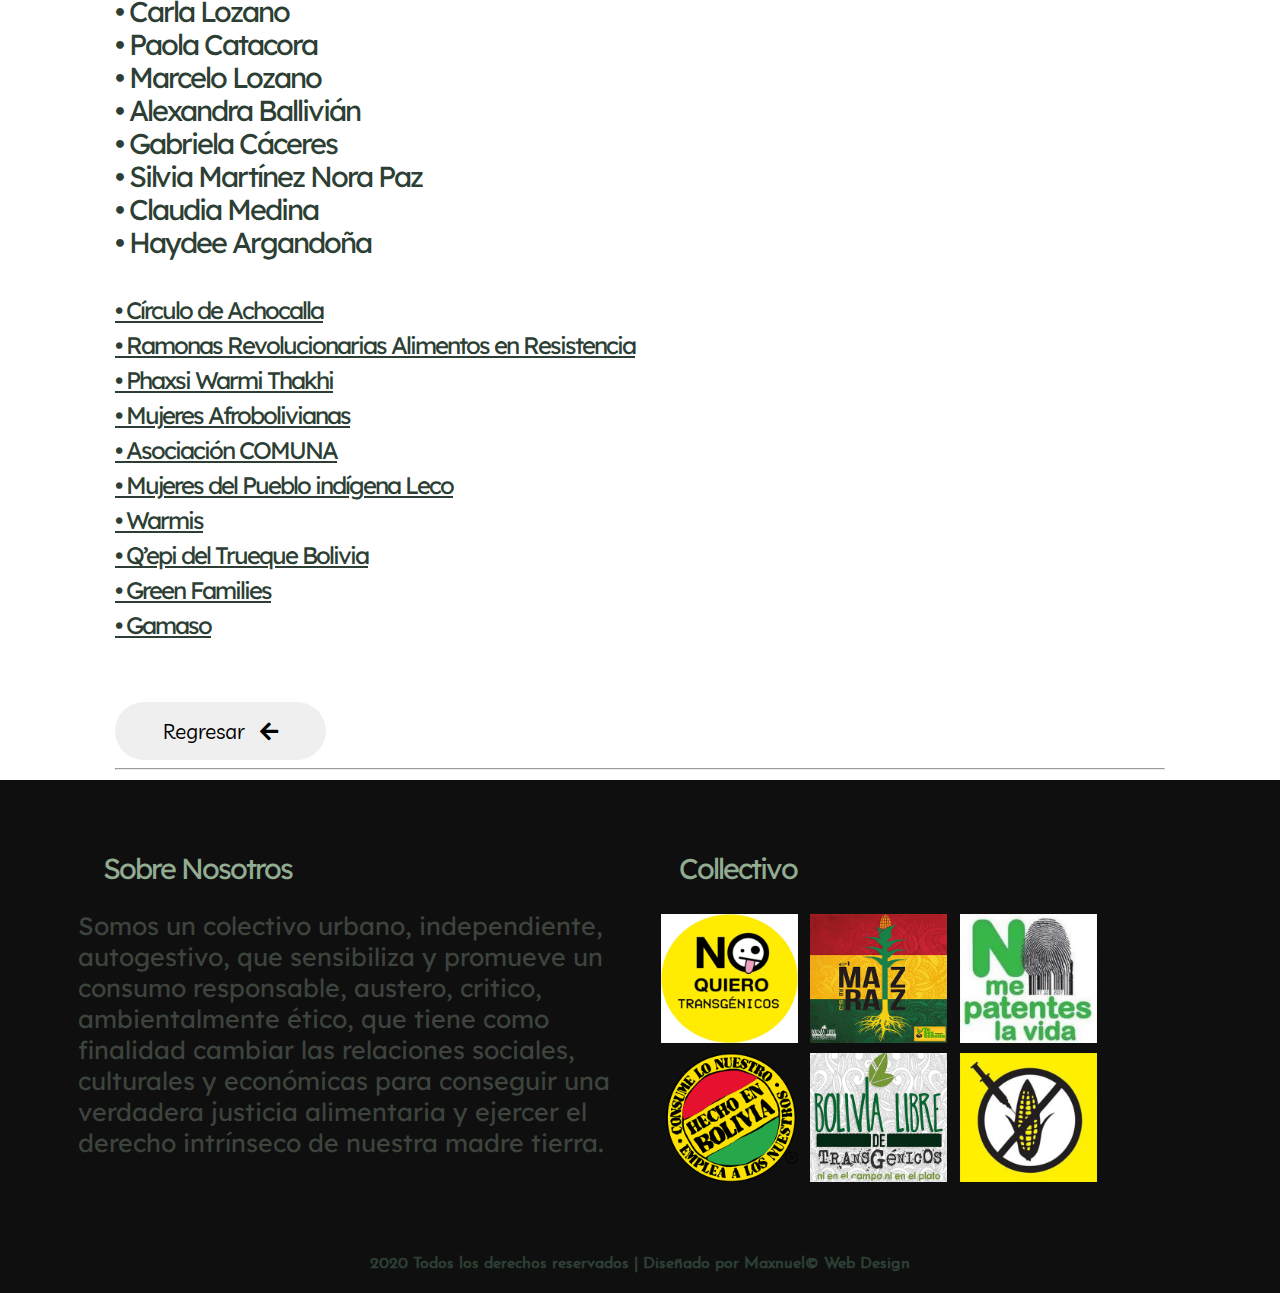
<file: htmlFiles/Articulos/pronunciacion.html>
<!DOCTYPE html>
<html lang="es">

<head>
    <meta charset="UTF-8">
    <meta name="viewport" content="width=device-width, initial-scale=1.0">
    <meta http-equiv="X-UA-Compatible" content="ie=edge">
    <title>CC | Quienes Somos</title>

    <!-- Font Awesome Icons -->
    <link rel="stylesheet" href="../../css/all.css">
    <link href="https://fonts.googleapis.com/css2?family=Rowdies:wght@300;400;700&display=swap" rel="stylesheet">

    <!-- Custom Style   -->
    <link rel="stylesheet" href="../../css/Style.css">
    <link rel="shortcut icon" href="../../assets/logo.png" type="image/x-icon">


</head>

<body>

    <!-- ----------------------------  Banner ---------------------------------------------- -->

    <section class="site-title">
        <div class="site-background">
            <img src="../../assets/logo.png" alt="" class="logo-img">
            <h1>Consumidores Conscientes</h1>
        </div>
    </section>

    <!-- ----------------------------  Nav ---------------------------------------------- -->
    <nav class="nav">
        <div class="nav-menu flex-row">
            <div class="nav-brand">

            </div>
            <div class="toggle-collapse">
                <div class="toggle-icons">
                    <i class="fas fa-bars"></i>
                </div>
            </div>
            <div>
                <ul class="nav-items">
                    <li class="nav-link">
                        <a href="../../Index.html">Inicio
                        </a>
                    </li>
                    <li class="nav-link">
                        <a href="../1.html"> Quienes somos
                        </a>
                    </li>
                    <li class="nav-link">
                        <a href="../2.html"> Catedra Consiente
                        </a>
                    </li>
                    <li class="nav-link">
                        <a href="../3.html"> Informate
                        </a>
                    </li>
                    <li class="nav-link">
                        <a href="../4.html">Actua ya
                        </a>
                    </li>
                    <li class="nav-link">
                        <a href="../5.html"> Tienda Online
                        </a>
                    </li>
                    <li class="nav-link">
                        <a href="../6.html"> Dona
                        </a>
                    </li>
                </ul>
            </div>

        </div>
    </nav>

    <!-- ----------------------------  Main ---------------------------------------------- -->
    <div class="texto">
        <br> <br>
        <a href="../../Index.html"><button class="btn post-btn">Regresar &nbsp; <i
                    class="fas fa-arrow-left"></i></button></a>
        <h1>PRONUNCIAMIENTO</h1>
        <h2>Rechazo de consumidores conscientes al decreto supremo N° 4232 que autoriza transgénicos para consumo de la
            población
            <br>
            Los Consumidores Conscientes denunciamos que el GOBIERNO TRANSITORIO de Jeanine Añez, compromete la salud de
            los bolivianos, aprovechándose de la fragilidad de la población en cuarentena a causa de una pandemia,
            ocasionada por un virus originado en un mercado de alimentos/animales vivos. Por tanto, es perverso utilizar
            precisamente, la seguridad alimentaria y la emergencia del brote del coronavirus (covid-19) para firmar el
            Decreto Supremo N° 4232, que da un plazo de 10 días a un Comité Nacional de Bioseguridad - CNB para aplicar
            procedimientos abreviados que evalúen diferentes eventos transgénicos de soya, maíz, caña de azúcar, algodón
            y trigo, destinados con prioridad al consumo interno y a la comercialización externa.<br><br>
            En este decreto, la presidente interina, evade medidas de bioseguridad, estableciendo un plazo incluso menor
            al que dio el ex gobierno de Evo Morales, que operaba con total irresponsabilidad e ignorancia, poniendo en
            evidencia la subordinación de los gobiernos a los dictámenes empresariales agroganaderos, que no dudan en
            incendiar nuestros bosques para acrecentar su lucro y ganancias.<br>
            En virtud de ello, los Consumidores Conscientes denunciamos que el GOBIERNO TRANSITORIO confunde sus roles y
            atribuciones, al pretender a) “copiar” medidas de bioseguridad establecidas en países vecinos, b) inducir al
            incumplimiento de los valores y principios del reglamento interno del CNB, c) soslayar una evaluación y
            gestión de riesgos adecuadas a las condiciones particulares de nuestro país y d) sortear una evaluación real
            de por lo menos 3 años para descartar impactos nocivos sobre la salud de la población y el medio ambiente,
            con participación y consentimiento ciudadano, tal como lo establecido en el Acuerdo de Escazú.<br>
            <img src="../../assets/img-index/3.jpg" alt="" class="soon-article">
            Por otro lado, Añez y su gabinete (algunos en cuarentena) no pueden firmar decretos transgénicos, vulnerando
            el sistema jurídico boliviano y a sabiendas que las leyes bolivianas lo prohíben. Ello denota la
            parcialización del Gobierno que antepone los intereses mezquinos de un pequeño sector empresarial por sobre
            los Derechos de la Humanos y los Derechos de Madre Tierra vigentes en Bolivia.<br><br>
            Sin entrar a mayores consideraciones, los consumidores conscientes comunican a la opinión pública lo
            siguiente:<br><br>

            • Rechazamos el decreto supremo N° 4232 por violar las normas bolivianas.
            <br><br>
            • Repudiamos al gobierno de Jeanine Añez y sus ministros por atentar contra nuestra biodiversidad genética,
            el medio ambiente y la salud de la población.
            <br><br>
            • Denunciamos que existen oscuros intereses, externos, vinculados a los negocios transgénicos en países
            vecinos como Brasil y Argentina, pues se pretende introducir de esos países, alimentos transgénicos para ser
            vendidos a las familias bolivianas en una coyuntura de hambruna y pérdida de soberanía alimentaria emergente
            de la pandemia del covid-19.
            <br><br>
            • Convocamos a la población a expresar su rechazo a esta política gubernamental que no defiende el interés
            ni genera beneficio alguno al país, sino por el contrario es un atentado a la salud pública con el objetivo
            de que favorecer a un grupo de empresarios que considera que este gobierno es parte de su hacienda.
            <br>
            La Paz, mayo 8 del 2020
            <br><br><br>
            Por el Colectivo Consumidores Conscientes:<br>  

            • Andrea Landriel <br>
            • Rita Saavedra<br>
            • Elizabeth Ayoroa<br>
            • Maya Morales<br>
            • Cecilia Matienzo<br>
            • María Fernanda Revollo<br>
            • Manuel Morales<br>
            • Karen Rosas<br>
            • Jovana Rico<br>
            • Carla Lozano<br>
            • Paola Catacora<br>
            • Marcelo Lozano<br>
            • Alexandra Ballivián<br>
            • Gabriela Cáceres<br>
            • Silvia Martínez Nora Paz<br>
            • Claudia Medina<br>
            • Haydee Argandoña<br>
            <br>
            <small style="text-decoration: underline;">
                • Círculo de Achocalla <br>
                • Ramonas Revolucionarias Alimentos en Resistencia<br>
                • Phaxsi Warmi Thakhi<br>
                • Mujeres Afrobolivianas<br>
                • Asociación COMUNA<br>
                • Mujeres del Pueblo indígena Leco<br>
                • Warmis<br>
                • Q’epi del Trueque Bolivia<br>
                • Green Families<br>
                • Gamaso<br>
            </small>
            


        </h2>
  <br><br>

        <a href="../../Index.html"><button class="btn post-btn">Regresar &nbsp; <i
                    class="fas fa-arrow-left"></i></button></a>
        <hr>

    </div>



    <!-- -------------x------------- Footer --------------------x------------------- -->

    <footer class="footer">
        <div class="container">

            <div class="about-us" data-aos="fade-right" data-aos-delay="200">
                <h2>Sobre Nosotros</h2>

                <p>Somos un colectivo urbano, independiente, autogestivo, que sensibiliza y promueve un consumo
                    responsable, austero, critico, ambientalmente ético, que tiene como finalidad cambiar las relaciones
                    sociales, culturales y económicas para conseguir una verdadera justicia alimentaria y ejercer el
                    derecho intrínseco de nuestra madre tierra.</p>

            </div>
            <div class="instagram" data-aos="fade-left" data-aos-delay="200">
                <h2>Collectivo</h2>
                <div class="flex-row">
                    <img src="../../assets/instagram/thumb-card3.png" alt="insta1">
                    <img src="../../assets/instagram/thumb-card4.png" alt="insta2">
                    <img src="../../assets/instagram/thumb-card5.png" alt="insta3">
                </div>
                <div class="flex-row">
                    <img src="../../assets/instagram/thumb-card6.png" alt="insta4">
                    <img src="../../assets/instagram/thumb-card7.png" alt="insta5">
                    <img src="../../assets/instagram/thumb-card8.png" alt="insta6">
                </div>
            </div>

        </div>
        <div class="rights flex-row">

            <h4 class="text-gray">
                2020 Todos los derechos reservados | Diseñado por Maxnuel&copy; Web Design

            </h4>
        </div>
    </footer>
</body>

</html>
</file>
<file: css/Style.css>
@import url('../css/fonts.css');


html, body{
    margin: 0%;
    box-sizing: border-box;
    overflow-x: hidden;
}

:root{

    /*      Theme colors        */
    --text-gray: #2d3f34;
    --text-light : #3d443d;
    --bg-color: #0f0f0f;
    --white: #91ac91;
    --midnight: #609ba0;

    /* gradient color   */
    --sky: linear-gradient(to right, #54be29, #57f1a4, #bbf1fa);   

    /*      theme font-family   */
    --Abel: 'Abel', cursive;
    --Anton: 'Anton', cursive;
    --Josefin : 'Josefin', cursive;
    --Lexend: 'Lexend', cursive;
    --Livvic : 'Livvic', cursive;
}


/* ---------------- Global Classes ---------------*/

a{
    text-decoration: none;
    color: black;
    
}

.flex-row{
    display: flex;
    flex-direction: row;    
    flex-wrap: wrap;
}

ul{
    list-style-type: none;
}

h1{
    font-family: 'Rowdies';
    font-size: 3.5rem;
}
.texto{
    padding: 2px 115px;
}
h2{
    font-weight: lighter;
    font-family: var(--Lexend);
    font-size: 1.8rem;
    color: var(--text-gray);
    line-height: 33px;
    letter-spacing: -2px;
    text-indent: 25px;
}
.white{
    background: var(--white);
}
h3{
    font-family: var(--Abel);
    font-size: 1rem;
}

button.btn{
    border: none;
    border-radius: 2rem;
    padding: 1rem 3rem;
    font-size: 1.3rem;
    font-family: var(--Livvic);
    cursor: pointer;
}
.btn{
    border: none;
    border-radius: 2rem;
    padding: 1rem 3rem;
    font-size: 1.3rem;
    font-family: var(--Livvic);
    cursor: pointer;
}

span{
    font-family: var(--Abel);
    font-weight: bold;
    font-size: 21px;
}
span:hover{
    color: rgb(88, 6, 136);
}

.container{
    margin: 0 5vw;
}

.text-gray{
    color: var(--text-gray);
}

p{
    font-family: var(--Lexend);
    color: var(--text-light);
    font-size: 25px;
}

/* ------x------- Global Classes -------x-------*/

/* --------------- navbar ----------------- */

.nav{
    background: rgb(208, 250, 218);
    padding: 0 2rem;
    height: 2rem;
    min-height: 5.5vh;
    overflow: hidden;
    transition: all .5s ease;
}

.nav .nav-menu{    
    justify-content: space-between;
}

.nav .toggle-collapse{
    position: absolute;
    top: 0%;
    width: 90%;
    cursor: pointer;
    display: none;
}

.nav .toggle-collapse .toggle-icons{
    display: flex;
    justify-content: flex-end;
    padding: 1.7rem 0;
}

.nav .toggle-collapse .toggle-icons i{
    font-size: 1.4rem;
    color: var(--text-gray);
}

.collapse{
    height: 30rem;
}

.nav .nav-items{
    display: flex;
    margin: 0;
}

.nav .nav-items .nav-link{
    padding: 0rem 2.3rem;
    font-size: 1.4rem;
    position: relative;
    font-family: var(--Abel);
    font-weight: bold;
    transition: all .45s;

}

.nav .nav-items .nav-link:hover{
    background-color: #21e468;
}

.nav .nav-items .nav-link:hover a{
    font-weight: bold;
    color: black;
    text-decoration: underline #690500;
}

.nav .nav-brand a{
    font-size: 1rem;
    font-weight: lighter;
    padding: 1rem 0;
    display: block;
    font-family: var(--Lexend);
    letter-spacing: -1px;
    transition: all .45s ease;
}
.nav .nav-brand a img{
    margin-top: -13px;
    width: 50px;
    height: 59px;
    margin-left: -26px;
}

.nav .social{
    font-size: 2.4em;
    padding: 1.5rem 1px;
    position: absolute;
    display: flex;
    flex-direction: column;
    margin-top: 4rem;
}

.nav .social i{
    padding: 2rem 0rem;
    transition: all .45s ease;
}

.nav .social i:hover{
    color: #11e65f;
    text-shadow: 3px 3px 2px #6E1DB5;
}

main .site-title{
    height: 20vh;
    display: flex;
    justify-content: start;   
}
section .site-title{
    height: 5vh;
}
.logo-bolivia{
    width: 100px;
    height: 100px;
    margin-left: 1em;
    margin-top: 2em;
}

.site-background h1{
    font-size: 5.3em;
    text-align: center;
    color: #2b2727;
    margin-top: -4%;
    text-decoration: underline;
    margin-bottom: 0%;
}
h3{
    font-size: 1em;
}
main .site-title h1, h3{
    margin: .3rem;
}

main .site-title .btn{
    margin: 1.8rem;
    background: var(--sky);
}

main .site-title .btn:hover{
    background: transparent;
    border: 4px solid var(--white);
    color: var(--white);
}
.site-title .site-background{
    background: linear-gradient(0deg, rgba(190,255,182,1) 0%, rgba(151,224,183,1) 50%, rgba(0,145,38,0.972660011270133) 100%);
 }
.site-title .site-background .logo-img{
    width: 130px;
    height: 130px;
    cursor: pointer;
    transition: transform 9s;
    padding: 17px 44%;
    
}
.site-background > img:hover{
    transform: rotate(360deg);
}

/* --------x------ Site title --------x------- */

/* --------------- Blog Carousel ------------ */
.logo-text{
    margin-left: 2%;
    margin-bottom: 4%;
    cursor: pointer;
    height: 70px;
    width: 750px;

}
main .blog{
    background: url('../assets/Abract01.png');
    background-repeat: no-repeat;
    background-position: right;
    height: 100vh;
    width: 100%;
    background-size: 65%;
}

main .blog .blog-post{
    padding-top: 6rem;
}

main .blog-post .blog-content{
    display: flex;
    flex-direction: column;
    text-align: center;
    width: 80%;
    margin: 3rem 2rem;
    box-shadow: 0 15px 20px rgba(0, 0, 0, 0.2);
}

main .blog-content .blog-title{
    padding: 2rem 0;
}

main .blog-content .btn-blog{
    padding: .7rem 2rem;
    background: var(--sky);
    margin: .5rem;
}

main .blog-content span{
    display: block;
}

section .container .owl-nav{
    position: absolute;
    top: 0%;
    margin: 0 auto;
    width: 100%;
}

.owl-nav .owl-prev .owl-nav-prev,
.owl-nav .owl-next .owl-nav-next{
    color: var(--text-gray);
    background: transparent;
    font-size: 2rem;
}

.owl-theme .owl-nav [class*='owl-']:hover{
    background: transparent;
    color: var(--midnight);
}

.owl-theme .owl-nav [class*='owl-']{
    outline: none;
}


/* -------x------- Blog Carousel -----x------ */

/* ---------------- Site Content ----------------*/

main .site-content{
    display: grid;
    grid-template-columns: 70% 30%;
    background-color: lightcyan;
}

main .post-content{
    width: 100%;
    
}

main .site-content .post-content > .post-image, .post-title{
    padding: 1rem 2rem;
    position: relative;
}

main .site-content .post-content > .post-image .post-info{
    background: var(--sky);
    padding: 1rem;
    position: absolute;
    bottom: 0%;
    left: 20vw;
    border-radius: 3rem;
}

main .site-content .post-content > .post-image > div{
    overflow: hidden;
}

main .site-content .post-content > .post-image .img{
    width: 100%;
    transition: all .5s ease;
}

main .site-content .post-content > .post-image .img:hover{
    transform: scale(1.1);
}

main .site-content .post-content > .post-image .post-info span{
    margin: 0 .5rem;
}

main .post-content .post-title a{
    font-family: var(--Anton);
    font-size: 3rem;
}

.site-content .post-content .post-title .post-btn{
    border-radius: 0;
    padding: .7rem 1.5rem;
    background: var(--sky);
}

.site-content .pagination{
    justify-content: center;
    color: var(--text-gray);
    margin: 4rem 0;
}

.site-content .pagination a{
    padding: .6rem .9rem;
    border-radius: 2rem;
    margin: 0 .3rem;
    font-family: var(--Lexend);
}

.site-content .pagination .pages{
    background: var(--text-gray);
    color: var(--white);
}

.site-content > .sidebar .category-list{
    font-family: var(--Livvic);   
}

.site-content > .sidebar .category-list .list-items{
    background: var(--sky);
    padding: .4rem 1rem;
    margin: .8rem 0;
    border-radius: 3rem;
    width: 70%;
    display: flex;
    justify-content: space-between;
}

.site-content > .sidebar .category-list .list-items a{
    color:  black;
}
.site-content .sidebar .popular-post .post-info{
    padding: .4rem .1rem !important;
    bottom: 0rem !important;
    left: 1.5rem !important;
    border-radius: 0rem !important;
    background: white !important;
}

.site-content .sidebar .popular-post .post-title a{
    font-size: 1rem;
}

.site-content .sidebar .newsletter{
    padding-top: 10rem;
}

.site-content .sidebar .newsletter .form-element{
    padding: .5rem 2rem;
}

.site-content .sidebar .newsletter .input-element{
    width: 80%;
    height: 1.9rem;
    padding: .3rem .5rem;
    font-family: var(--Lexend);
    font-size: 1rem;
}

.site-content .sidebar .newsletter .form-btn{
    border-radius: 0;
    padding: .8rem 32%;
    margin: 1rem 0;
    background: var(--sky);
}

.site-content .sidebar .popular-tags{
    padding: 0rem 0;
}

.site-content .sidebar .popular-tags .tags .tag{
    background: var(--sky);
    padding: .4rem 1rem;
    border-radius: 3rem;
    margin: .4rem .6rem;
}


/* -------x------- Sidebar -----------x----------- */

/* ---------x------- Main Content -----x----- */


/* ----------------- Footer --------------------- */

footer.footer{
    height: 100%;
    background: var(--bg-color);
    position: relative;
}

footer.footer .container{
    display: grid;
    grid-template-columns: repeat(2, 1fr);
}

footer.footer .container > div{
    flex-grow: 1;
    flex-basis: 0;
    padding: 3rem .9rem;
}

footer.footer .container h2{
    color: var(--white);
}

footer.footer .newsletter .form-element{
    background: black;
    display: inline-block;
}

footer.footer .newsletter .form-element input{
    padding: .5rem .7rem;
    border: none;
    background: transparent;
    color: white;
    font-family: var(--Josefin);
    font-size: 1rem;
    width: 74%;
}

footer.footer .newsletter .form-element span{
    background: var(--sky);
    padding: .5rem .7rem;
    cursor: pointer;
}

footer.footer .instagram div > img{
    display: inline-block;
    width: 25%;
    height: 50%;
    margin: .3rem .4rem;
    transition: all .45s ease;
}
footer.footer .instagram div > img:hover{
    width: 32%;
    height: 57%;
}

footer.footer .follow div i{
    color: var(--white);
    font-size: 3em;
    padding: 0 .4rem;
}
footer.footer .follow div i:hover{
    color: #52f58e;
}

footer.footer .rights{
    justify-content: center;
    font-family: var(--Josefin);
}

footer.footer .rights h4 a{
    color: var(--white);
}

footer.footer .move-up{
    position: absolute;
    right: 6%;
    top: 65%;
    font-size: 55px;
}

footer.footer .move-up span{
    color: var(--midnight);
}

footer.footer .move-up span:hover{
    color: var(--white);
    cursor: pointer;
}
.soon{
    width: 170vh;
    height: 90vh;
    margin-left: 20%;
}
.soon-article{
    width: 150vh;
    height: 70vh;
    margin-left: 10%;
}
/* ---------x------- Footer ----------x---------- */

/*------------------- NAV 2-----------------------*/
header{
    width: 100%;
    background: #000;
    font-family: 'Lexend';

}
header ul{
    display: flex;
    justify-content: center;
    max-width: 1200PX;
    margin: 0 auto;
    padding: 0;
}
header ul li{
    list-style: none;
    position: relative;
    padding: 10px 0;
    transition: 0.5s;
    box-sizing: border-box;
    border-right: 1px solid rgba(225, 225, 225, 0);
}
header ul li:last-child{
    border-right: none;
}
header ul li a{
    text-decoration: none;
    padding: 0 20px;
    color: #fff;
}

/*              Viewport less then or equal to 1130px            */

@media only screen and (max-width: 1130px){
    .site-content .post-content > .post-image .post-info{
        left: 2rem !important;
        bottom: 1.2rem !important;
        border-radius: 0% !important;
    }

    .site-content .sidebar .popular-post .post-info{
        display: none !important;
    }

    footer.footer .container{
        grid-template-columns: repeat(2, 1fr);
    }

}

/*      x       Viewport less then or equal to 1130px    x     */


/*              Viewport less then or equal to 750px            */

@media only screen and (max-width: 750px){
    .nav .nav-menu, .nav .nav-items{
        flex-direction: row;
    }

    .nav .toggle-collapse{
        display: initial;
    }

    main .site-content{
        grid-template-columns: 100%;
    }

    footer.footer .container{
        grid-template-columns: repeat(1, 1fr);
    }
    .site-background h1{
        font-size: 50px;
    }
    div .social .text-gray a{ 
        visibility: hidden;
    }
}


/*        x      Viewport less then or equal to 750px       x     */


/*              Viewport less then or equal to 520px            */

@media only screen and (max-width: 520px){
    main .blog{
        height: 125vh;
    }

    .site-content .post-content > .post-image .post-info{
        display: none;
    }

    footer.footer .container > div{
        padding:  1rem .9rem !important;
    }

    footer .rights{
        padding: 0 1.4rem;
        text-align: center;
    }

    nav .toggle-collapse{
        width: 100% !important;
    }

}

/*        x      Viewport less then or equal to 520px       x     */
</file>
